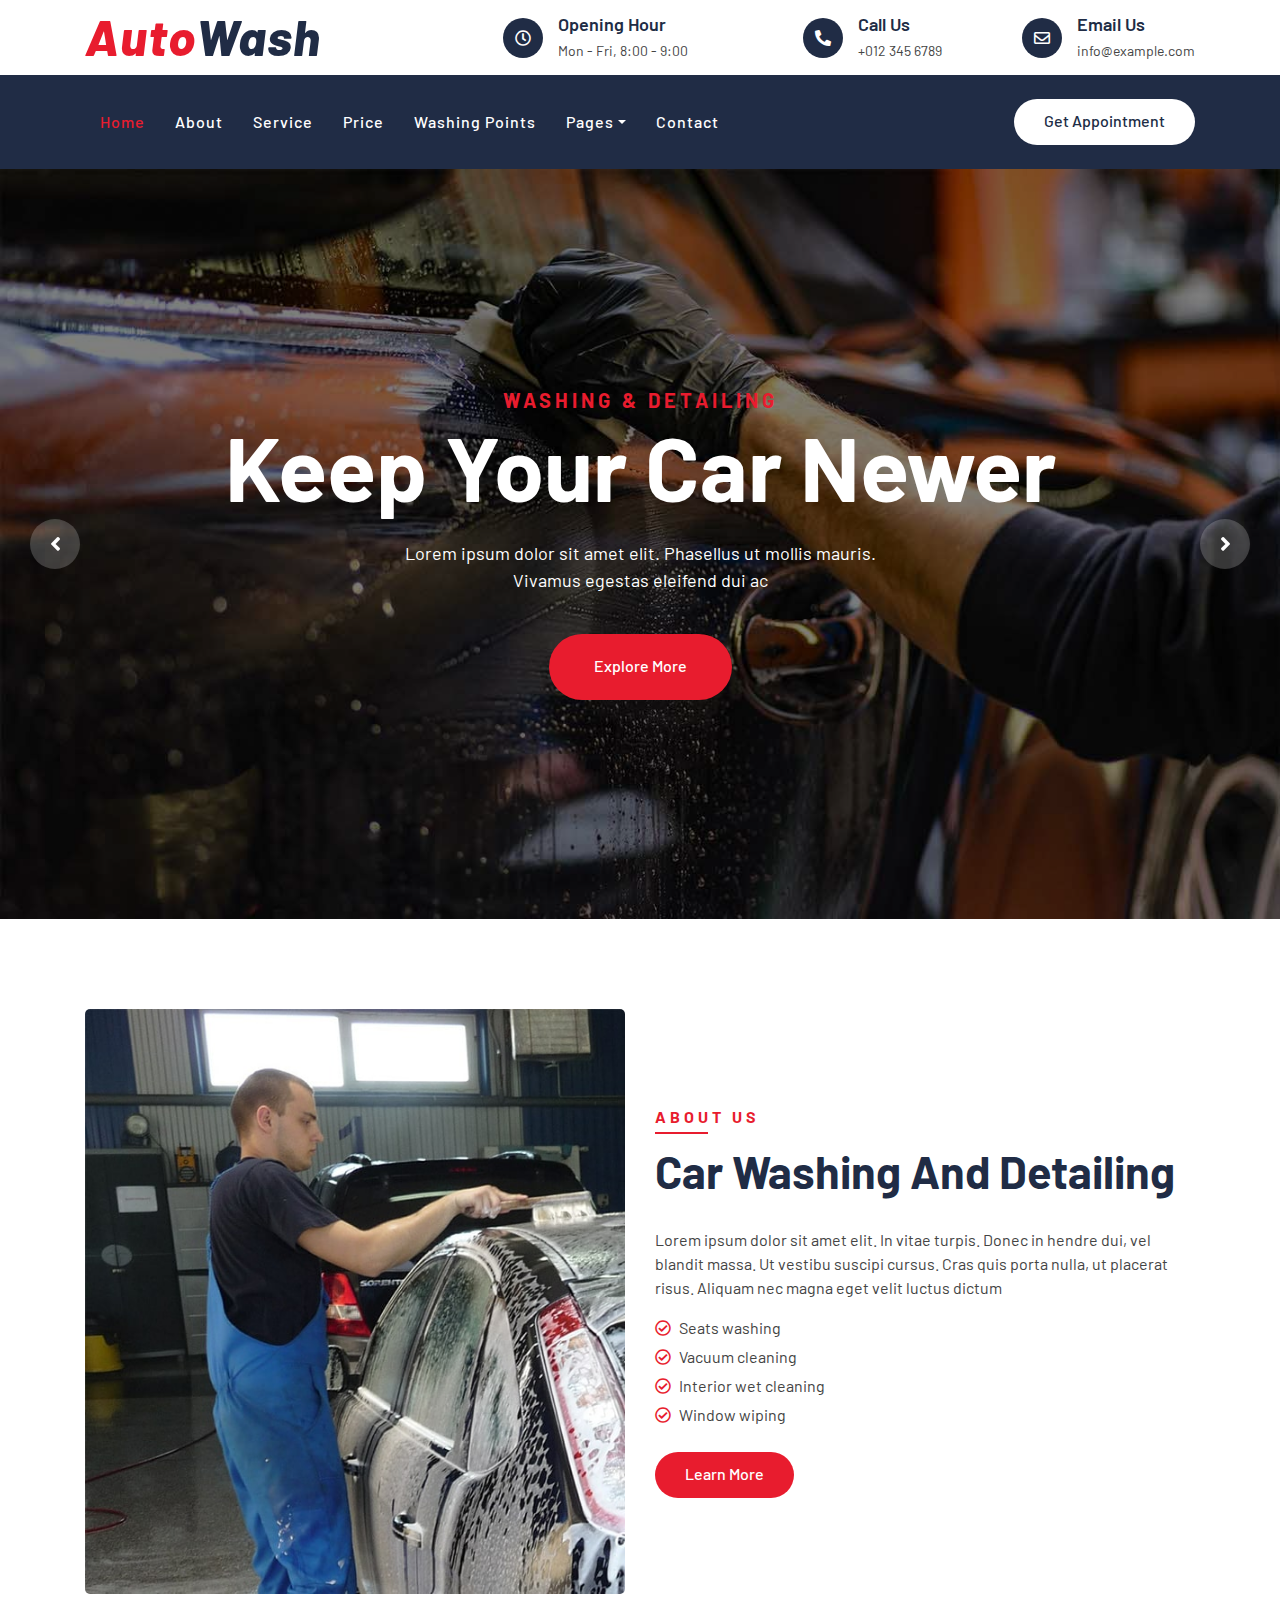
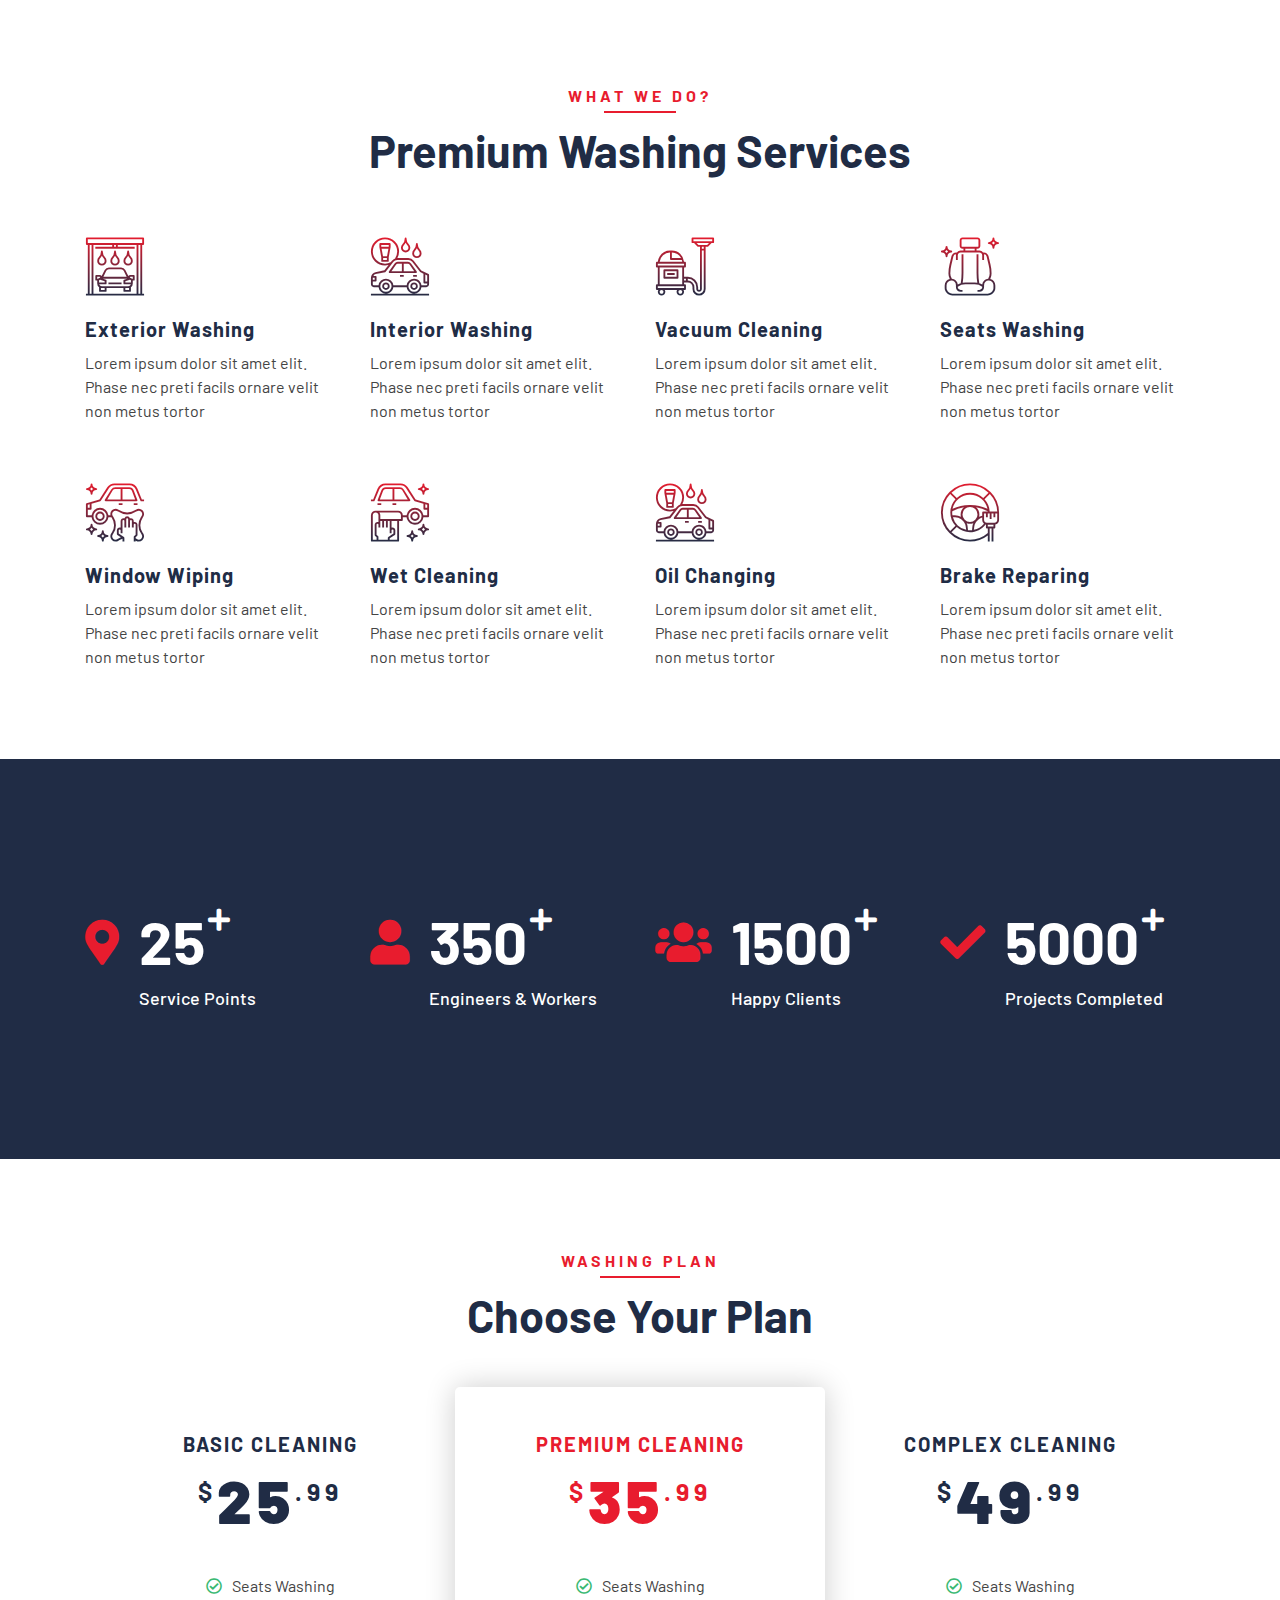
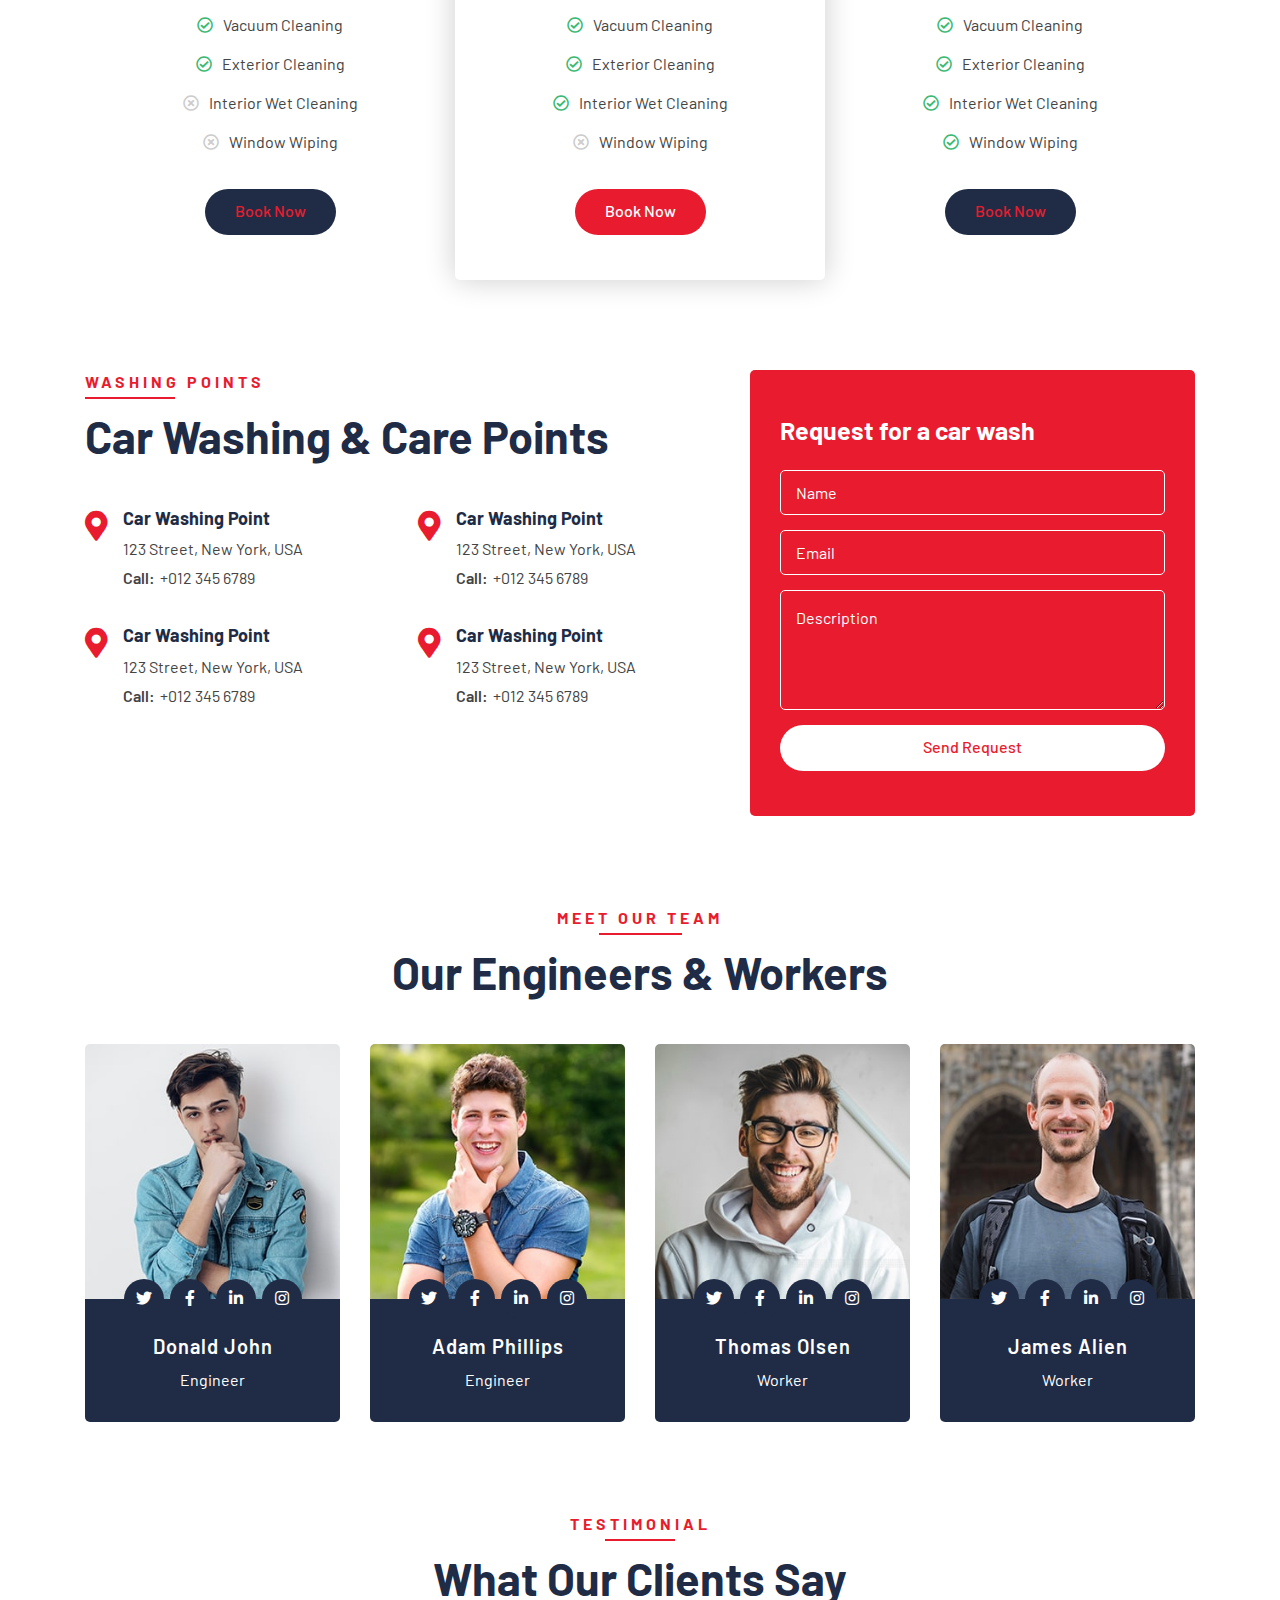
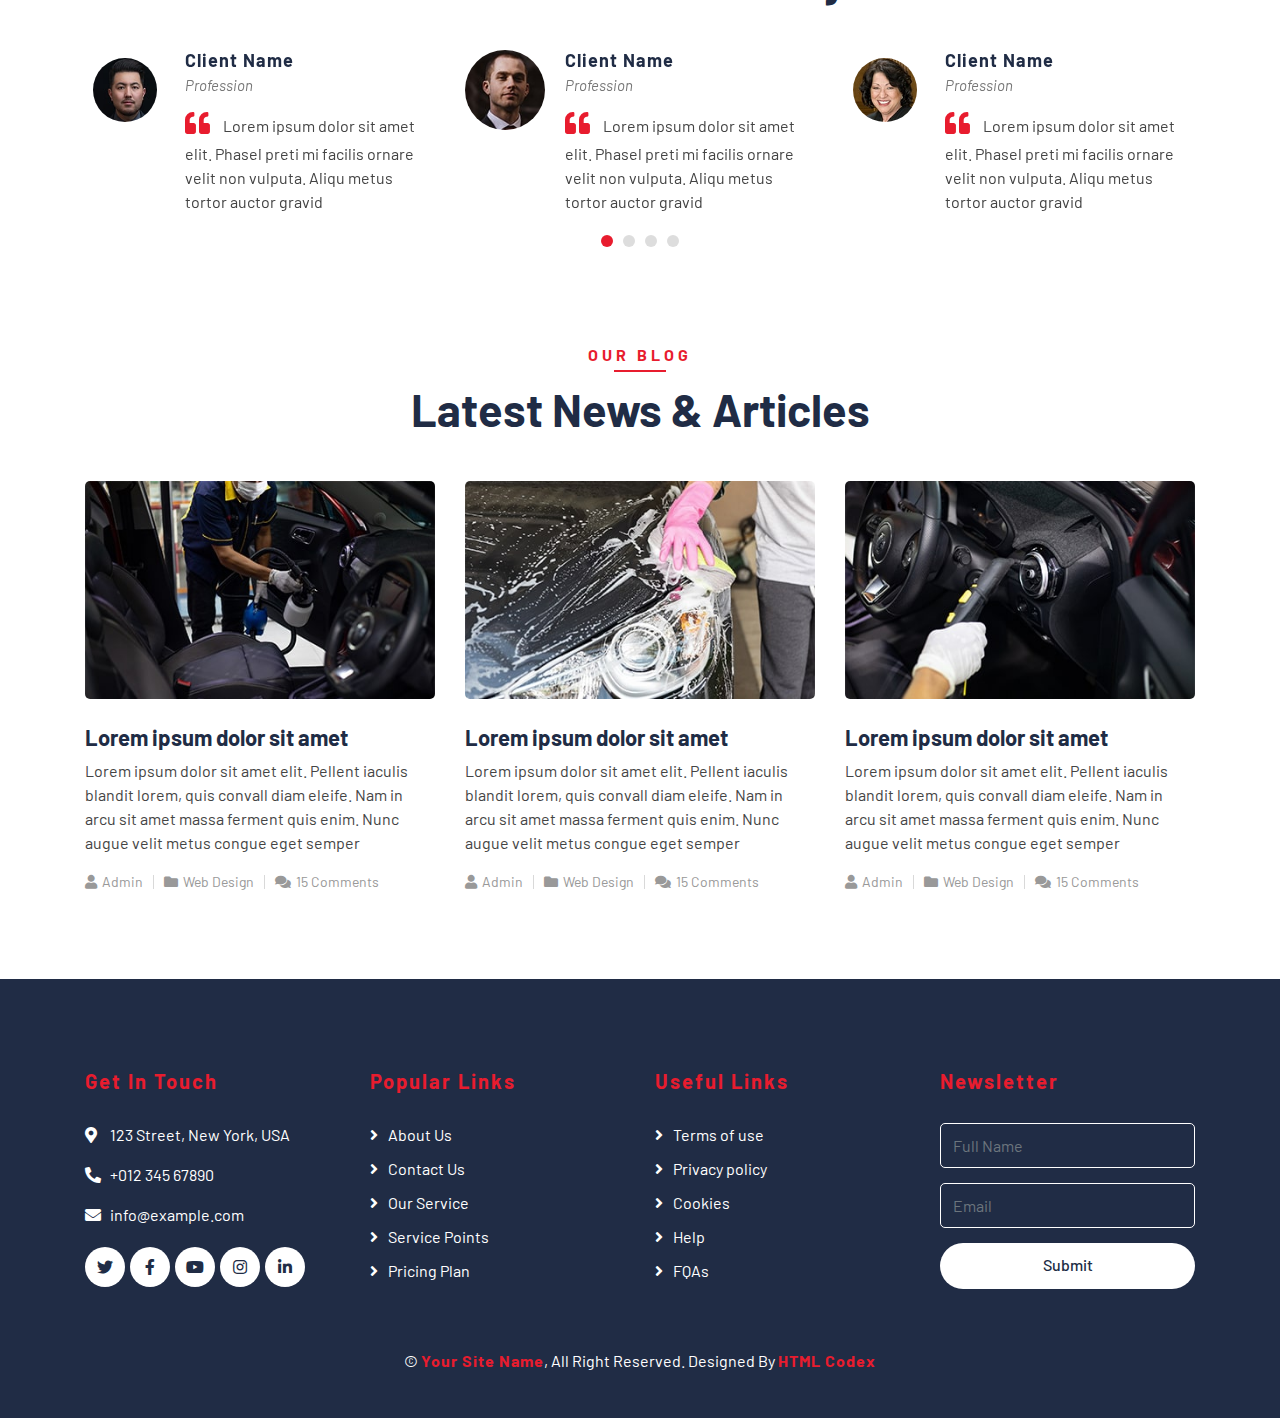
<file: index.html>
<!DOCTYPE html>
<html lang="en">
    <head>
        <meta charset="utf-8">
        <title>AutoWash - Car Wash Website Template</title>
        <meta content="width=device-width, initial-scale=1.0" name="viewport">
        <meta content="Free Website Template" name="keywords">
        <meta content="Free Website Template" name="description">

        <!-- Favicon -->
        <link href="img/favicon.ico" rel="icon">

        <!-- Google Font -->
        <link href="https://fonts.googleapis.com/css2?family=Barlow:wght@400;500;600;700;800;900&display=swap" rel="stylesheet"> 
        
        <!-- CSS Libraries -->
        <link href="https://stackpath.bootstrapcdn.com/bootstrap/4.4.1/css/bootstrap.min.css" rel="stylesheet">
        <link href="https://cdnjs.cloudflare.com/ajax/libs/font-awesome/5.10.0/css/all.min.css" rel="stylesheet">
        <link href="lib/flaticon/font/flaticon.css" rel="stylesheet">
        <link href="lib/animate/animate.min.css" rel="stylesheet">
        <link href="lib/owlcarousel/assets/owl.carousel.min.css" rel="stylesheet">

        <!-- Template Stylesheet -->
        <link href="css/style.css" rel="stylesheet">
    </head>

    <body>
        <!-- Top Bar Start -->
        <div class="top-bar">
            <div class="container">
                <div class="row align-items-center">
                    <div class="col-lg-4 col-md-12">
                        <div class="logo">
                            <a href="index.html">
                                <h1>Auto<span>Wash</span></h1>
                                <!-- <img src="img/logo.jpg" alt="Logo"> -->
                            </a>
                        </div>
                    </div>
                    <div class="col-lg-8 col-md-7 d-none d-lg-block">
                        <div class="row">
                            <div class="col-4">
                                <div class="top-bar-item">
                                    <div class="top-bar-icon">
                                        <i class="far fa-clock"></i>
                                    </div>
                                    <div class="top-bar-text">
                                        <h3>Opening Hour</h3>
                                        <p>Mon - Fri, 8:00 - 9:00</p>
                                    </div>
                                </div>
                            </div>
                            <div class="col-4">
                                <div class="top-bar-item">
                                    <div class="top-bar-icon">
                                        <i class="fa fa-phone-alt"></i>
                                    </div>
                                    <div class="top-bar-text">
                                        <h3>Call Us</h3>
                                        <p>+012 345 6789</p>
                                    </div>
                                </div>
                            </div>
                            <div class="col-4">
                                <div class="top-bar-item">
                                    <div class="top-bar-icon">
                                        <i class="far fa-envelope"></i>
                                    </div>
                                    <div class="top-bar-text">
                                        <h3>Email Us</h3>
                                        <p>info@example.com</p>
                                    </div>
                                </div>
                            </div>
                        </div>
                    </div>
                </div>
            </div>
        </div>
        <!-- Top Bar End -->

        <!-- Nav Bar Start -->
        <div class="nav-bar">
            <div class="container">
                <nav class="navbar navbar-expand-lg bg-dark navbar-dark">
                    <a href="#" class="navbar-brand">MENU</a>
                    <button type="button" class="navbar-toggler" data-toggle="collapse" data-target="#navbarCollapse">
                        <span class="navbar-toggler-icon"></span>
                    </button>

                    <div class="collapse navbar-collapse justify-content-between" id="navbarCollapse">
                        <div class="navbar-nav mr-auto">
                            <a href="index.html" class="nav-item nav-link active">Home</a>
                            <a href="about.html" class="nav-item nav-link">About</a>
                            <a href="service.html" class="nav-item nav-link">Service</a>
                            <a href="price.html" class="nav-item nav-link">Price</a>
                            <a href="location.html" class="nav-item nav-link">Washing Points</a>
                            <div class="nav-item dropdown">
                                <a href="#" class="nav-link dropdown-toggle" data-toggle="dropdown">Pages</a>
                                <div class="dropdown-menu">
                                    <a href="blog.html" class="dropdown-item">Blog Grid</a>
                                    <a href="single.html" class="dropdown-item">Detail Page</a>
                                    <a href="team.html" class="dropdown-item">Team Member</a>
                                    <a href="booking.html" class="dropdown-item">Schedule Booking</a>
                                </div>
                            </div>
                            <a href="contact.html" class="nav-item nav-link">Contact</a>
                        </div>
                        <div class="ml-auto">
                            <a class="btn btn-custom" href="#">Get Appointment</a>
                        </div>
                    </div>
                </nav>
            </div>
        </div>
        <!-- Nav Bar End -->


        <!-- Carousel Start -->
        <div class="carousel">
            <div class="container-fluid">
                <div class="owl-carousel">
                    <div class="carousel-item">
                        <div class="carousel-img">
                            <img src="img/carousel-1.jpg" alt="Image">
                        </div>
                        <div class="carousel-text">
                            <h3>Washing & Detailing</h3>
                            <h1>Keep your Car Newer</h1>
                            <p>
                                Lorem ipsum dolor sit amet elit. Phasellus ut mollis mauris. Vivamus egestas eleifend dui ac
                            </p>
                            <a class="btn btn-custom" href="">Explore More</a>
                        </div>
                    </div>
                    <div class="carousel-item">
                        <div class="carousel-img">
                            <img src="img/carousel-2.jpg" alt="Image">
                        </div>
                        <div class="carousel-text">
                            <h3>Washing & Detailing</h3>
                            <h1>Quality service for you</h1>
                            <p>
                                Morbi sagittis turpis id suscipit feugiat. Suspendisse eu augue urna. Morbi sagittis orci sodales
                            </p>
                            <a class="btn btn-custom" href="">Explore More</a>
                        </div>
                    </div>
                    <div class="carousel-item">
                        <div class="carousel-img">
                            <img src="img/carousel-3.jpg" alt="Image">
                        </div>
                        <div class="carousel-text">
                            <h3>Washing & Detailing</h3>
                            <h1>Exterior & Interior Washing</h1>
                            <p>
                                Sed ultrices, est eget feugiat accumsan, dui nibh egestas tortor, ut rhoncus nibh ligula euismod quam
                            </p>
                            <a class="btn btn-custom" href="">Explore More</a>
                        </div>
                    </div>
                </div>
            </div>
        </div>
        <!-- Carousel End -->
        

        <!-- About Start -->
        <div class="about">
            <div class="container">
                <div class="row align-items-center">
                    <div class="col-lg-6">
                        <div class="about-img">
                            <img src="img/about.jpg" alt="Image">
                        </div>
                    </div>
                    <div class="col-lg-6">
                        <div class="section-header text-left">
                            <p>About Us</p>
                            <h2>car washing and detailing</h2>
                        </div>
                        <div class="about-content">
                            <p>
                                Lorem ipsum dolor sit amet elit. In vitae turpis. Donec in hendre dui, vel blandit massa. Ut vestibu suscipi cursus. Cras quis porta nulla, ut placerat risus. Aliquam nec magna eget velit luctus dictum
                            </p>
                            <ul>
                                <li><i class="far fa-check-circle"></i>Seats washing</li>
                                <li><i class="far fa-check-circle"></i>Vacuum cleaning</li>
                                <li><i class="far fa-check-circle"></i>Interior wet cleaning</li>
                                <li><i class="far fa-check-circle"></i>Window wiping</li>
                            </ul>
                            <a class="btn btn-custom" href="">Learn More</a>
                        </div>
                    </div>
                </div>
            </div>
        </div>
        <!-- About End -->


        <!-- Service Start -->
        <div class="service">
            <div class="container">
                <div class="section-header text-center">
                    <p>What We Do?</p>
                    <h2>Premium Washing Services</h2>
                </div>
                <div class="row">
                    <div class="col-lg-3 col-md-6">
                        <div class="service-item">
                            <i class="flaticon-car-wash-1"></i>
                            <h3>Exterior Washing</h3>
                            <p>Lorem ipsum dolor sit amet elit. Phase nec preti facils ornare velit non metus tortor</p>
                        </div>
                    </div>
                    <div class="col-lg-3 col-md-6">
                        <div class="service-item">
                            <i class="flaticon-car-wash"></i>
                            <h3>Interior Washing</h3>
                            <p>Lorem ipsum dolor sit amet elit. Phase nec preti facils ornare velit non metus tortor</p>
                        </div>
                    </div>
                    <div class="col-lg-3 col-md-6">
                        <div class="service-item">
                            <i class="flaticon-vacuum-cleaner"></i>
                            <h3>Vacuum Cleaning</h3>
                            <p>Lorem ipsum dolor sit amet elit. Phase nec preti facils ornare velit non metus tortor</p>
                        </div>
                    </div>
                    <div class="col-lg-3 col-md-6">
                        <div class="service-item">
                            <i class="flaticon-seat"></i>
                            <h3>Seats Washing</h3>
                            <p>Lorem ipsum dolor sit amet elit. Phase nec preti facils ornare velit non metus tortor</p>
                        </div>
                    </div>
                    <div class="col-lg-3 col-md-6">
                        <div class="service-item">
                            <i class="flaticon-car-service"></i>
                            <h3>Window Wiping</h3>
                            <p>Lorem ipsum dolor sit amet elit. Phase nec preti facils ornare velit non metus tortor</p>
                        </div>
                    </div>
                    <div class="col-lg-3 col-md-6">
                        <div class="service-item">
                            <i class="flaticon-car-service-2"></i>
                            <h3>Wet Cleaning</h3>
                            <p>Lorem ipsum dolor sit amet elit. Phase nec preti facils ornare velit non metus tortor</p>
                        </div>
                    </div>
                    <div class="col-lg-3 col-md-6">
                        <div class="service-item">
                            <i class="flaticon-car-wash"></i>
                            <h3>Oil Changing</h3>
                            <p>Lorem ipsum dolor sit amet elit. Phase nec preti facils ornare velit non metus tortor</p>
                        </div>
                    </div>
                    <div class="col-lg-3 col-md-6">
                        <div class="service-item">
                            <i class="flaticon-brush-1"></i>
                            <h3>Brake Reparing</h3>
                            <p>Lorem ipsum dolor sit amet elit. Phase nec preti facils ornare velit non metus tortor</p>
                        </div>
                    </div>
                </div>
            </div>
        </div>
        <!-- Service End -->
        
        
        <!-- Facts Start -->
        <div class="facts" data-parallax="scroll" data-image-src="img/facts.jpg">
            <div class="container">
                <div class="row">
                    <div class="col-lg-3 col-md-6">
                        <div class="facts-item">
                            <i class="fa fa-map-marker-alt"></i>
                            <div class="facts-text">
                                <h3 data-toggle="counter-up">25</h3>
                                <p>Service Points</p>
                            </div>
                        </div>
                    </div>
                    <div class="col-lg-3 col-md-6">
                        <div class="facts-item">
                            <i class="fa fa-user"></i>
                            <div class="facts-text">
                                <h3 data-toggle="counter-up">350</h3>
                                <p>Engineers & Workers</p>
                            </div>
                        </div>
                    </div>
                    <div class="col-lg-3 col-md-6">
                        <div class="facts-item">
                            <i class="fa fa-users"></i>
                            <div class="facts-text">
                                <h3 data-toggle="counter-up">1500</h3>
                                <p>Happy Clients</p>
                            </div>
                        </div>
                    </div>
                    <div class="col-lg-3 col-md-6">
                        <div class="facts-item">
                            <i class="fa fa-check"></i>
                            <div class="facts-text">
                                <h3 data-toggle="counter-up">5000</h3>
                                <p>Projects Completed</p>
                            </div>
                        </div>
                    </div>
                </div>
            </div>
        </div>
        <!-- Facts End -->
        
        
        <!-- Price Start -->
        <div class="price">
            <div class="container">
                <div class="section-header text-center">
                    <p>Washing Plan</p>
                    <h2>Choose Your Plan</h2>
                </div>
                <div class="row">
                    <div class="col-md-4">
                        <div class="price-item">
                            <div class="price-header">
                                <h3>Basic Cleaning</h3>
                                <h2><span>$</span><strong>25</strong><span>.99</span></h2>
                            </div>
                            <div class="price-body">
                                <ul>
                                    <li><i class="far fa-check-circle"></i>Seats Washing</li>
                                    <li><i class="far fa-check-circle"></i>Vacuum Cleaning</li>
                                    <li><i class="far fa-check-circle"></i>Exterior Cleaning</li>
                                    <li><i class="far fa-times-circle"></i>Interior Wet Cleaning</li>
                                    <li><i class="far fa-times-circle"></i>Window Wiping</li>
                                </ul>
                            </div>
                            <div class="price-footer">
                                <a class="btn btn-custom" href="">Book Now</a>
                            </div>
                        </div>
                    </div>
                    <div class="col-md-4">
                        <div class="price-item featured-item">
                            <div class="price-header">
                                <h3>Premium Cleaning</h3>
                                <h2><span>$</span><strong>35</strong><span>.99</span></h2>
                            </div>
                            <div class="price-body">
                                <ul>
                                    <li><i class="far fa-check-circle"></i>Seats Washing</li>
                                    <li><i class="far fa-check-circle"></i>Vacuum Cleaning</li>
                                    <li><i class="far fa-check-circle"></i>Exterior Cleaning</li>
                                    <li><i class="far fa-check-circle"></i>Interior Wet Cleaning</li>
                                    <li><i class="far fa-times-circle"></i>Window Wiping</li>
                                </ul>
                            </div>
                            <div class="price-footer">
                                <a class="btn btn-custom" href="">Book Now</a>
                            </div>
                        </div>
                    </div>
                    <div class="col-md-4">
                        <div class="price-item">
                            <div class="price-header">
                                <h3>Complex Cleaning</h3>
                                <h2><span>$</span><strong>49</strong><span>.99</span></h2>
                            </div>
                            <div class="price-body">
                                <ul>
                                    <li><i class="far fa-check-circle"></i>Seats Washing</li>
                                    <li><i class="far fa-check-circle"></i>Vacuum Cleaning</li>
                                    <li><i class="far fa-check-circle"></i>Exterior Cleaning</li>
                                    <li><i class="far fa-check-circle"></i>Interior Wet Cleaning</li>
                                    <li><i class="far fa-check-circle"></i>Window Wiping</li>
                                </ul>
                            </div>
                            <div class="price-footer">
                                <a class="btn btn-custom" href="">Book Now</a>
                            </div>
                        </div>
                    </div>
                </div>
            </div>
        </div>
        <!-- Price End -->
        
        
        <!-- Location Start -->
        <div class="location">
            <div class="container">
                <div class="row">
                    <div class="col-lg-7">
                        <div class="section-header text-left">
                            <p>Washing Points</p>
                            <h2>Car Washing & Care Points</h2>
                        </div>
                        <div class="row">
                            <div class="col-md-6">
                                <div class="location-item">
                                    <i class="fa fa-map-marker-alt"></i>
                                    <div class="location-text">
                                        <h3>Car Washing Point</h3>
                                        <p>123 Street, New York, USA</p>
                                        <p><strong>Call:</strong>+012 345 6789</p>
                                    </div>
                                </div>
                            </div>
                            <div class="col-md-6">
                                <div class="location-item">
                                    <i class="fa fa-map-marker-alt"></i>
                                    <div class="location-text">
                                        <h3>Car Washing Point</h3>
                                        <p>123 Street, New York, USA</p>
                                        <p><strong>Call:</strong>+012 345 6789</p>
                                    </div>
                                </div>
                            </div>
                            <div class="col-md-6">
                                <div class="location-item">
                                    <i class="fa fa-map-marker-alt"></i>
                                    <div class="location-text">
                                        <h3>Car Washing Point</h3>
                                        <p>123 Street, New York, USA</p>
                                        <p><strong>Call:</strong>+012 345 6789</p>
                                    </div>
                                </div>
                            </div>
                            <div class="col-md-6">
                                <div class="location-item">
                                    <i class="fa fa-map-marker-alt"></i>
                                    <div class="location-text">
                                        <h3>Car Washing Point</h3>
                                        <p>123 Street, New York, USA</p>
                                        <p><strong>Call:</strong>+012 345 6789</p>
                                    </div>
                                </div>
                            </div>
                        </div>
                    </div>
                    <div class="col-lg-5">
                        <div class="location-form">
                            <h3>Request for a car wash</h3>
                            <form>
                                <div class="control-group">
                                    <input type="text" class="form-control" placeholder="Name" required="required" />
                                </div>
                                <div class="control-group">
                                    <input type="email" class="form-control" placeholder="Email" required="required" />
                                </div>
                                <div class="control-group">
                                    <textarea class="form-control" placeholder="Description" required="required"></textarea>
                                </div>
                                <div>
                                    <button class="btn btn-custom" type="submit">Send Request</button>
                                </div>
                            </form>
                        </div>
                    </div>
                </div>
            </div>
        </div>
        <!-- Location End -->


        <!-- Team Start -->
        <div class="team">
            <div class="container">
                <div class="section-header text-center">
                    <p>Meet Our Team</p>
                    <h2>Our Engineers & Workers</h2>
                </div>
                <div class="row">
                    <div class="col-lg-3 col-md-6">
                        <div class="team-item">
                            <div class="team-img">
                                <img src="img/team-1.jpg" alt="Team Image">
                            </div>
                            <div class="team-text">
                                <h2>Donald John</h2>
                                <p>Engineer</p>
                                <div class="team-social">
                                    <a href=""><i class="fab fa-twitter"></i></a>
                                    <a href=""><i class="fab fa-facebook-f"></i></a>
                                    <a href=""><i class="fab fa-linkedin-in"></i></a>
                                    <a href=""><i class="fab fa-instagram"></i></a>
                                </div>
                            </div>
                        </div>
                    </div>
                    <div class="col-lg-3 col-md-6">
                        <div class="team-item">
                            <div class="team-img">
                                <img src="img/team-2.jpg" alt="Team Image">
                            </div>
                            <div class="team-text">
                                <h2>Adam Phillips</h2>
                                <p>Engineer</p>
                                <div class="team-social">
                                    <a href=""><i class="fab fa-twitter"></i></a>
                                    <a href=""><i class="fab fa-facebook-f"></i></a>
                                    <a href=""><i class="fab fa-linkedin-in"></i></a>
                                    <a href=""><i class="fab fa-instagram"></i></a>
                                </div>
                            </div>
                        </div>
                    </div>
                    <div class="col-lg-3 col-md-6">
                        <div class="team-item">
                            <div class="team-img">
                                <img src="img/team-3.jpg" alt="Team Image">
                            </div>
                            <div class="team-text">
                                <h2>Thomas Olsen</h2>
                                <p>Worker</p>
                                <div class="team-social">
                                    <a href=""><i class="fab fa-twitter"></i></a>
                                    <a href=""><i class="fab fa-facebook-f"></i></a>
                                    <a href=""><i class="fab fa-linkedin-in"></i></a>
                                    <a href=""><i class="fab fa-instagram"></i></a>
                                </div>
                            </div>
                        </div>
                    </div>
                    <div class="col-lg-3 col-md-6">
                        <div class="team-item">
                            <div class="team-img">
                                <img src="img/team-4.jpg" alt="Team Image">
                            </div>
                            <div class="team-text">
                                <h2>James Alien</h2>
                                <p>Worker</p>
                                <div class="team-social">
                                    <a href=""><i class="fab fa-twitter"></i></a>
                                    <a href=""><i class="fab fa-facebook-f"></i></a>
                                    <a href=""><i class="fab fa-linkedin-in"></i></a>
                                    <a href=""><i class="fab fa-instagram"></i></a>
                                </div>
                            </div>
                        </div>
                    </div>
                </div>
            </div>
        </div>
        <!-- Team End -->
        
        
        <!-- Testimonial Start -->
        <div class="testimonial">
            <div class="container">
                <div class="section-header text-center">
                    <p>Testimonial</p>
                    <h2>What our clients say</h2>
                </div>
                <div class="owl-carousel testimonials-carousel">
                    <div class="testimonial-item">
                        <img src="img/testimonial-1.jpg" alt="Image">
                        <div class="testimonial-text">
                            <h3>Client Name</h3>
                            <h4>Profession</h4>
                            <p>
                                Lorem ipsum dolor sit amet elit. Phasel preti mi facilis ornare velit non vulputa. Aliqu metus tortor auctor gravid
                            </p>
                        </div>
                    </div>
                    <div class="testimonial-item">
                        <img src="img/testimonial-2.jpg" alt="Image">
                        <div class="testimonial-text">
                            <h3>Client Name</h3>
                            <h4>Profession</h4>
                            <p>
                                Lorem ipsum dolor sit amet elit. Phasel preti mi facilis ornare velit non vulputa. Aliqu metus tortor auctor gravid
                            </p>
                        </div>
                    </div>
                    <div class="testimonial-item">
                        <img src="img/testimonial-3.jpg" alt="Image">
                        <div class="testimonial-text">
                            <h3>Client Name</h3>
                            <h4>Profession</h4>
                            <p>
                                Lorem ipsum dolor sit amet elit. Phasel preti mi facilis ornare velit non vulputa. Aliqu metus tortor auctor gravid
                            </p>
                        </div>
                    </div>
                    <div class="testimonial-item">
                        <img src="img/testimonial-4.jpg" alt="Image">
                        <div class="testimonial-text">
                            <h3>Client Name</h3>
                            <h4>Profession</h4>
                            <p>
                                Lorem ipsum dolor sit amet elit. Phasel preti mi facilis ornare velit non vulputa. Aliqu metus tortor auctor gravid
                            </p>
                        </div>
                    </div>
                </div>
            </div>
        </div>
        <!-- Testimonial End -->


        <!-- Blog Start -->
        <div class="blog">
            <div class="container">
                <div class="section-header text-center">
                    <p>Our Blog</p>
                    <h2>Latest news & articles</h2>
                </div>
                <div class="row">
                    <div class="col-lg-4">
                        <div class="blog-item">
                            <div class="blog-img">
                                <img src="img/blog-1.jpg" alt="Image">
                                <div class="meta-date">
                                    <span>01</span>
                                    <strong>Jan</strong>
                                    <span>2045</span>
                                </div>
                            </div>
                            <div class="blog-text">
                                <h3><a href="#">Lorem ipsum dolor sit amet</a></h3>
                                <p>
                                    Lorem ipsum dolor sit amet elit. Pellent iaculis blandit lorem, quis convall diam eleife. Nam in arcu sit amet massa ferment quis enim. Nunc  augue velit metus congue eget semper
                                </p>
                            </div>
                            <div class="blog-meta">
                                <p><i class="fa fa-user"></i><a href="">Admin</a></p>
                                <p><i class="fa fa-folder"></i><a href="">Web Design</a></p>
                                <p><i class="fa fa-comments"></i><a href="">15 Comments</a></p>
                            </div>
                        </div>
                    </div>
                    <div class="col-lg-4">
                        <div class="blog-item">
                            <div class="blog-img">
                                <img src="img/blog-2.jpg" alt="Image">
                                <div class="meta-date">
                                    <span>01</span>
                                    <strong>Jan</strong>
                                    <span>2045</span>
                                </div>
                            </div>
                            <div class="blog-text">
                                <h3><a href="#">Lorem ipsum dolor sit amet</a></h3>
                                <p>
                                    Lorem ipsum dolor sit amet elit. Pellent iaculis blandit lorem, quis convall diam eleife. Nam in arcu sit amet massa ferment quis enim. Nunc  augue velit metus congue eget semper
                                </p>
                            </div>
                            <div class="blog-meta">
                                <p><i class="fa fa-user"></i><a href="">Admin</a></p>
                                <p><i class="fa fa-folder"></i><a href="">Web Design</a></p>
                                <p><i class="fa fa-comments"></i><a href="">15 Comments</a></p>
                            </div>
                        </div>
                    </div>
                    <div class="col-lg-4">
                        <div class="blog-item">
                            <div class="blog-img">
                                <img src="img/blog-3.jpg" alt="Image">
                                <div class="meta-date">
                                    <span>01</span>
                                    <strong>Jan</strong>
                                    <span>2045</span>
                                </div>
                            </div>
                            <div class="blog-text">
                                <h3><a href="#">Lorem ipsum dolor sit amet</a></h3>
                                <p>
                                    Lorem ipsum dolor sit amet elit. Pellent iaculis blandit lorem, quis convall diam eleife. Nam in arcu sit amet massa ferment quis enim. Nunc  augue velit metus congue eget semper
                                </p>
                            </div>
                            <div class="blog-meta">
                                <p><i class="fa fa-user"></i><a href="">Admin</a></p>
                                <p><i class="fa fa-folder"></i><a href="">Web Design</a></p>
                                <p><i class="fa fa-comments"></i><a href="">15 Comments</a></p>
                            </div>
                        </div>
                    </div>
                </div>
            </div>
        </div>
        <!-- Blog End -->


        <!-- Footer Start -->
        <div class="footer">
            <div class="container">
                <div class="row">
                    <div class="col-lg-3 col-md-6">
                        <div class="footer-contact">
                            <h2>Get In Touch</h2>
                            <p><i class="fa fa-map-marker-alt"></i>123 Street, New York, USA</p>
                            <p><i class="fa fa-phone-alt"></i>+012 345 67890</p>
                            <p><i class="fa fa-envelope"></i>info@example.com</p>
                            <div class="footer-social">
                                <a class="btn" href=""><i class="fab fa-twitter"></i></a>
                                <a class="btn" href=""><i class="fab fa-facebook-f"></i></a>
                                <a class="btn" href=""><i class="fab fa-youtube"></i></a>
                                <a class="btn" href=""><i class="fab fa-instagram"></i></a>
                                <a class="btn" href=""><i class="fab fa-linkedin-in"></i></a>
                            </div>
                        </div>
                    </div>
                    <div class="col-lg-3 col-md-6">
                        <div class="footer-link">
                            <h2>Popular Links</h2>
                            <a href="">About Us</a>
                            <a href="">Contact Us</a>
                            <a href="">Our Service</a>
                            <a href="">Service Points</a>
                            <a href="">Pricing Plan</a>
                        </div>
                    </div>
                    <div class="col-lg-3 col-md-6">
                        <div class="footer-link">
                            <h2>Useful Links</h2>
                            <a href="">Terms of use</a>
                            <a href="">Privacy policy</a>
                            <a href="">Cookies</a>
                            <a href="">Help</a>
                            <a href="">FQAs</a>
                        </div>
                    </div>
                    <div class="col-lg-3 col-md-6">
                        <div class="footer-newsletter">
                            <h2>Newsletter</h2>
                            <form>
                                <input class="form-control" placeholder="Full Name">
                                <input class="form-control" placeholder="Email">
                                <button class="btn btn-custom">Submit</button>
                            </form>
                        </div>
                    </div>
                </div>
            </div>
            <div class="container copyright">
                <p>&copy; <a href="#">Your Site Name</a>, All Right Reserved. Designed By <a href="https://htmlcodex.com">HTML Codex</a></p>
            </div>
        </div>
        <!-- Footer End -->
        
        <!-- Back to top button -->
        <a href="#" class="back-to-top"><i class="fa fa-chevron-up"></i></a>
        
        <!-- Pre Loader -->
        <div id="loader" class="show">
            <div class="loader"></div>
        </div>

        <!-- JavaScript Libraries -->
        <script src="https://code.jquery.com/jquery-3.4.1.min.js"></script>
        <script src="https://stackpath.bootstrapcdn.com/bootstrap/4.4.1/js/bootstrap.bundle.min.js"></script>
        <script src="lib/easing/easing.min.js"></script>
        <script src="lib/owlcarousel/owl.carousel.min.js"></script>
        <script src="lib/waypoints/waypoints.min.js"></script>
        <script src="lib/counterup/counterup.min.js"></script>
        
        <!-- Contact Javascript File -->
        <script src="mail/jqBootstrapValidation.min.js"></script>
        <script src="mail/contact.js"></script>

        <!-- Template Javascript -->
        <script src="js/main.js"></script>
    </body>
</html>
</file>
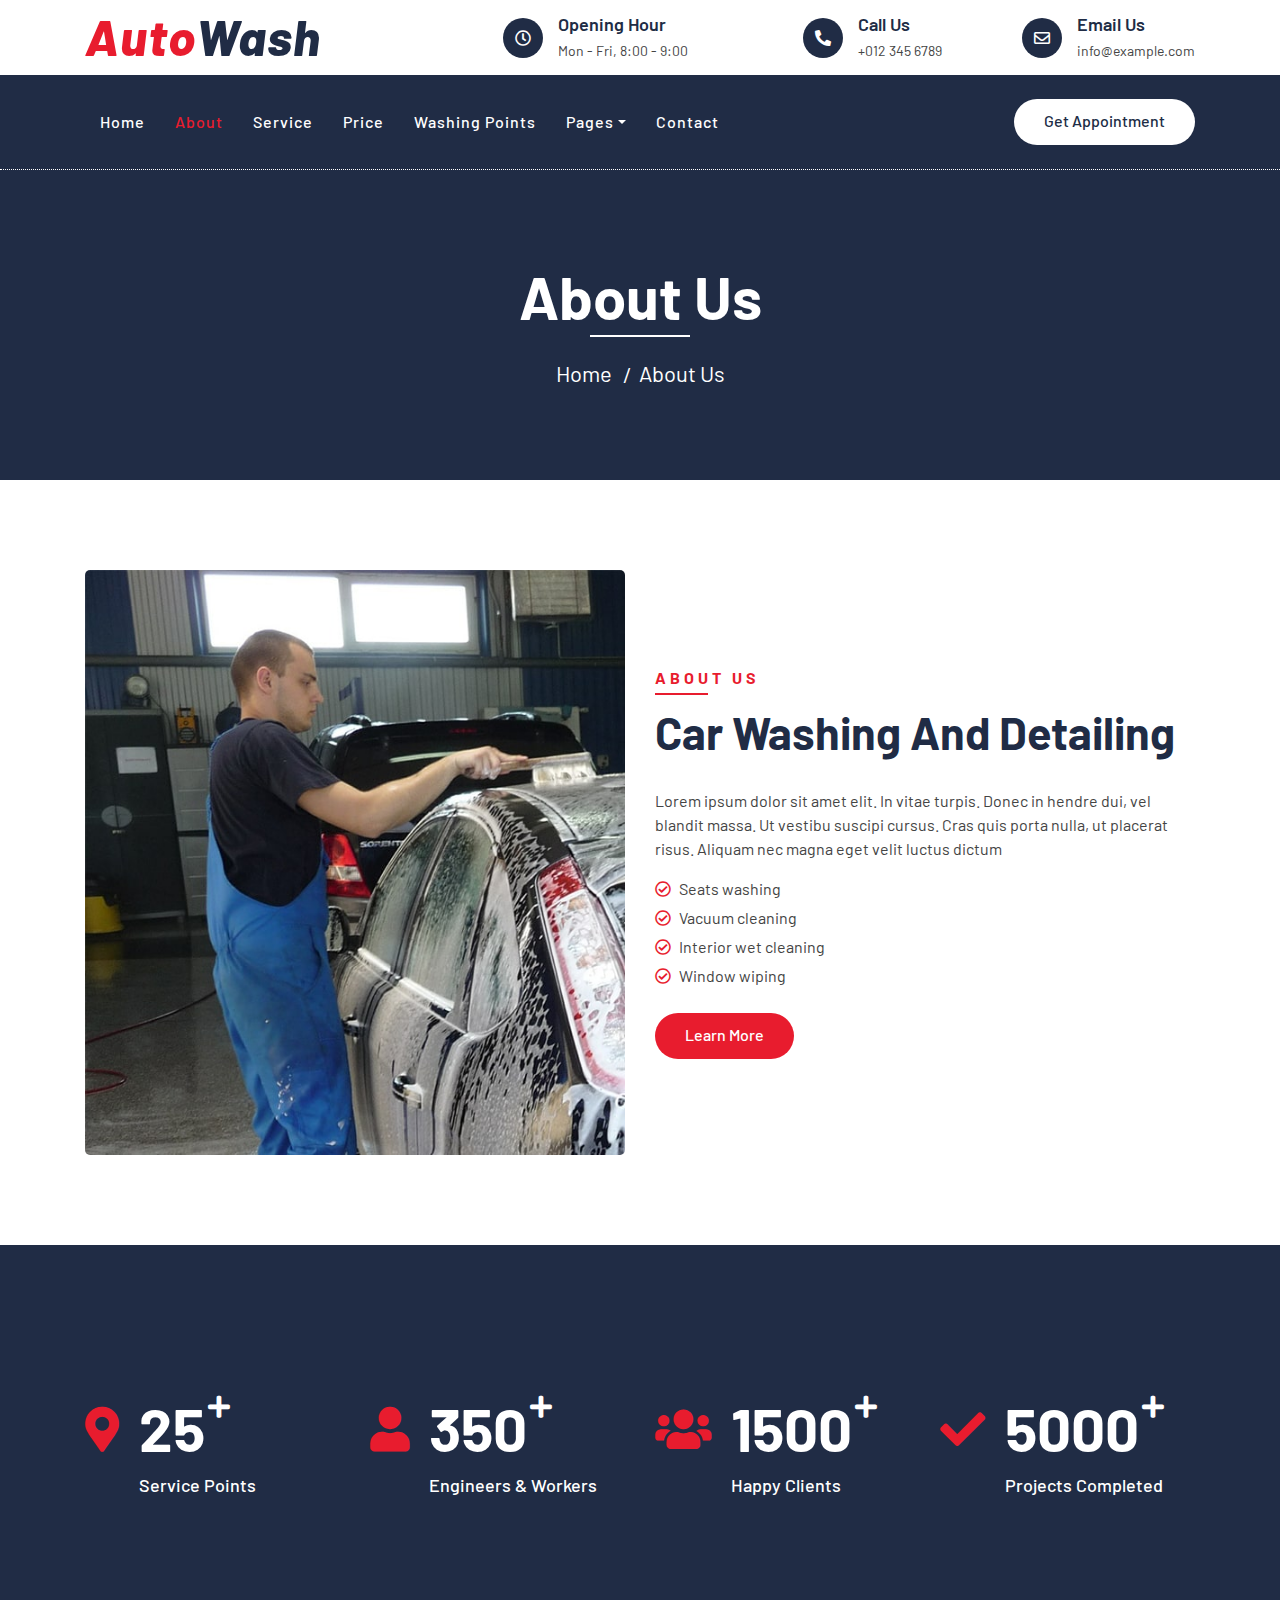
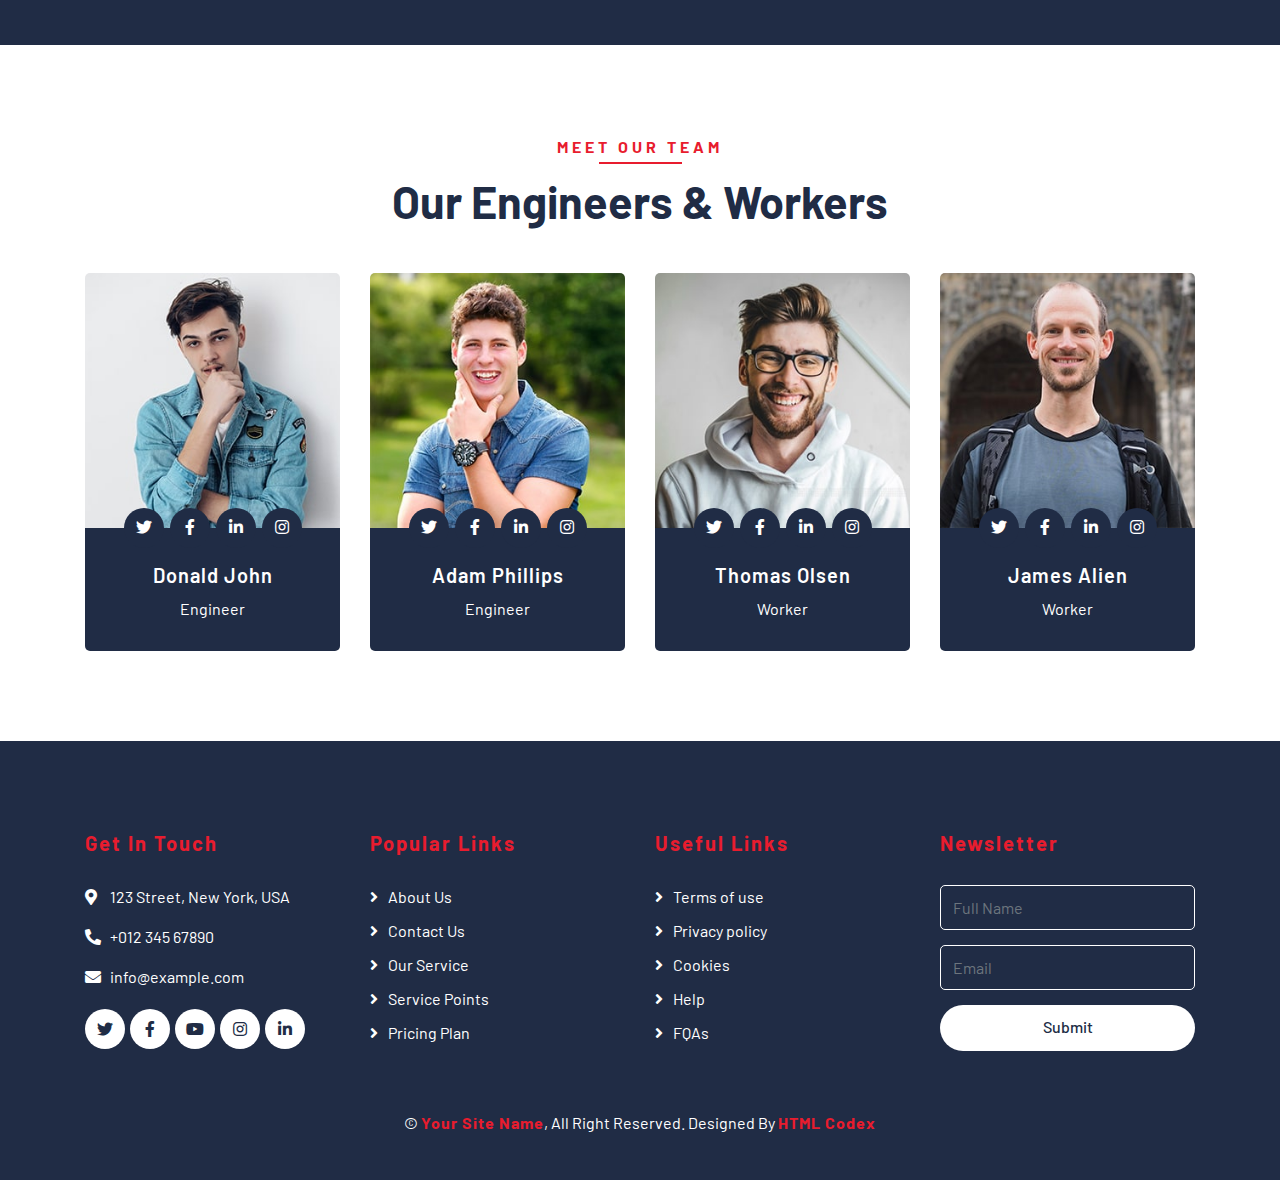
<file: about.html>
<!DOCTYPE html>
<html lang="en">
    <head>
        <meta charset="utf-8">
        <title>AutoWash - Car Wash Website Template</title>
        <meta content="width=device-width, initial-scale=1.0" name="viewport">
        <meta content="Free Website Template" name="keywords">
        <meta content="Free Website Template" name="description">

        <!-- Favicon -->
        <link href="img/favicon.ico" rel="icon">

        <!-- Google Font -->
        <link href="https://fonts.googleapis.com/css2?family=Barlow:wght@400;500;600;700;800;900&display=swap" rel="stylesheet"> 
        
        <!-- CSS Libraries -->
        <link href="https://stackpath.bootstrapcdn.com/bootstrap/4.4.1/css/bootstrap.min.css" rel="stylesheet">
        <link href="https://cdnjs.cloudflare.com/ajax/libs/font-awesome/5.10.0/css/all.min.css" rel="stylesheet">
        <link href="lib/flaticon/font/flaticon.css" rel="stylesheet">
        <link href="lib/animate/animate.min.css" rel="stylesheet">
        <link href="lib/owlcarousel/assets/owl.carousel.min.css" rel="stylesheet">

        <!-- Template Stylesheet -->
        <link href="css/style.css" rel="stylesheet">
    </head>

    <body>
        <!-- Top Bar Start -->
        <div class="top-bar">
            <div class="container">
                <div class="row align-items-center">
                    <div class="col-lg-4 col-md-12">
                        <div class="logo">
                            <a href="index.html">
                                <h1>Auto<span>Wash</span></h1>
                                <!-- <img src="img/logo.jpg" alt="Logo"> -->
                            </a>
                        </div>
                    </div>
                    <div class="col-lg-8 col-md-7 d-none d-lg-block">
                        <div class="row">
                            <div class="col-4">
                                <div class="top-bar-item">
                                    <div class="top-bar-icon">
                                        <i class="far fa-clock"></i>
                                    </div>
                                    <div class="top-bar-text">
                                        <h3>Opening Hour</h3>
                                        <p>Mon - Fri, 8:00 - 9:00</p>
                                    </div>
                                </div>
                            </div>
                            <div class="col-4">
                                <div class="top-bar-item">
                                    <div class="top-bar-icon">
                                        <i class="fa fa-phone-alt"></i>
                                    </div>
                                    <div class="top-bar-text">
                                        <h3>Call Us</h3>
                                        <p>+012 345 6789</p>
                                    </div>
                                </div>
                            </div>
                            <div class="col-4">
                                <div class="top-bar-item">
                                    <div class="top-bar-icon">
                                        <i class="far fa-envelope"></i>
                                    </div>
                                    <div class="top-bar-text">
                                        <h3>Email Us</h3>
                                        <p>info@example.com</p>
                                    </div>
                                </div>
                            </div>
                        </div>
                    </div>
                </div>
            </div>
        </div>
        <!-- Top Bar End -->

        <!-- Nav Bar Start -->
        <div class="nav-bar">
            <div class="container">
                <nav class="navbar navbar-expand-lg bg-dark navbar-dark">
                    <a href="#" class="navbar-brand">MENU</a>
                    <button type="button" class="navbar-toggler" data-toggle="collapse" data-target="#navbarCollapse">
                        <span class="navbar-toggler-icon"></span>
                    </button>

                    <div class="collapse navbar-collapse justify-content-between" id="navbarCollapse">
                        <div class="navbar-nav mr-auto">
                            <a href="index.html" class="nav-item nav-link">Home</a>
                            <a href="about.html" class="nav-item nav-link active">About</a>
                            <a href="service.html" class="nav-item nav-link">Service</a>
                            <a href="price.html" class="nav-item nav-link">Price</a>
                            <a href="location.html" class="nav-item nav-link">Washing Points</a>
                            <div class="nav-item dropdown">
                                <a href="#" class="nav-link dropdown-toggle" data-toggle="dropdown">Pages</a>
                                <div class="dropdown-menu">
                                    <a href="blog.html" class="dropdown-item">Blog Grid</a>
                                    <a href="single.html" class="dropdown-item">Detail Page</a>
                                    <a href="team.html" class="dropdown-item">Team Member</a>
                                    <a href="booking.html" class="dropdown-item">Schedule Booking</a>
                                </div>
                            </div>
                            <a href="contact.html" class="nav-item nav-link">Contact</a>
                        </div>
                        <div class="ml-auto">
                            <a class="btn btn-custom" href="#">Get Appointment</a>
                        </div>
                    </div>
                </nav>
            </div>
        </div>
        <!-- Nav Bar End -->
        
        
        <!-- Page Header Start -->
        <div class="page-header">
            <div class="container">
                <div class="row">
                    <div class="col-12">
                        <h2>About Us</h2>
                    </div>
                    <div class="col-12">
                        <a href="">Home</a>
                        <a href="">About Us</a>
                    </div>
                </div>
            </div>
        </div>
        <!-- Page Header End -->
        

        <!-- About Start -->
        <div class="about">
            <div class="container">
                <div class="row align-items-center">
                    <div class="col-lg-6">
                        <div class="about-img">
                            <img src="img/about.jpg" alt="Image">
                        </div>
                    </div>
                    <div class="col-lg-6">
                        <div class="section-header text-left">
                            <p>About Us</p>
                            <h2>car washing and detailing</h2>
                        </div>
                        <div class="about-content">
                            <p>
                                Lorem ipsum dolor sit amet elit. In vitae turpis. Donec in hendre dui, vel blandit massa. Ut vestibu suscipi cursus. Cras quis porta nulla, ut placerat risus. Aliquam nec magna eget velit luctus dictum
                            </p>
                            <ul>
                                <li><i class="far fa-check-circle"></i>Seats washing</li>
                                <li><i class="far fa-check-circle"></i>Vacuum cleaning</li>
                                <li><i class="far fa-check-circle"></i>Interior wet cleaning</li>
                                <li><i class="far fa-check-circle"></i>Window wiping</li>
                            </ul>
                            <a class="btn btn-custom" href="">Learn More</a>
                        </div>
                    </div>
                </div>
            </div>
        </div>
        <!-- About End -->
        
        
        <!-- Facts Start -->
        <div class="facts" data-parallax="scroll" data-image-src="img/facts.jpg">
            <div class="container">
                <div class="row">
                    <div class="col-lg-3 col-md-6">
                        <div class="facts-item">
                            <i class="fa fa-map-marker-alt"></i>
                            <div class="facts-text">
                                <h3 data-toggle="counter-up">25</h3>
                                <p>Service Points</p>
                            </div>
                        </div>
                    </div>
                    <div class="col-lg-3 col-md-6">
                        <div class="facts-item">
                            <i class="fa fa-user"></i>
                            <div class="facts-text">
                                <h3 data-toggle="counter-up">350</h3>
                                <p>Engineers & Workers</p>
                            </div>
                        </div>
                    </div>
                    <div class="col-lg-3 col-md-6">
                        <div class="facts-item">
                            <i class="fa fa-users"></i>
                            <div class="facts-text">
                                <h3 data-toggle="counter-up">1500</h3>
                                <p>Happy Clients</p>
                            </div>
                        </div>
                    </div>
                    <div class="col-lg-3 col-md-6">
                        <div class="facts-item">
                            <i class="fa fa-check"></i>
                            <div class="facts-text">
                                <h3 data-toggle="counter-up">5000</h3>
                                <p>Projects Completed</p>
                            </div>
                        </div>
                    </div>
                </div>
            </div>
        </div>
        <!-- Facts End -->


        <!-- Team Start -->
        <div class="team">
            <div class="container">
                <div class="section-header text-center">
                    <p>Meet Our Team</p>
                    <h2>Our Engineers & Workers</h2>
                </div>
                <div class="row">
                    <div class="col-lg-3 col-md-6">
                        <div class="team-item">
                            <div class="team-img">
                                <img src="img/team-1.jpg" alt="Team Image">
                            </div>
                            <div class="team-text">
                                <h2>Donald John</h2>
                                <p>Engineer</p>
                                <div class="team-social">
                                    <a href=""><i class="fab fa-twitter"></i></a>
                                    <a href=""><i class="fab fa-facebook-f"></i></a>
                                    <a href=""><i class="fab fa-linkedin-in"></i></a>
                                    <a href=""><i class="fab fa-instagram"></i></a>
                                </div>
                            </div>
                        </div>
                    </div>
                    <div class="col-lg-3 col-md-6">
                        <div class="team-item">
                            <div class="team-img">
                                <img src="img/team-2.jpg" alt="Team Image">
                            </div>
                            <div class="team-text">
                                <h2>Adam Phillips</h2>
                                <p>Engineer</p>
                                <div class="team-social">
                                    <a href=""><i class="fab fa-twitter"></i></a>
                                    <a href=""><i class="fab fa-facebook-f"></i></a>
                                    <a href=""><i class="fab fa-linkedin-in"></i></a>
                                    <a href=""><i class="fab fa-instagram"></i></a>
                                </div>
                            </div>
                        </div>
                    </div>
                    <div class="col-lg-3 col-md-6">
                        <div class="team-item">
                            <div class="team-img">
                                <img src="img/team-3.jpg" alt="Team Image">
                            </div>
                            <div class="team-text">
                                <h2>Thomas Olsen</h2>
                                <p>Worker</p>
                                <div class="team-social">
                                    <a href=""><i class="fab fa-twitter"></i></a>
                                    <a href=""><i class="fab fa-facebook-f"></i></a>
                                    <a href=""><i class="fab fa-linkedin-in"></i></a>
                                    <a href=""><i class="fab fa-instagram"></i></a>
                                </div>
                            </div>
                        </div>
                    </div>
                    <div class="col-lg-3 col-md-6">
                        <div class="team-item">
                            <div class="team-img">
                                <img src="img/team-4.jpg" alt="Team Image">
                            </div>
                            <div class="team-text">
                                <h2>James Alien</h2>
                                <p>Worker</p>
                                <div class="team-social">
                                    <a href=""><i class="fab fa-twitter"></i></a>
                                    <a href=""><i class="fab fa-facebook-f"></i></a>
                                    <a href=""><i class="fab fa-linkedin-in"></i></a>
                                    <a href=""><i class="fab fa-instagram"></i></a>
                                </div>
                            </div>
                        </div>
                    </div>
                </div>
            </div>
        </div>
        <!-- Team End -->


        <!-- Footer Start -->
        <div class="footer">
            <div class="container">
                <div class="row">
                    <div class="col-lg-3 col-md-6">
                        <div class="footer-contact">
                            <h2>Get In Touch</h2>
                            <p><i class="fa fa-map-marker-alt"></i>123 Street, New York, USA</p>
                            <p><i class="fa fa-phone-alt"></i>+012 345 67890</p>
                            <p><i class="fa fa-envelope"></i>info@example.com</p>
                            <div class="footer-social">
                                <a class="btn" href=""><i class="fab fa-twitter"></i></a>
                                <a class="btn" href=""><i class="fab fa-facebook-f"></i></a>
                                <a class="btn" href=""><i class="fab fa-youtube"></i></a>
                                <a class="btn" href=""><i class="fab fa-instagram"></i></a>
                                <a class="btn" href=""><i class="fab fa-linkedin-in"></i></a>
                            </div>
                        </div>
                    </div>
                    <div class="col-lg-3 col-md-6">
                        <div class="footer-link">
                            <h2>Popular Links</h2>
                            <a href="">About Us</a>
                            <a href="">Contact Us</a>
                            <a href="">Our Service</a>
                            <a href="">Service Points</a>
                            <a href="">Pricing Plan</a>
                        </div>
                    </div>
                    <div class="col-lg-3 col-md-6">
                        <div class="footer-link">
                            <h2>Useful Links</h2>
                            <a href="">Terms of use</a>
                            <a href="">Privacy policy</a>
                            <a href="">Cookies</a>
                            <a href="">Help</a>
                            <a href="">FQAs</a>
                        </div>
                    </div>
                    <div class="col-lg-3 col-md-6">
                        <div class="footer-newsletter">
                            <h2>Newsletter</h2>
                            <form>
                                <input class="form-control" placeholder="Full Name">
                                <input class="form-control" placeholder="Email">
                                <button class="btn btn-custom">Submit</button>
                            </form>
                        </div>
                    </div>
                </div>
            </div>
            <div class="container copyright">
                <p>&copy; <a href="#">Your Site Name</a>, All Right Reserved. Designed By <a href="https://htmlcodex.com">HTML Codex</a></p>
            </div>
        </div>
        <!-- Footer End -->
        
        <!-- Back to top button -->
        <a href="#" class="back-to-top"><i class="fa fa-chevron-up"></i></a>
        
        <!-- Pre Loader -->
        <div id="loader" class="show">
            <div class="loader"></div>
        </div>

        <!-- JavaScript Libraries -->
        <script src="https://code.jquery.com/jquery-3.4.1.min.js"></script>
        <script src="https://stackpath.bootstrapcdn.com/bootstrap/4.4.1/js/bootstrap.bundle.min.js"></script>
        <script src="lib/easing/easing.min.js"></script>
        <script src="lib/owlcarousel/owl.carousel.min.js"></script>
        <script src="lib/waypoints/waypoints.min.js"></script>
        <script src="lib/counterup/counterup.min.js"></script>
        
        <!-- Contact Javascript File -->
        <script src="mail/jqBootstrapValidation.min.js"></script>
        <script src="mail/contact.js"></script>

        <!-- Template Javascript -->
        <script src="js/main.js"></script>
    </body>
</html>
</file>
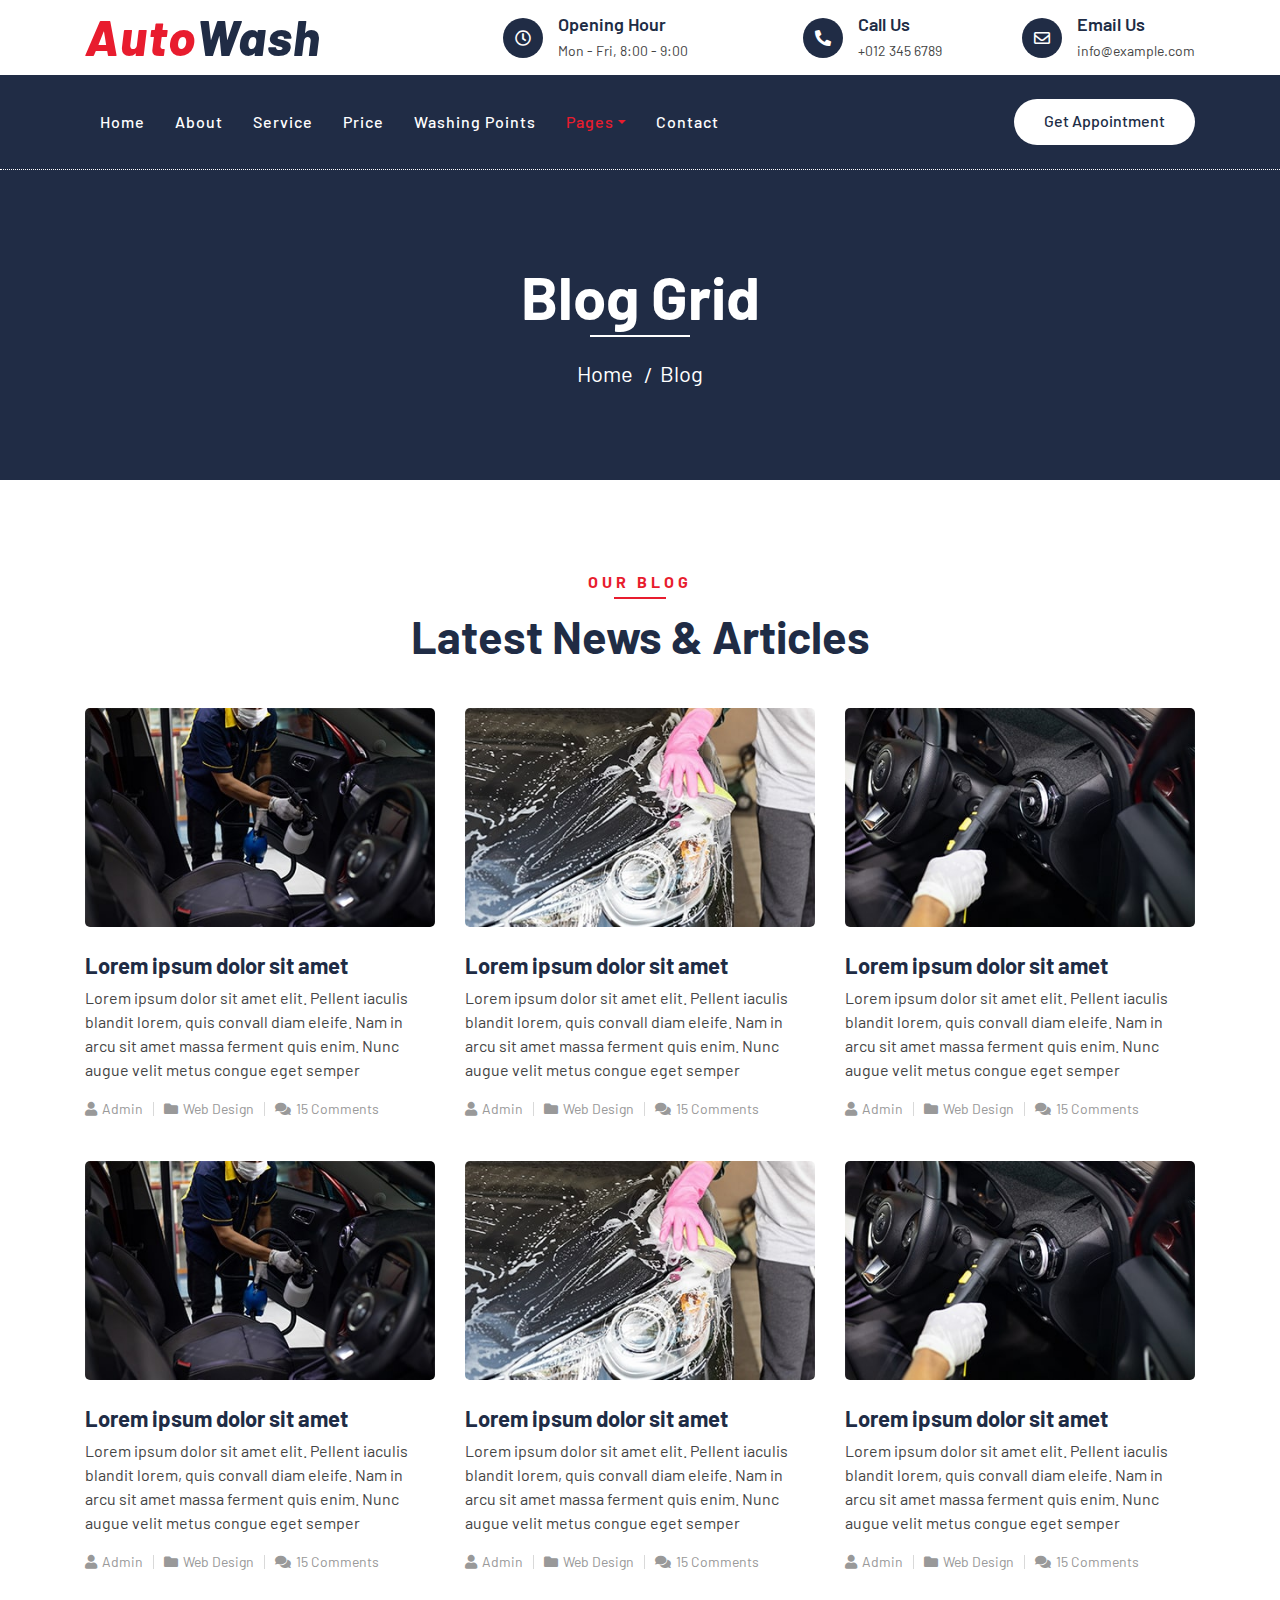
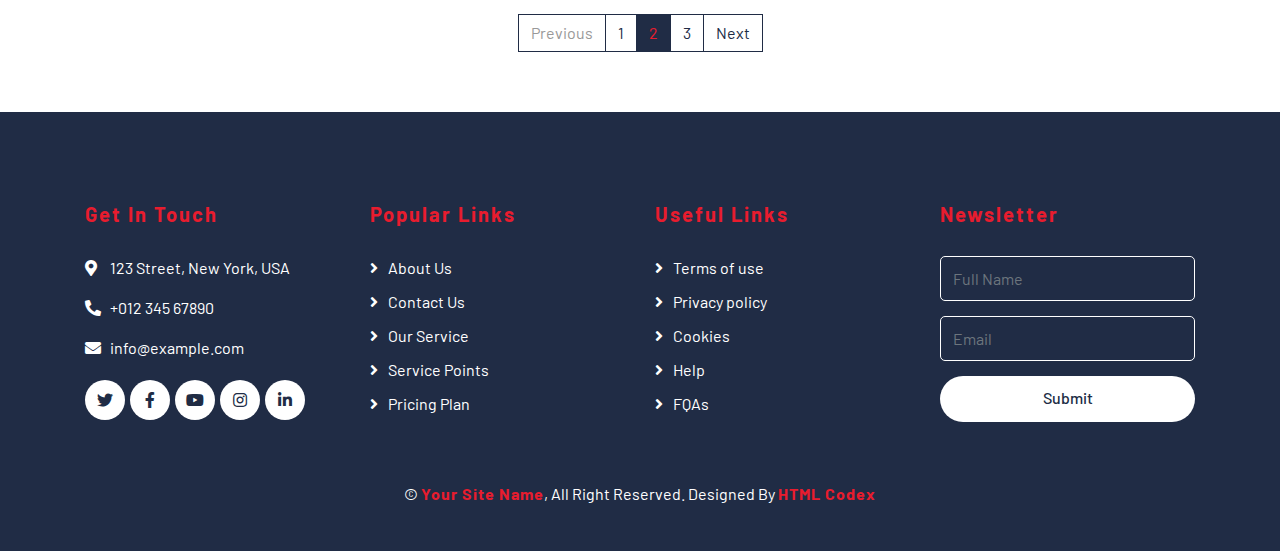
<file: blog.html>
<!DOCTYPE html>
<html lang="en">
    <head>
        <meta charset="utf-8">
        <title>AutoWash - Car Wash Website Template</title>
        <meta content="width=device-width, initial-scale=1.0" name="viewport">
        <meta content="Free Website Template" name="keywords">
        <meta content="Free Website Template" name="description">

        <!-- Favicon -->
        <link href="img/favicon.ico" rel="icon">

        <!-- Google Font -->
        <link href="https://fonts.googleapis.com/css2?family=Barlow:wght@400;500;600;700;800;900&display=swap" rel="stylesheet"> 
        
        <!-- CSS Libraries -->
        <link href="https://stackpath.bootstrapcdn.com/bootstrap/4.4.1/css/bootstrap.min.css" rel="stylesheet">
        <link href="https://cdnjs.cloudflare.com/ajax/libs/font-awesome/5.10.0/css/all.min.css" rel="stylesheet">
        <link href="lib/flaticon/font/flaticon.css" rel="stylesheet">
        <link href="lib/animate/animate.min.css" rel="stylesheet">
        <link href="lib/owlcarousel/assets/owl.carousel.min.css" rel="stylesheet">

        <!-- Template Stylesheet -->
        <link href="css/style.css" rel="stylesheet">
    </head>

    <body>
        <!-- Top Bar Start -->
        <div class="top-bar">
            <div class="container">
                <div class="row align-items-center">
                    <div class="col-lg-4 col-md-12">
                        <div class="logo">
                            <a href="index.html">
                                <h1>Auto<span>Wash</span></h1>
                                <!-- <img src="img/logo.jpg" alt="Logo"> -->
                            </a>
                        </div>
                    </div>
                    <div class="col-lg-8 col-md-7 d-none d-lg-block">
                        <div class="row">
                            <div class="col-4">
                                <div class="top-bar-item">
                                    <div class="top-bar-icon">
                                        <i class="far fa-clock"></i>
                                    </div>
                                    <div class="top-bar-text">
                                        <h3>Opening Hour</h3>
                                        <p>Mon - Fri, 8:00 - 9:00</p>
                                    </div>
                                </div>
                            </div>
                            <div class="col-4">
                                <div class="top-bar-item">
                                    <div class="top-bar-icon">
                                        <i class="fa fa-phone-alt"></i>
                                    </div>
                                    <div class="top-bar-text">
                                        <h3>Call Us</h3>
                                        <p>+012 345 6789</p>
                                    </div>
                                </div>
                            </div>
                            <div class="col-4">
                                <div class="top-bar-item">
                                    <div class="top-bar-icon">
                                        <i class="far fa-envelope"></i>
                                    </div>
                                    <div class="top-bar-text">
                                        <h3>Email Us</h3>
                                        <p>info@example.com</p>
                                    </div>
                                </div>
                            </div>
                        </div>
                    </div>
                </div>
            </div>
        </div>
        <!-- Top Bar End -->

        <!-- Nav Bar Start -->
        <div class="nav-bar">
            <div class="container">
                <nav class="navbar navbar-expand-lg bg-dark navbar-dark">
                    <a href="#" class="navbar-brand">MENU</a>
                    <button type="button" class="navbar-toggler" data-toggle="collapse" data-target="#navbarCollapse">
                        <span class="navbar-toggler-icon"></span>
                    </button>

                    <div class="collapse navbar-collapse justify-content-between" id="navbarCollapse">
                        <div class="navbar-nav mr-auto">
                            <a href="index.html" class="nav-item nav-link">Home</a>
                            <a href="about.html" class="nav-item nav-link">About</a>
                            <a href="service.html" class="nav-item nav-link">Service</a>
                            <a href="price.html" class="nav-item nav-link">Price</a>
                            <a href="location.html" class="nav-item nav-link">Washing Points</a>
                            <div class="nav-item dropdown">
                                <a href="#" class="nav-link dropdown-toggle active" data-toggle="dropdown">Pages</a>
                                <div class="dropdown-menu">
                                    <a href="blog.html" class="dropdown-item">Blog Grid</a>
                                    <a href="single.html" class="dropdown-item">Detail Page</a>
                                    <a href="team.html" class="dropdown-item">Team Member</a>
                                    <a href="booking.html" class="dropdown-item">Schedule Booking</a>
                                </div>
                            </div>
                            <a href="contact.html" class="nav-item nav-link">Contact</a>
                        </div>
                        <div class="ml-auto">
                            <a class="btn btn-custom" href="#">Get Appointment</a>
                        </div>
                    </div>
                </nav>
            </div>
        </div>
        <!-- Nav Bar End -->
        
        
        <!-- Page Header Start -->
        <div class="page-header">
            <div class="container">
                <div class="row">
                    <div class="col-12">
                        <h2>Blog Grid</h2>
                    </div>
                    <div class="col-12">
                        <a href="">Home</a>
                        <a href="">Blog</a>
                    </div>
                </div>
            </div>
        </div>
        <!-- Page Header End -->
        
        
        <!-- Blog Start -->
        <div class="blog">
            <div class="container">
                <div class="section-header text-center">
                    <p>Our Blog</p>
                    <h2>Latest news & articles</h2>
                </div>
                <div class="row">
                    <div class="col-lg-4">
                        <div class="blog-item">
                            <div class="blog-img">
                                <img src="img/blog-1.jpg" alt="Image">
                                <div class="meta-date">
                                    <span>01</span>
                                    <strong>Jan</strong>
                                    <span>2045</span>
                                </div>
                            </div>
                            <div class="blog-text">
                                <h3><a href="#">Lorem ipsum dolor sit amet</a></h3>
                                <p>
                                    Lorem ipsum dolor sit amet elit. Pellent iaculis blandit lorem, quis convall diam eleife. Nam in arcu sit amet massa ferment quis enim. Nunc  augue velit metus congue eget semper
                                </p>
                            </div>
                            <div class="blog-meta">
                                <p><i class="fa fa-user"></i><a href="">Admin</a></p>
                                <p><i class="fa fa-folder"></i><a href="">Web Design</a></p>
                                <p><i class="fa fa-comments"></i><a href="">15 Comments</a></p>
                            </div>
                        </div>
                    </div>
                    <div class="col-lg-4">
                        <div class="blog-item">
                            <div class="blog-img">
                                <img src="img/blog-2.jpg" alt="Image">
                                <div class="meta-date">
                                    <span>01</span>
                                    <strong>Jan</strong>
                                    <span>2045</span>
                                </div>
                            </div>
                            <div class="blog-text">
                                <h3><a href="#">Lorem ipsum dolor sit amet</a></h3>
                                <p>
                                    Lorem ipsum dolor sit amet elit. Pellent iaculis blandit lorem, quis convall diam eleife. Nam in arcu sit amet massa ferment quis enim. Nunc  augue velit metus congue eget semper
                                </p>
                            </div>
                            <div class="blog-meta">
                                <p><i class="fa fa-user"></i><a href="">Admin</a></p>
                                <p><i class="fa fa-folder"></i><a href="">Web Design</a></p>
                                <p><i class="fa fa-comments"></i><a href="">15 Comments</a></p>
                            </div>
                        </div>
                    </div>
                    <div class="col-lg-4">
                        <div class="blog-item">
                            <div class="blog-img">
                                <img src="img/blog-3.jpg" alt="Image">
                                <div class="meta-date">
                                    <span>01</span>
                                    <strong>Jan</strong>
                                    <span>2045</span>
                                </div>
                            </div>
                            <div class="blog-text">
                                <h3><a href="#">Lorem ipsum dolor sit amet</a></h3>
                                <p>
                                    Lorem ipsum dolor sit amet elit. Pellent iaculis blandit lorem, quis convall diam eleife. Nam in arcu sit amet massa ferment quis enim. Nunc  augue velit metus congue eget semper
                                </p>
                            </div>
                            <div class="blog-meta">
                                <p><i class="fa fa-user"></i><a href="">Admin</a></p>
                                <p><i class="fa fa-folder"></i><a href="">Web Design</a></p>
                                <p><i class="fa fa-comments"></i><a href="">15 Comments</a></p>
                            </div>
                        </div>
                    </div>
                    <div class="col-lg-4">
                        <div class="blog-item">
                            <div class="blog-img">
                                <img src="img/blog-1.jpg" alt="Image">
                                <div class="meta-date">
                                    <span>01</span>
                                    <strong>Jan</strong>
                                    <span>2045</span>
                                </div>
                            </div>
                            <div class="blog-text">
                                <h3><a href="#">Lorem ipsum dolor sit amet</a></h3>
                                <p>
                                    Lorem ipsum dolor sit amet elit. Pellent iaculis blandit lorem, quis convall diam eleife. Nam in arcu sit amet massa ferment quis enim. Nunc  augue velit metus congue eget semper
                                </p>
                            </div>
                            <div class="blog-meta">
                                <p><i class="fa fa-user"></i><a href="">Admin</a></p>
                                <p><i class="fa fa-folder"></i><a href="">Web Design</a></p>
                                <p><i class="fa fa-comments"></i><a href="">15 Comments</a></p>
                            </div>
                        </div>
                    </div>
                    <div class="col-lg-4">
                        <div class="blog-item">
                            <div class="blog-img">
                                <img src="img/blog-2.jpg" alt="Image">
                                <div class="meta-date">
                                    <span>01</span>
                                    <strong>Jan</strong>
                                    <span>2045</span>
                                </div>
                            </div>
                            <div class="blog-text">
                                <h3><a href="#">Lorem ipsum dolor sit amet</a></h3>
                                <p>
                                    Lorem ipsum dolor sit amet elit. Pellent iaculis blandit lorem, quis convall diam eleife. Nam in arcu sit amet massa ferment quis enim. Nunc  augue velit metus congue eget semper
                                </p>
                            </div>
                            <div class="blog-meta">
                                <p><i class="fa fa-user"></i><a href="">Admin</a></p>
                                <p><i class="fa fa-folder"></i><a href="">Web Design</a></p>
                                <p><i class="fa fa-comments"></i><a href="">15 Comments</a></p>
                            </div>
                        </div>
                    </div>
                    <div class="col-lg-4">
                        <div class="blog-item">
                            <div class="blog-img">
                                <img src="img/blog-3.jpg" alt="Image">
                                <div class="meta-date">
                                    <span>01</span>
                                    <strong>Jan</strong>
                                    <span>2045</span>
                                </div>
                            </div>
                            <div class="blog-text">
                                <h3><a href="#">Lorem ipsum dolor sit amet</a></h3>
                                <p>
                                    Lorem ipsum dolor sit amet elit. Pellent iaculis blandit lorem, quis convall diam eleife. Nam in arcu sit amet massa ferment quis enim. Nunc  augue velit metus congue eget semper
                                </p>
                            </div>
                            <div class="blog-meta">
                                <p><i class="fa fa-user"></i><a href="">Admin</a></p>
                                <p><i class="fa fa-folder"></i><a href="">Web Design</a></p>
                                <p><i class="fa fa-comments"></i><a href="">15 Comments</a></p>
                            </div>
                        </div>
                    </div>
                </div>
                <div class="row">
                    <div class="col-12">
                        <ul class="pagination justify-content-center">
                            <li class="page-item disabled"><a class="page-link" href="#">Previous</a></li>
                            <li class="page-item"><a class="page-link" href="#">1</a></li>
                            <li class="page-item active"><a class="page-link" href="#">2</a></li>
                            <li class="page-item"><a class="page-link" href="#">3</a></li>
                            <li class="page-item"><a class="page-link" href="#">Next</a></li>
                        </ul> 
                    </div>
                </div>
            </div>
        </div>
        <!-- Blog End -->


        <!-- Footer Start -->
        <div class="footer">
            <div class="container">
                <div class="row">
                    <div class="col-lg-3 col-md-6">
                        <div class="footer-contact">
                            <h2>Get In Touch</h2>
                            <p><i class="fa fa-map-marker-alt"></i>123 Street, New York, USA</p>
                            <p><i class="fa fa-phone-alt"></i>+012 345 67890</p>
                            <p><i class="fa fa-envelope"></i>info@example.com</p>
                            <div class="footer-social">
                                <a class="btn" href=""><i class="fab fa-twitter"></i></a>
                                <a class="btn" href=""><i class="fab fa-facebook-f"></i></a>
                                <a class="btn" href=""><i class="fab fa-youtube"></i></a>
                                <a class="btn" href=""><i class="fab fa-instagram"></i></a>
                                <a class="btn" href=""><i class="fab fa-linkedin-in"></i></a>
                            </div>
                        </div>
                    </div>
                    <div class="col-lg-3 col-md-6">
                        <div class="footer-link">
                            <h2>Popular Links</h2>
                            <a href="">About Us</a>
                            <a href="">Contact Us</a>
                            <a href="">Our Service</a>
                            <a href="">Service Points</a>
                            <a href="">Pricing Plan</a>
                        </div>
                    </div>
                    <div class="col-lg-3 col-md-6">
                        <div class="footer-link">
                            <h2>Useful Links</h2>
                            <a href="">Terms of use</a>
                            <a href="">Privacy policy</a>
                            <a href="">Cookies</a>
                            <a href="">Help</a>
                            <a href="">FQAs</a>
                        </div>
                    </div>
                    <div class="col-lg-3 col-md-6">
                        <div class="footer-newsletter">
                            <h2>Newsletter</h2>
                            <form>
                                <input class="form-control" placeholder="Full Name">
                                <input class="form-control" placeholder="Email">
                                <button class="btn btn-custom">Submit</button>
                            </form>
                        </div>
                    </div>
                </div>
            </div>
            <div class="container copyright">
                <p>&copy; <a href="#">Your Site Name</a>, All Right Reserved. Designed By <a href="https://htmlcodex.com">HTML Codex</a></p>
            </div>
        </div>
        <!-- Footer End -->
        
        <!-- Back to top button -->
        <a href="#" class="back-to-top"><i class="fa fa-chevron-up"></i></a>
        
        <!-- Pre Loader -->
        <div id="loader" class="show">
            <div class="loader"></div>
        </div>

        <!-- JavaScript Libraries -->
        <script src="https://code.jquery.com/jquery-3.4.1.min.js"></script>
        <script src="https://stackpath.bootstrapcdn.com/bootstrap/4.4.1/js/bootstrap.bundle.min.js"></script>
        <script src="lib/easing/easing.min.js"></script>
        <script src="lib/owlcarousel/owl.carousel.min.js"></script>
        <script src="lib/waypoints/waypoints.min.js"></script>
        <script src="lib/counterup/counterup.min.js"></script>
        
        <!-- Contact Javascript File -->
        <script src="mail/jqBootstrapValidation.min.js"></script>
        <script src="mail/contact.js"></script>

        <!-- Template Javascript -->
        <script src="js/main.js"></script>
    </body>
</html>
</file>
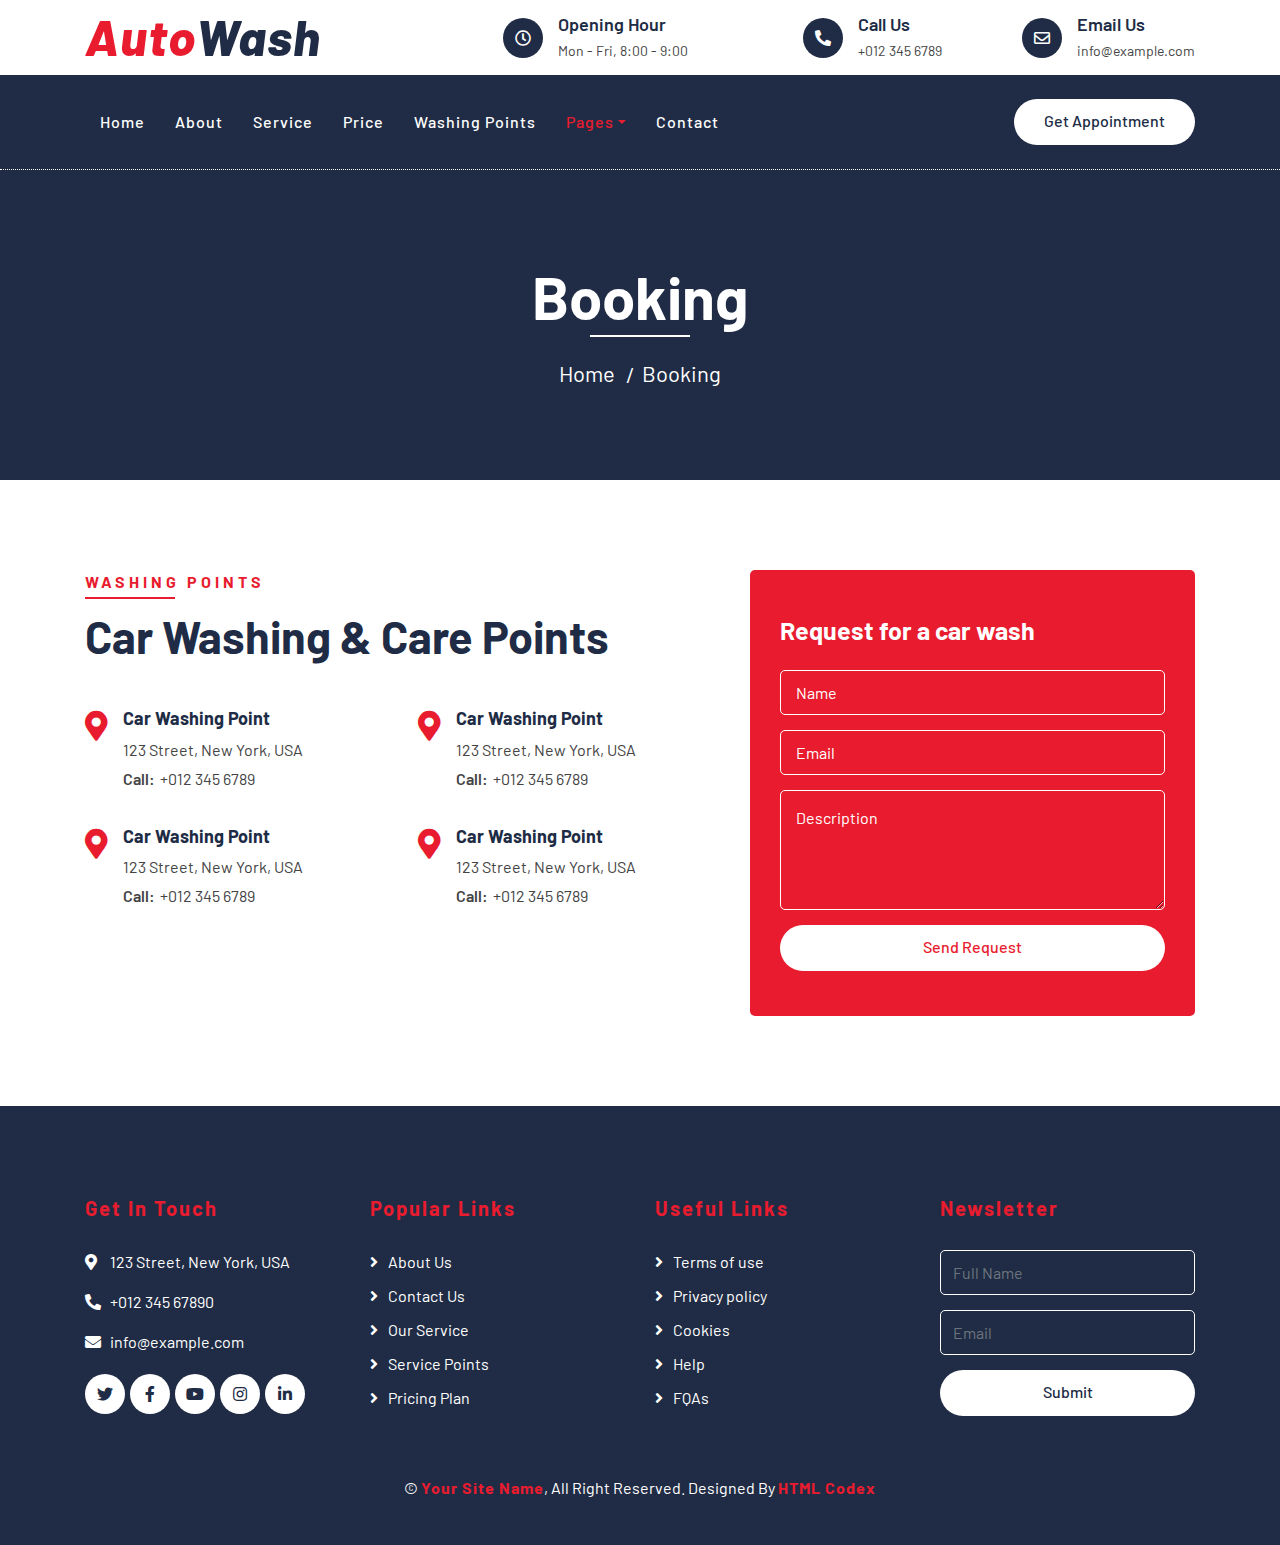
<file: booking.html>
<!DOCTYPE html>
<html lang="en">
    <head>
        <meta charset="utf-8">
        <title>AutoWash - Car Wash Website Template</title>
        <meta content="width=device-width, initial-scale=1.0" name="viewport">
        <meta content="Free Website Template" name="keywords">
        <meta content="Free Website Template" name="description">

        <!-- Favicon -->
        <link href="img/favicon.ico" rel="icon">

        <!-- Google Font -->
        <link href="https://fonts.googleapis.com/css2?family=Barlow:wght@400;500;600;700;800;900&display=swap" rel="stylesheet"> 
        
        <!-- CSS Libraries -->
        <link href="https://stackpath.bootstrapcdn.com/bootstrap/4.4.1/css/bootstrap.min.css" rel="stylesheet">
        <link href="https://cdnjs.cloudflare.com/ajax/libs/font-awesome/5.10.0/css/all.min.css" rel="stylesheet">
        <link href="lib/flaticon/font/flaticon.css" rel="stylesheet">
        <link href="lib/animate/animate.min.css" rel="stylesheet">
        <link href="lib/owlcarousel/assets/owl.carousel.min.css" rel="stylesheet">

        <!-- Template Stylesheet -->
        <link href="css/style.css" rel="stylesheet">
    </head>

    <body>
        <!-- Top Bar Start -->
        <div class="top-bar">
            <div class="container">
                <div class="row align-items-center">
                    <div class="col-lg-4 col-md-12">
                        <div class="logo">
                            <a href="index.html">
                                <h1>Auto<span>Wash</span></h1>
                                <!-- <img src="img/logo.jpg" alt="Logo"> -->
                            </a>
                        </div>
                    </div>
                    <div class="col-lg-8 col-md-7 d-none d-lg-block">
                        <div class="row">
                            <div class="col-4">
                                <div class="top-bar-item">
                                    <div class="top-bar-icon">
                                        <i class="far fa-clock"></i>
                                    </div>
                                    <div class="top-bar-text">
                                        <h3>Opening Hour</h3>
                                        <p>Mon - Fri, 8:00 - 9:00</p>
                                    </div>
                                </div>
                            </div>
                            <div class="col-4">
                                <div class="top-bar-item">
                                    <div class="top-bar-icon">
                                        <i class="fa fa-phone-alt"></i>
                                    </div>
                                    <div class="top-bar-text">
                                        <h3>Call Us</h3>
                                        <p>+012 345 6789</p>
                                    </div>
                                </div>
                            </div>
                            <div class="col-4">
                                <div class="top-bar-item">
                                    <div class="top-bar-icon">
                                        <i class="far fa-envelope"></i>
                                    </div>
                                    <div class="top-bar-text">
                                        <h3>Email Us</h3>
                                        <p>info@example.com</p>
                                    </div>
                                </div>
                            </div>
                        </div>
                    </div>
                </div>
            </div>
        </div>
        <!-- Top Bar End -->

        <!-- Nav Bar Start -->
        <div class="nav-bar">
            <div class="container">
                <nav class="navbar navbar-expand-lg bg-dark navbar-dark">
                    <a href="#" class="navbar-brand">MENU</a>
                    <button type="button" class="navbar-toggler" data-toggle="collapse" data-target="#navbarCollapse">
                        <span class="navbar-toggler-icon"></span>
                    </button>

                    <div class="collapse navbar-collapse justify-content-between" id="navbarCollapse">
                        <div class="navbar-nav mr-auto">
                            <a href="index.html" class="nav-item nav-link">Home</a>
                            <a href="about.html" class="nav-item nav-link">About</a>
                            <a href="service.html" class="nav-item nav-link">Service</a>
                            <a href="price.html" class="nav-item nav-link">Price</a>
                            <a href="location.html" class="nav-item nav-link">Washing Points</a>
                            <div class="nav-item dropdown">
                                <a href="#" class="nav-link dropdown-toggle active" data-toggle="dropdown">Pages</a>
                                <div class="dropdown-menu">
                                    <a href="blog.html" class="dropdown-item">Blog Grid</a>
                                    <a href="single.html" class="dropdown-item">Detail Page</a>
                                    <a href="team.html" class="dropdown-item">Team Member</a>
                                    <a href="booking.html" class="dropdown-item">Schedule Booking</a>
                                </div>
                            </div>
                            <a href="contact.html" class="nav-item nav-link">Contact</a>
                        </div>
                        <div class="ml-auto">
                            <a class="btn btn-custom" href="#">Get Appointment</a>
                        </div>
                    </div>
                </nav>
            </div>
        </div>
        <!-- Nav Bar End -->
        
        
        <!-- Page Header Start -->
        <div class="page-header">
            <div class="container">
                <div class="row">
                    <div class="col-12">
                        <h2>Booking</h2>
                    </div>
                    <div class="col-12">
                        <a href="">Home</a>
                        <a href="">Booking</a>
                    </div>
                </div>
            </div>
        </div>
        <!-- Page Header End -->
        
        
        <!-- Location Start -->
        <div class="location">
            <div class="container">
                <div class="row">
                    <div class="col-lg-7">
                        <div class="section-header text-left">
                            <p>Washing Points</p>
                            <h2>Car Washing & Care Points</h2>
                        </div>
                        <div class="row">
                            <div class="col-md-6">
                                <div class="location-item">
                                    <i class="fa fa-map-marker-alt"></i>
                                    <div class="location-text">
                                        <h3>Car Washing Point</h3>
                                        <p>123 Street, New York, USA</p>
                                        <p><strong>Call:</strong>+012 345 6789</p>
                                    </div>
                                </div>
                            </div>
                            <div class="col-md-6">
                                <div class="location-item">
                                    <i class="fa fa-map-marker-alt"></i>
                                    <div class="location-text">
                                        <h3>Car Washing Point</h3>
                                        <p>123 Street, New York, USA</p>
                                        <p><strong>Call:</strong>+012 345 6789</p>
                                    </div>
                                </div>
                            </div>
                            <div class="col-md-6">
                                <div class="location-item">
                                    <i class="fa fa-map-marker-alt"></i>
                                    <div class="location-text">
                                        <h3>Car Washing Point</h3>
                                        <p>123 Street, New York, USA</p>
                                        <p><strong>Call:</strong>+012 345 6789</p>
                                    </div>
                                </div>
                            </div>
                            <div class="col-md-6">
                                <div class="location-item">
                                    <i class="fa fa-map-marker-alt"></i>
                                    <div class="location-text">
                                        <h3>Car Washing Point</h3>
                                        <p>123 Street, New York, USA</p>
                                        <p><strong>Call:</strong>+012 345 6789</p>
                                    </div>
                                </div>
                            </div>
                        </div>
                    </div>
                    <div class="col-lg-5">
                        <div class="location-form">
                            <h3>Request for a car wash</h3>
                            <form>
                                <div class="control-group">
                                    <input type="text" class="form-control" placeholder="Name" required="required" />
                                </div>
                                <div class="control-group">
                                    <input type="email" class="form-control" placeholder="Email" required="required" />
                                </div>
                                <div class="control-group">
                                    <textarea class="form-control" placeholder="Description" required="required"></textarea>
                                </div>
                                <div>
                                    <button class="btn btn-custom" type="submit">Send Request</button>
                                </div>
                            </form>
                        </div>
                    </div>
                </div>
            </div>
        </div>
        <!-- Location End -->
        
        
        <!-- Footer Start -->
        <div class="footer">
            <div class="container">
                <div class="row">
                    <div class="col-lg-3 col-md-6">
                        <div class="footer-contact">
                            <h2>Get In Touch</h2>
                            <p><i class="fa fa-map-marker-alt"></i>123 Street, New York, USA</p>
                            <p><i class="fa fa-phone-alt"></i>+012 345 67890</p>
                            <p><i class="fa fa-envelope"></i>info@example.com</p>
                            <div class="footer-social">
                                <a class="btn" href=""><i class="fab fa-twitter"></i></a>
                                <a class="btn" href=""><i class="fab fa-facebook-f"></i></a>
                                <a class="btn" href=""><i class="fab fa-youtube"></i></a>
                                <a class="btn" href=""><i class="fab fa-instagram"></i></a>
                                <a class="btn" href=""><i class="fab fa-linkedin-in"></i></a>
                            </div>
                        </div>
                    </div>
                    <div class="col-lg-3 col-md-6">
                        <div class="footer-link">
                            <h2>Popular Links</h2>
                            <a href="">About Us</a>
                            <a href="">Contact Us</a>
                            <a href="">Our Service</a>
                            <a href="">Service Points</a>
                            <a href="">Pricing Plan</a>
                        </div>
                    </div>
                    <div class="col-lg-3 col-md-6">
                        <div class="footer-link">
                            <h2>Useful Links</h2>
                            <a href="">Terms of use</a>
                            <a href="">Privacy policy</a>
                            <a href="">Cookies</a>
                            <a href="">Help</a>
                            <a href="">FQAs</a>
                        </div>
                    </div>
                    <div class="col-lg-3 col-md-6">
                        <div class="footer-newsletter">
                            <h2>Newsletter</h2>
                            <form>
                                <input class="form-control" placeholder="Full Name">
                                <input class="form-control" placeholder="Email">
                                <button class="btn btn-custom">Submit</button>
                            </form>
                        </div>
                    </div>
                </div>
            </div>
            <div class="container copyright">
                <p>&copy; <a href="#">Your Site Name</a>, All Right Reserved. Designed By <a href="https://htmlcodex.com">HTML Codex</a></p>
            </div>
        </div>
        <!-- Footer End -->
        
        <!-- Back to top button -->
        <a href="#" class="back-to-top"><i class="fa fa-chevron-up"></i></a>
        
        <!-- Pre Loader -->
        <div id="loader" class="show">
            <div class="loader"></div>
        </div>

        <!-- JavaScript Libraries -->
        <script src="https://code.jquery.com/jquery-3.4.1.min.js"></script>
        <script src="https://stackpath.bootstrapcdn.com/bootstrap/4.4.1/js/bootstrap.bundle.min.js"></script>
        <script src="lib/easing/easing.min.js"></script>
        <script src="lib/owlcarousel/owl.carousel.min.js"></script>
        <script src="lib/waypoints/waypoints.min.js"></script>
        <script src="lib/counterup/counterup.min.js"></script>
        
        <!-- Contact Javascript File -->
        <script src="mail/jqBootstrapValidation.min.js"></script>
        <script src="mail/contact.js"></script>

        <!-- Template Javascript -->
        <script src="js/main.js"></script>
    </body>
</html>
</file>
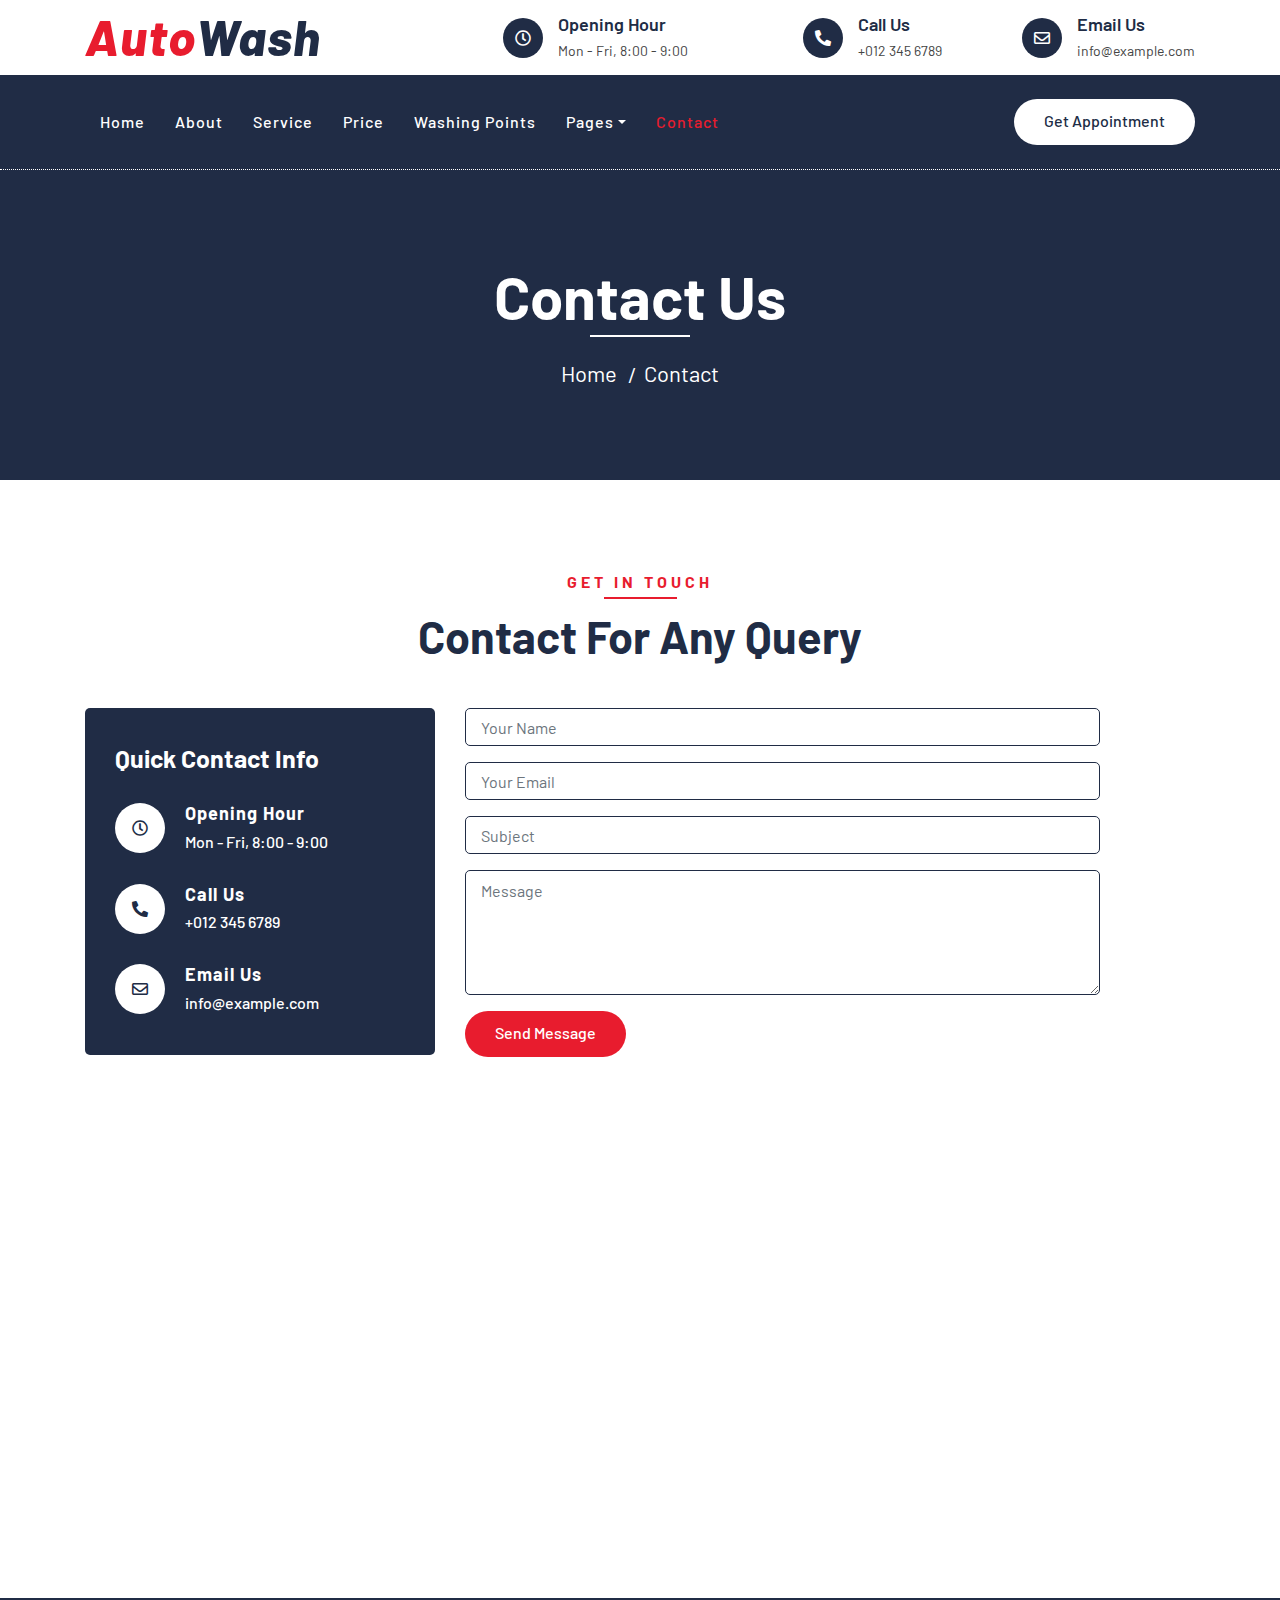
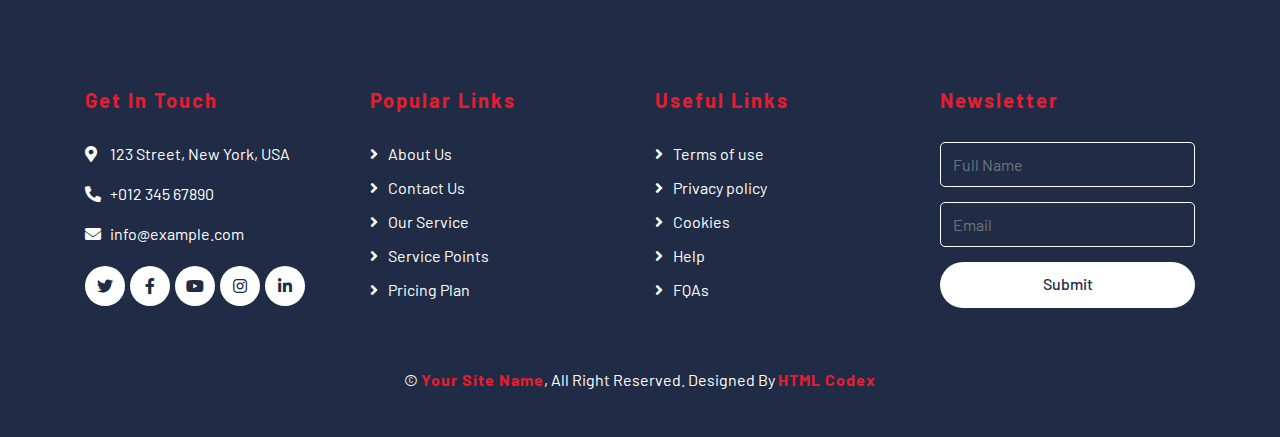
<file: contact.html>
<!DOCTYPE html>
<html lang="en">
    <head>
        <meta charset="utf-8">
        <title>AutoWash - Car Wash Website Template</title>
        <meta content="width=device-width, initial-scale=1.0" name="viewport">
        <meta content="Free Website Template" name="keywords">
        <meta content="Free Website Template" name="description">

        <!-- Favicon -->
        <link href="img/favicon.ico" rel="icon">

        <!-- Google Font -->
        <link href="https://fonts.googleapis.com/css2?family=Barlow:wght@400;500;600;700;800;900&display=swap" rel="stylesheet"> 
        
        <!-- CSS Libraries -->
        <link href="https://stackpath.bootstrapcdn.com/bootstrap/4.4.1/css/bootstrap.min.css" rel="stylesheet">
        <link href="https://cdnjs.cloudflare.com/ajax/libs/font-awesome/5.10.0/css/all.min.css" rel="stylesheet">
        <link href="lib/flaticon/font/flaticon.css" rel="stylesheet">
        <link href="lib/animate/animate.min.css" rel="stylesheet">
        <link href="lib/owlcarousel/assets/owl.carousel.min.css" rel="stylesheet">

        <!-- Template Stylesheet -->
        <link href="css/style.css" rel="stylesheet">
    </head>

    <body>
        <!-- Top Bar Start -->
        <div class="top-bar">
            <div class="container">
                <div class="row align-items-center">
                    <div class="col-lg-4 col-md-12">
                        <div class="logo">
                            <a href="index.html">
                                <h1>Auto<span>Wash</span></h1>
                                <!-- <img src="img/logo.jpg" alt="Logo"> -->
                            </a>
                        </div>
                    </div>
                    <div class="col-lg-8 col-md-7 d-none d-lg-block">
                        <div class="row">
                            <div class="col-4">
                                <div class="top-bar-item">
                                    <div class="top-bar-icon">
                                        <i class="far fa-clock"></i>
                                    </div>
                                    <div class="top-bar-text">
                                        <h3>Opening Hour</h3>
                                        <p>Mon - Fri, 8:00 - 9:00</p>
                                    </div>
                                </div>
                            </div>
                            <div class="col-4">
                                <div class="top-bar-item">
                                    <div class="top-bar-icon">
                                        <i class="fa fa-phone-alt"></i>
                                    </div>
                                    <div class="top-bar-text">
                                        <h3>Call Us</h3>
                                        <p>+012 345 6789</p>
                                    </div>
                                </div>
                            </div>
                            <div class="col-4">
                                <div class="top-bar-item">
                                    <div class="top-bar-icon">
                                        <i class="far fa-envelope"></i>
                                    </div>
                                    <div class="top-bar-text">
                                        <h3>Email Us</h3>
                                        <p>info@example.com</p>
                                    </div>
                                </div>
                            </div>
                        </div>
                    </div>
                </div>
            </div>
        </div>
        <!-- Top Bar End -->

        <!-- Nav Bar Start -->
        <div class="nav-bar">
            <div class="container">
                <nav class="navbar navbar-expand-lg bg-dark navbar-dark">
                    <a href="#" class="navbar-brand">MENU</a>
                    <button type="button" class="navbar-toggler" data-toggle="collapse" data-target="#navbarCollapse">
                        <span class="navbar-toggler-icon"></span>
                    </button>

                    <div class="collapse navbar-collapse justify-content-between" id="navbarCollapse">
                        <div class="navbar-nav mr-auto">
                            <a href="index.html" class="nav-item nav-link">Home</a>
                            <a href="about.html" class="nav-item nav-link">About</a>
                            <a href="service.html" class="nav-item nav-link">Service</a>
                            <a href="price.html" class="nav-item nav-link">Price</a>
                            <a href="location.html" class="nav-item nav-link">Washing Points</a>
                            <div class="nav-item dropdown">
                                <a href="#" class="nav-link dropdown-toggle" data-toggle="dropdown">Pages</a>
                                <div class="dropdown-menu">
                                    <a href="blog.html" class="dropdown-item">Blog Grid</a>
                                    <a href="single.html" class="dropdown-item">Detail Page</a>
                                    <a href="team.html" class="dropdown-item">Team Member</a>
                                    <a href="booking.html" class="dropdown-item">Schedule Booking</a>
                                </div>
                            </div>
                            <a href="contact.html" class="nav-item nav-link active">Contact</a>
                        </div>
                        <div class="ml-auto">
                            <a class="btn btn-custom" href="#">Get Appointment</a>
                        </div>
                    </div>
                </nav>
            </div>
        </div>
        <!-- Nav Bar End -->
        
        
        <!-- Page Header Start -->
        <div class="page-header">
            <div class="container">
                <div class="row">
                    <div class="col-12">
                        <h2>Contact Us</h2>
                    </div>
                    <div class="col-12">
                        <a href="">Home</a>
                        <a href="">Contact</a>
                    </div>
                </div>
            </div>
        </div>
        <!-- Page Header End -->
        
        
        <!-- Contact Start -->
        <div class="contact">
            <div class="container">
                <div class="section-header text-center">
                    <p>Get In Touch</p>
                    <h2>Contact for any query</h2>
                </div>
                <div class="row">
                    <div class="col-md-4">
                        <div class="contact-info">
                            <h2>Quick Contact Info</h2>
                            <div class="contact-info-item">
                                <div class="contact-info-icon">
                                    <i class="far fa-clock"></i>
                                </div>
                                <div class="contact-info-text">
                                    <h3>Opening Hour</h3>
                                    <p>Mon - Fri, 8:00 - 9:00</p>
                                </div>
                            </div>
                            <div class="contact-info-item">
                                <div class="contact-info-icon">
                                    <i class="fa fa-phone-alt"></i>
                                </div>
                                <div class="contact-info-text">
                                    <h3>Call Us</h3>
                                    <p>+012 345 6789</p>
                                </div>
                            </div>
                            <div class="contact-info-item">
                                <div class="contact-info-icon">
                                    <i class="far fa-envelope"></i>
                                </div>
                                <div class="contact-info-text">
                                    <h3>Email Us</h3>
                                    <p>info@example.com</p>
                                </div>
                            </div>
                        </div>
                    </div>
                    <div class="col-md-7">
                        <div class="contact-form">
                            <div id="success"></div>
                            <form name="sentMessage" id="contactForm" novalidate="novalidate">
                                <div class="control-group">
                                    <input type="text" class="form-control" id="name" placeholder="Your Name" required="required" data-validation-required-message="Please enter your name" />
                                    <p class="help-block text-danger"></p>
                                </div>
                                <div class="control-group">
                                    <input type="email" class="form-control" id="email" placeholder="Your Email" required="required" data-validation-required-message="Please enter your email" />
                                    <p class="help-block text-danger"></p>
                                </div>
                                <div class="control-group">
                                    <input type="text" class="form-control" id="subject" placeholder="Subject" required="required" data-validation-required-message="Please enter a subject" />
                                    <p class="help-block text-danger"></p>
                                </div>
                                <div class="control-group">
                                    <textarea class="form-control" id="message" placeholder="Message" required="required" data-validation-required-message="Please enter your message"></textarea>
                                    <p class="help-block text-danger"></p>
                                </div>
                                <div>
                                    <button class="btn btn-custom" type="submit" id="sendMessageButton">Send Message</button>
                                </div>
                            </form>
                        </div>
                    </div>
                    <div class="col-md-12">
                        <iframe src="https://www.google.com/maps/embed?pb=!1m18!1m12!1m3!1d3001156.4288297426!2d-78.01371936852176!3d42.72876761954724!2m3!1f0!2f0!3f0!3m2!1i1024!2i768!4f13.1!3m3!1m2!1s0x4ccc4bf0f123a5a9%3A0xddcfc6c1de189567!2sNew%20York%2C%20USA!5e0!3m2!1sen!2sbd!4v1600663868074!5m2!1sen!2sbd" frameborder="0" style="border:0;" allowfullscreen="" aria-hidden="false" tabindex="0"></iframe>
                    </div>
                </div>
            </div>
        </div>
        <!-- Contact End -->


        <!-- Footer Start -->
        <div class="footer">
            <div class="container">
                <div class="row">
                    <div class="col-lg-3 col-md-6">
                        <div class="footer-contact">
                            <h2>Get In Touch</h2>
                            <p><i class="fa fa-map-marker-alt"></i>123 Street, New York, USA</p>
                            <p><i class="fa fa-phone-alt"></i>+012 345 67890</p>
                            <p><i class="fa fa-envelope"></i>info@example.com</p>
                            <div class="footer-social">
                                <a class="btn" href=""><i class="fab fa-twitter"></i></a>
                                <a class="btn" href=""><i class="fab fa-facebook-f"></i></a>
                                <a class="btn" href=""><i class="fab fa-youtube"></i></a>
                                <a class="btn" href=""><i class="fab fa-instagram"></i></a>
                                <a class="btn" href=""><i class="fab fa-linkedin-in"></i></a>
                            </div>
                        </div>
                    </div>
                    <div class="col-lg-3 col-md-6">
                        <div class="footer-link">
                            <h2>Popular Links</h2>
                            <a href="">About Us</a>
                            <a href="">Contact Us</a>
                            <a href="">Our Service</a>
                            <a href="">Service Points</a>
                            <a href="">Pricing Plan</a>
                        </div>
                    </div>
                    <div class="col-lg-3 col-md-6">
                        <div class="footer-link">
                            <h2>Useful Links</h2>
                            <a href="">Terms of use</a>
                            <a href="">Privacy policy</a>
                            <a href="">Cookies</a>
                            <a href="">Help</a>
                            <a href="">FQAs</a>
                        </div>
                    </div>
                    <div class="col-lg-3 col-md-6">
                        <div class="footer-newsletter">
                            <h2>Newsletter</h2>
                            <form>
                                <input class="form-control" placeholder="Full Name">
                                <input class="form-control" placeholder="Email">
                                <button class="btn btn-custom">Submit</button>
                            </form>
                        </div>
                    </div>
                </div>
            </div>
            <div class="container copyright">
                <p>&copy; <a href="#">Your Site Name</a>, All Right Reserved. Designed By <a href="https://htmlcodex.com">HTML Codex</a></p>
            </div>
        </div>
        <!-- Footer End -->
        
        <!-- Back to top button -->
        <a href="#" class="back-to-top"><i class="fa fa-chevron-up"></i></a>
        
        <!-- Pre Loader -->
        <div id="loader" class="show">
            <div class="loader"></div>
        </div>

        <!-- JavaScript Libraries -->
        <script src="https://code.jquery.com/jquery-3.4.1.min.js"></script>
        <script src="https://stackpath.bootstrapcdn.com/bootstrap/4.4.1/js/bootstrap.bundle.min.js"></script>
        <script src="lib/easing/easing.min.js"></script>
        <script src="lib/owlcarousel/owl.carousel.min.js"></script>
        <script src="lib/waypoints/waypoints.min.js"></script>
        <script src="lib/counterup/counterup.min.js"></script>
        
        <!-- Contact Javascript File -->
        <script src="mail/jqBootstrapValidation.min.js"></script>
        <script src="mail/contact.js"></script>

        <!-- Template Javascript -->
        <script src="js/main.js"></script>
    </body>
</html>
</file>
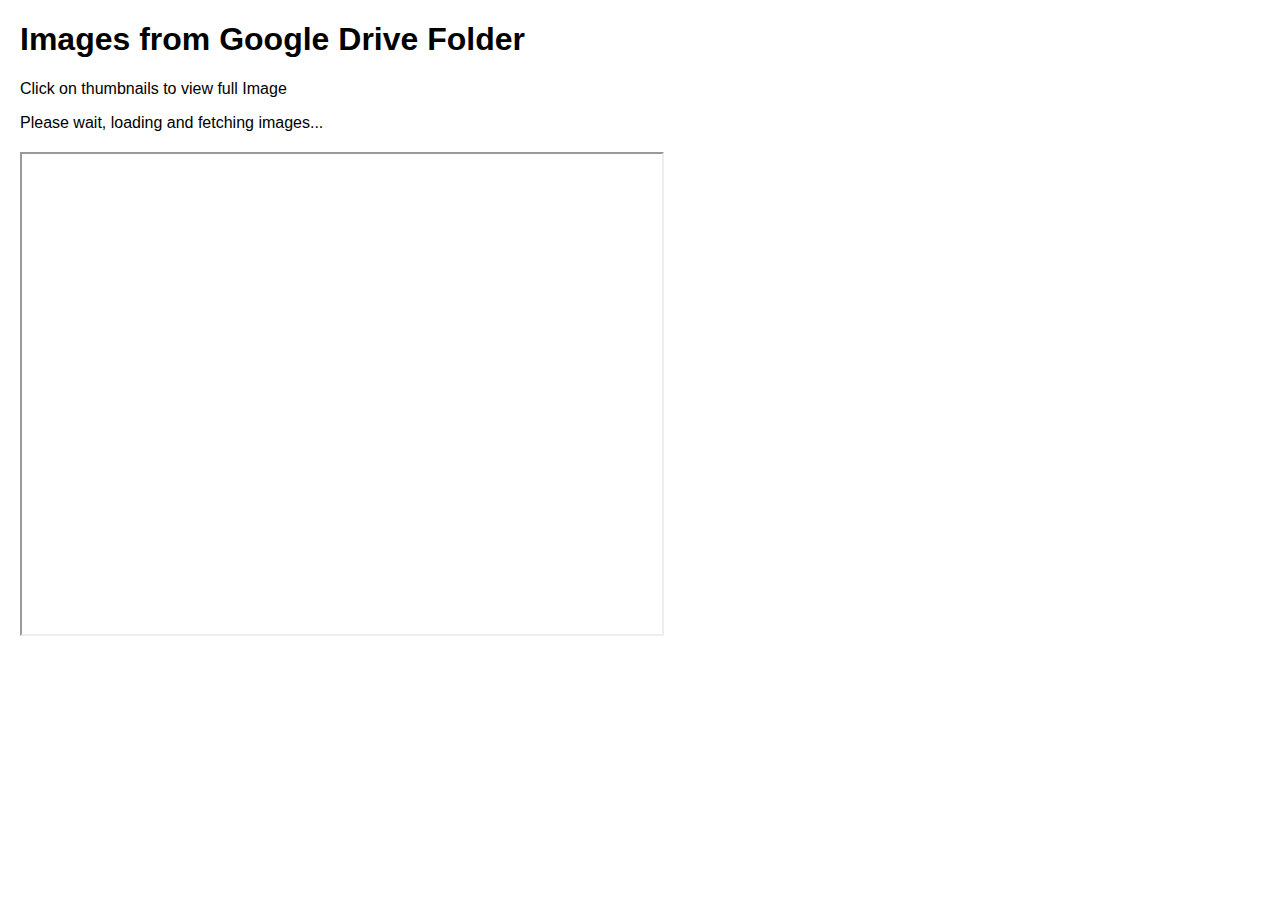
<file: demo copy.html>
<!DOCTYPE html>
<html>
<head>
    <title>Google Drive Image Fetcher</title>
    <style>
        body { font-family: Arial, sans-serif; margin: 20px; }
        #imageList img {
            max-width: 100%;
            max-height: 100%;
            margin: 10px;
            border: 1px solid #ccc;
            border-radius: 4px;
        }
        #status { margin-bottom: 20px; }
        .helloWQImage {
        }
    </style>
</head>
<body>

    <h1>Images from Google Drive Folder</h1>
    <p>Click on thumbnails to view full Image</p>

    <div id="status">Please wait, loading and fetching images...</div>
    <div id="imageList"></div>
    <iframe id="helloWQFrame" src="" width="640" height="480" allow="autoplay"></iframe>

    <script>
        //const API_KEY = 'AIzaSyAEJmU6Dn4P7ir3bbsdiBGuyWrCNk36jc4'; // <-- REPLACE WITH YOUR API KEY
        //const FOLDER_ID = '1muRP6OTcmPEVuXaZRQyIN2OnK-wXmm2v'; // <-- REPLACE WITH YOUR FOLDER ID if different
        const API_KEY = 'AIzaSyCJfC9LurSRvyX_t5eAGqEvYeY_r1ibXFo';
        const FOLDER_ID = '1AJzZHXY3n-j4f2Z1lB50IHVpImtxr4lr';
       
        const DISCOVERY_DOCS = ["https://www.googleapis.com/discovery/v1/apis/drive/v3/rest"];

        function gapiLoaded() {
            gapi.load('client', initializeGapiClient);
        }

        async function initializeGapiClient() {
            try {
                await gapi.client.init({
                    apiKey: API_KEY,
                    discoveryDocs: DISCOVERY_DOCS,
                });
                document.getElementById('status').innerText = 'API client initialized. Fetching files...';
                listImageFiles();
            } catch (error) {
                console.error('Error initializing GAPI client:', error);
                document.getElementById('status').innerHTML = `Error initializing GAPI client. Please ensure you have a valid API key and the Google Drive API is enabled. <br>Details: ${error.details || error.message || error}`;
            }
        }

        async function listImageFiles() {
            if (!gapi.client.drive) {
                document.getElementById('status').innerText = 'Drive API client not loaded.';
                return;
            }

            try {
                // Supported image MIME types for the query
                const imageMimeTypes = [
                    'image/jpeg',
                    'image/jpg',
                    'image/png',
                    'image/gif',
                    'image/webp',
                    'image/bmp',
                    'image/svg+xml'
                ];
                const mimeTypeQuery = imageMimeTypes.map(type => `mimeType='${type}'`).join(' or ');

                const response = await gapi.client.drive.files.list({
                    q: `'${FOLDER_ID}' in parents and (${mimeTypeQuery}) and trashed=false`,
                    fields: "nextPageToken, files(id, name, mimeType, thumbnailLink, webViewLink)", // webViewLink can be useful for a link, id for direct serving
                    pageSize: 100 // Adjust as needed, max 1000
                });

                const files = response.result.files;
                const imageListDiv = document.getElementById('imageList');

                if (files && files.length > 0) {
                    document.getElementById('status').innerText = `Found ${files.length} image(s).`;
                    files.forEach(file => {
                        console.log(`Found file: ${file.name} (ID: ${file.id}, MimeType: ${file.mimeType})`);

                        // Construct a URL to directly display the image
                        // This format is generally good for direct viewing/embedding
                        const idImageUrl = 'https://idoxdiv.sufydely.com/hello1.jpeg';
                        //const idImageUrl2 = 'https://drive.google.com/file/d/1gMWjqJhLWcG01bYlicYMlnc6NSwoR5D9/view?usp=drive_link';
                         //cosnt https://drive.google.com/uc?export=view&id=${file.id}
                        //http://drive.google.com/uc?export=view&id=
                        //https://drive.google.com/file/d/1gMWjqJhLWcG01bYlicYMlnc6NSwoR5D9/view?usp=drive_link
                        //const imageUrl = `${file.thumbnailLink}`;
                        

                        const imgElement = document.createElement('img');
                        imgElement.src = idImageUrl;
                        imgElement.alt = file.name;
                        imgElement.title = file.name;
                        imgElement.className = 'helloWQImage';

                        //document.getElementById('helloWQFrame').src = file.webViewLink;

                        /*const imgElement2 = document.createElement('img');
                        imgElement2.src = idImageUrl2;
                        imgElement2.alt = file.name;
                        imgElement2.title = file.name;
                        imgElement2.className = 'helloWQImage';*/
                        
                        //imageListDiv.appendChild(imgElement2);
                        // If you want to link to the Google Drive view page (webViewLink
                        const linkElement = document.createElement('a');
                        linkElement.href = file.webViewLink; // Link to Google Drive view page
                        //linkElement.href = file.thumbnailLink; // Link to Google Drive view page
                        linkElement.target = '_blank';
                        linkElement.appendChild(imgElement);
                        
                        imageListDiv.appendChild(linkElement);
                    });
                } else {
                    document.getElementById('status').innerText = 'No image files found in the folder, or the folder is not accessible with the provided API key/Folder ID.';
                }
            } catch (error) {
                console.error('Error fetching files:', error);
                let errorMessage = 'Error fetching files. ';
                if (error.result && error.result.error) {
                    errorMessage += `Details: ${error.result.error.message} (Code: ${error.result.error.code})`;
                    if (error.result.error.errors && error.result.error.errors.length > 0) {
                        errorMessage += ` Reason: ${error.result.error.errors[0].reason}`;
                    }
                } else {
                    errorMessage += `Details: ${error.message || error}`;
                }
                document.getElementById('status').innerHTML = errorMessage;
                document.getElementById('status').innerHTML += "<br>Common issues: <br>1. API Key is invalid or not authorized for Google Drive API. <br>2. Folder ID is incorrect. <br>3. Folder is not shared publicly (though API key access might bypass this for the owner's project). <br>4. HTTP Referrer restrictions on the API key not matching your site.";
            }
        }

    </script>
    <script async defer src="https://apis.google.com/js/api.js" onload="gapiLoaded()"></script>

</body>
</html>
</file>
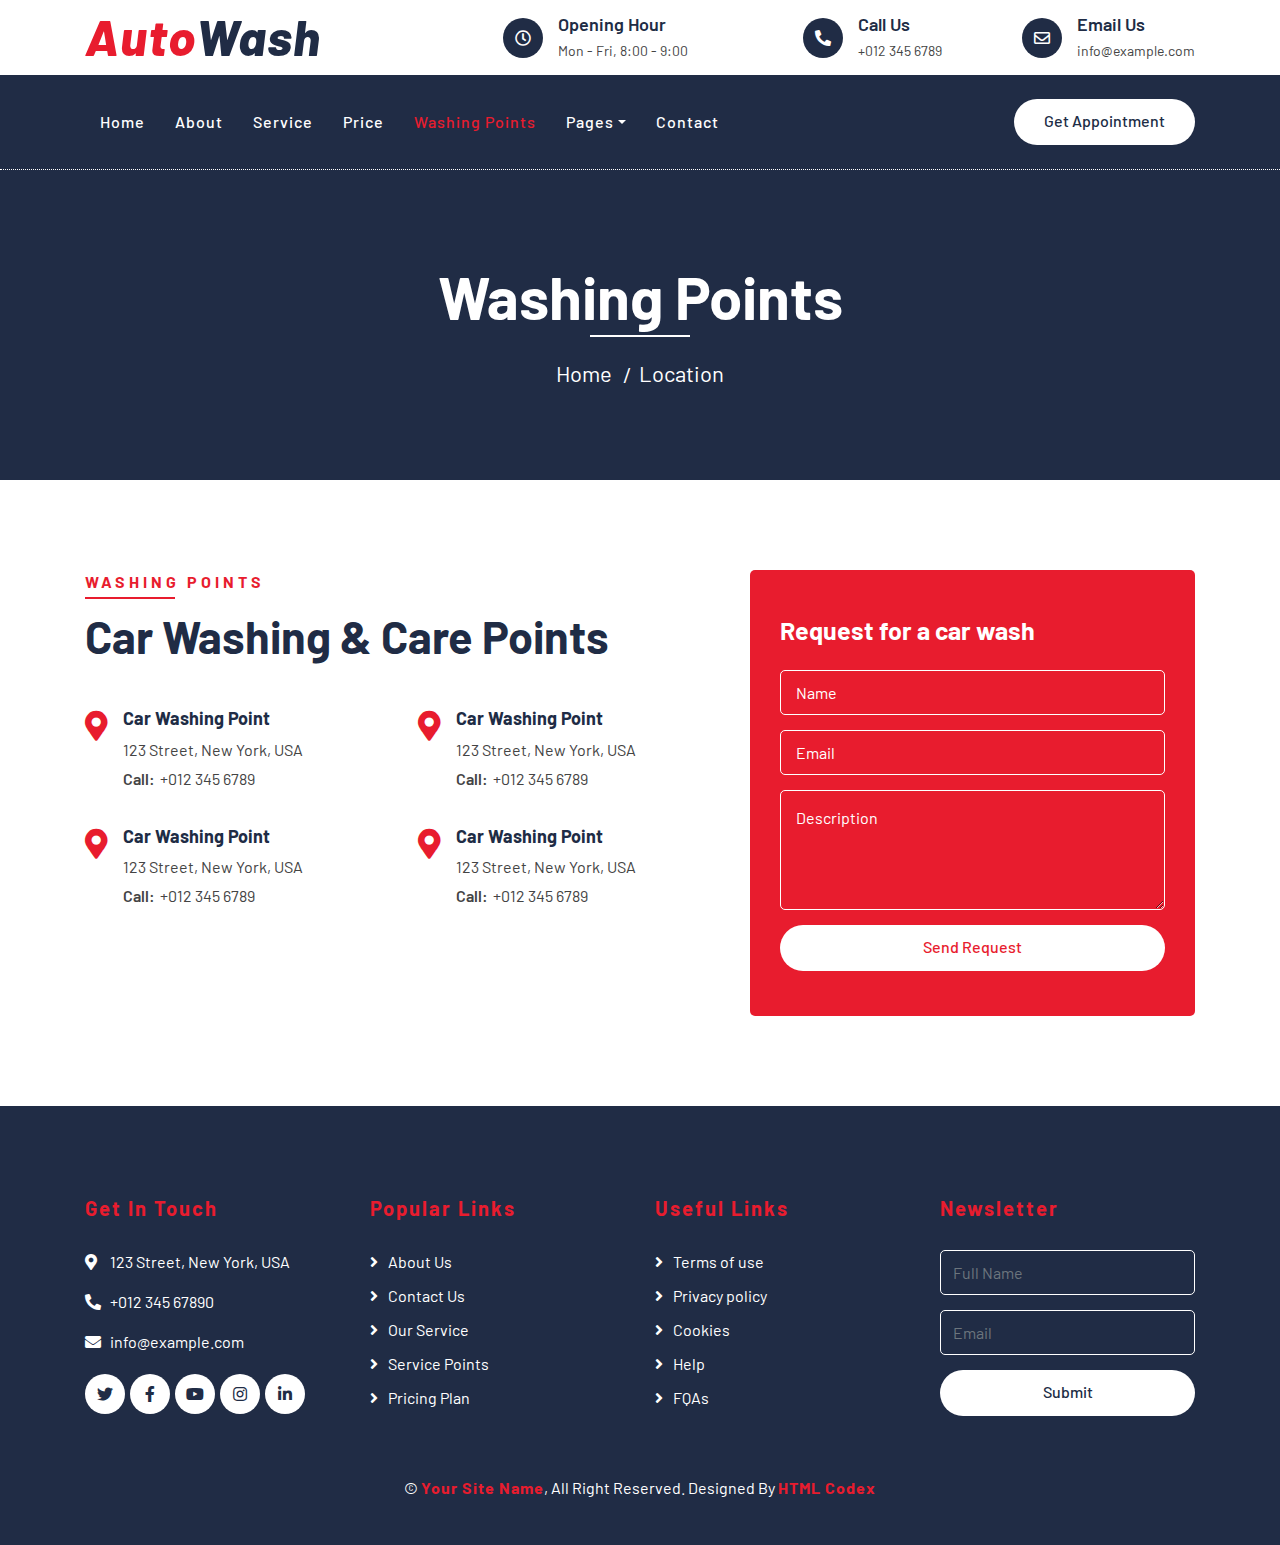
<file: location.html>
<!DOCTYPE html>
<html lang="en">
    <head>
        <meta charset="utf-8">
        <title>AutoWash - Car Wash Website Template</title>
        <meta content="width=device-width, initial-scale=1.0" name="viewport">
        <meta content="Free Website Template" name="keywords">
        <meta content="Free Website Template" name="description">

        <!-- Favicon -->
        <link href="img/favicon.ico" rel="icon">

        <!-- Google Font -->
        <link href="https://fonts.googleapis.com/css2?family=Barlow:wght@400;500;600;700;800;900&display=swap" rel="stylesheet"> 
        
        <!-- CSS Libraries -->
        <link href="https://stackpath.bootstrapcdn.com/bootstrap/4.4.1/css/bootstrap.min.css" rel="stylesheet">
        <link href="https://cdnjs.cloudflare.com/ajax/libs/font-awesome/5.10.0/css/all.min.css" rel="stylesheet">
        <link href="lib/flaticon/font/flaticon.css" rel="stylesheet">
        <link href="lib/animate/animate.min.css" rel="stylesheet">
        <link href="lib/owlcarousel/assets/owl.carousel.min.css" rel="stylesheet">

        <!-- Template Stylesheet -->
        <link href="css/style.css" rel="stylesheet">
    </head>

    <body>
        <!-- Top Bar Start -->
        <div class="top-bar">
            <div class="container">
                <div class="row align-items-center">
                    <div class="col-lg-4 col-md-12">
                        <div class="logo">
                            <a href="index.html">
                                <h1>Auto<span>Wash</span></h1>
                                <!-- <img src="img/logo.jpg" alt="Logo"> -->
                            </a>
                        </div>
                    </div>
                    <div class="col-lg-8 col-md-7 d-none d-lg-block">
                        <div class="row">
                            <div class="col-4">
                                <div class="top-bar-item">
                                    <div class="top-bar-icon">
                                        <i class="far fa-clock"></i>
                                    </div>
                                    <div class="top-bar-text">
                                        <h3>Opening Hour</h3>
                                        <p>Mon - Fri, 8:00 - 9:00</p>
                                    </div>
                                </div>
                            </div>
                            <div class="col-4">
                                <div class="top-bar-item">
                                    <div class="top-bar-icon">
                                        <i class="fa fa-phone-alt"></i>
                                    </div>
                                    <div class="top-bar-text">
                                        <h3>Call Us</h3>
                                        <p>+012 345 6789</p>
                                    </div>
                                </div>
                            </div>
                            <div class="col-4">
                                <div class="top-bar-item">
                                    <div class="top-bar-icon">
                                        <i class="far fa-envelope"></i>
                                    </div>
                                    <div class="top-bar-text">
                                        <h3>Email Us</h3>
                                        <p>info@example.com</p>
                                    </div>
                                </div>
                            </div>
                        </div>
                    </div>
                </div>
            </div>
        </div>
        <!-- Top Bar End -->

        <!-- Nav Bar Start -->
        <div class="nav-bar">
            <div class="container">
                <nav class="navbar navbar-expand-lg bg-dark navbar-dark">
                    <a href="#" class="navbar-brand">MENU</a>
                    <button type="button" class="navbar-toggler" data-toggle="collapse" data-target="#navbarCollapse">
                        <span class="navbar-toggler-icon"></span>
                    </button>

                    <div class="collapse navbar-collapse justify-content-between" id="navbarCollapse">
                        <div class="navbar-nav mr-auto">
                            <a href="index.html" class="nav-item nav-link">Home</a>
                            <a href="about.html" class="nav-item nav-link">About</a>
                            <a href="service.html" class="nav-item nav-link">Service</a>
                            <a href="price.html" class="nav-item nav-link">Price</a>
                            <a href="location.html" class="nav-item nav-link active">Washing Points</a>
                            <div class="nav-item dropdown">
                                <a href="#" class="nav-link dropdown-toggle" data-toggle="dropdown">Pages</a>
                                <div class="dropdown-menu">
                                    <a href="blog.html" class="dropdown-item">Blog Grid</a>
                                    <a href="single.html" class="dropdown-item">Detail Page</a>
                                    <a href="team.html" class="dropdown-item">Team Member</a>
                                    <a href="booking.html" class="dropdown-item">Schedule Booking</a>
                                </div>
                            </div>
                            <a href="contact.html" class="nav-item nav-link">Contact</a>
                        </div>
                        <div class="ml-auto">
                            <a class="btn btn-custom" href="#">Get Appointment</a>
                        </div>
                    </div>
                </nav>
            </div>
        </div>
        <!-- Nav Bar End -->
        
        
        <!-- Page Header Start -->
        <div class="page-header">
            <div class="container">
                <div class="row">
                    <div class="col-12">
                        <h2>Washing Points</h2>
                    </div>
                    <div class="col-12">
                        <a href="">Home</a>
                        <a href="">Location</a>
                    </div>
                </div>
            </div>
        </div>
        <!-- Page Header End -->
        
        
        <!-- Location Start -->
        <div class="location">
            <div class="container">
                <div class="row">
                    <div class="col-lg-7">
                        <div class="section-header text-left">
                            <p>Washing Points</p>
                            <h2>Car Washing & Care Points</h2>
                        </div>
                        <div class="row">
                            <div class="col-md-6">
                                <div class="location-item">
                                    <i class="fa fa-map-marker-alt"></i>
                                    <div class="location-text">
                                        <h3>Car Washing Point</h3>
                                        <p>123 Street, New York, USA</p>
                                        <p><strong>Call:</strong>+012 345 6789</p>
                                    </div>
                                </div>
                            </div>
                            <div class="col-md-6">
                                <div class="location-item">
                                    <i class="fa fa-map-marker-alt"></i>
                                    <div class="location-text">
                                        <h3>Car Washing Point</h3>
                                        <p>123 Street, New York, USA</p>
                                        <p><strong>Call:</strong>+012 345 6789</p>
                                    </div>
                                </div>
                            </div>
                            <div class="col-md-6">
                                <div class="location-item">
                                    <i class="fa fa-map-marker-alt"></i>
                                    <div class="location-text">
                                        <h3>Car Washing Point</h3>
                                        <p>123 Street, New York, USA</p>
                                        <p><strong>Call:</strong>+012 345 6789</p>
                                    </div>
                                </div>
                            </div>
                            <div class="col-md-6">
                                <div class="location-item">
                                    <i class="fa fa-map-marker-alt"></i>
                                    <div class="location-text">
                                        <h3>Car Washing Point</h3>
                                        <p>123 Street, New York, USA</p>
                                        <p><strong>Call:</strong>+012 345 6789</p>
                                    </div>
                                </div>
                            </div>
                        </div>
                    </div>
                    <div class="col-lg-5">
                        <div class="location-form">
                            <h3>Request for a car wash</h3>
                            <form>
                                <div class="control-group">
                                    <input type="text" class="form-control" placeholder="Name" required="required" />
                                </div>
                                <div class="control-group">
                                    <input type="email" class="form-control" placeholder="Email" required="required" />
                                </div>
                                <div class="control-group">
                                    <textarea class="form-control" placeholder="Description" required="required"></textarea>
                                </div>
                                <div>
                                    <button class="btn btn-custom" type="submit">Send Request</button>
                                </div>
                            </form>
                        </div>
                    </div>
                </div>
            </div>
        </div>
        <!-- Location End -->
        
        
        <!-- Footer Start -->
        <div class="footer">
            <div class="container">
                <div class="row">
                    <div class="col-lg-3 col-md-6">
                        <div class="footer-contact">
                            <h2>Get In Touch</h2>
                            <p><i class="fa fa-map-marker-alt"></i>123 Street, New York, USA</p>
                            <p><i class="fa fa-phone-alt"></i>+012 345 67890</p>
                            <p><i class="fa fa-envelope"></i>info@example.com</p>
                            <div class="footer-social">
                                <a class="btn" href=""><i class="fab fa-twitter"></i></a>
                                <a class="btn" href=""><i class="fab fa-facebook-f"></i></a>
                                <a class="btn" href=""><i class="fab fa-youtube"></i></a>
                                <a class="btn" href=""><i class="fab fa-instagram"></i></a>
                                <a class="btn" href=""><i class="fab fa-linkedin-in"></i></a>
                            </div>
                        </div>
                    </div>
                    <div class="col-lg-3 col-md-6">
                        <div class="footer-link">
                            <h2>Popular Links</h2>
                            <a href="">About Us</a>
                            <a href="">Contact Us</a>
                            <a href="">Our Service</a>
                            <a href="">Service Points</a>
                            <a href="">Pricing Plan</a>
                        </div>
                    </div>
                    <div class="col-lg-3 col-md-6">
                        <div class="footer-link">
                            <h2>Useful Links</h2>
                            <a href="">Terms of use</a>
                            <a href="">Privacy policy</a>
                            <a href="">Cookies</a>
                            <a href="">Help</a>
                            <a href="">FQAs</a>
                        </div>
                    </div>
                    <div class="col-lg-3 col-md-6">
                        <div class="footer-newsletter">
                            <h2>Newsletter</h2>
                            <form>
                                <input class="form-control" placeholder="Full Name">
                                <input class="form-control" placeholder="Email">
                                <button class="btn btn-custom">Submit</button>
                            </form>
                        </div>
                    </div>
                </div>
            </div>
            <div class="container copyright">
                <p>&copy; <a href="#">Your Site Name</a>, All Right Reserved. Designed By <a href="https://htmlcodex.com">HTML Codex</a></p>
            </div>
        </div>
        <!-- Footer End -->
        
        <!-- Back to top button -->
        <a href="#" class="back-to-top"><i class="fa fa-chevron-up"></i></a>
        
        <!-- Pre Loader -->
        <div id="loader" class="show">
            <div class="loader"></div>
        </div>

        <!-- JavaScript Libraries -->
        <script src="https://code.jquery.com/jquery-3.4.1.min.js"></script>
        <script src="https://stackpath.bootstrapcdn.com/bootstrap/4.4.1/js/bootstrap.bundle.min.js"></script>
        <script src="lib/easing/easing.min.js"></script>
        <script src="lib/owlcarousel/owl.carousel.min.js"></script>
        <script src="lib/waypoints/waypoints.min.js"></script>
        <script src="lib/counterup/counterup.min.js"></script>
        
        <!-- Contact Javascript File -->
        <script src="mail/jqBootstrapValidation.min.js"></script>
        <script src="mail/contact.js"></script>

        <!-- Template Javascript -->
        <script src="js/main.js"></script>
    </body>
</html>
</file>
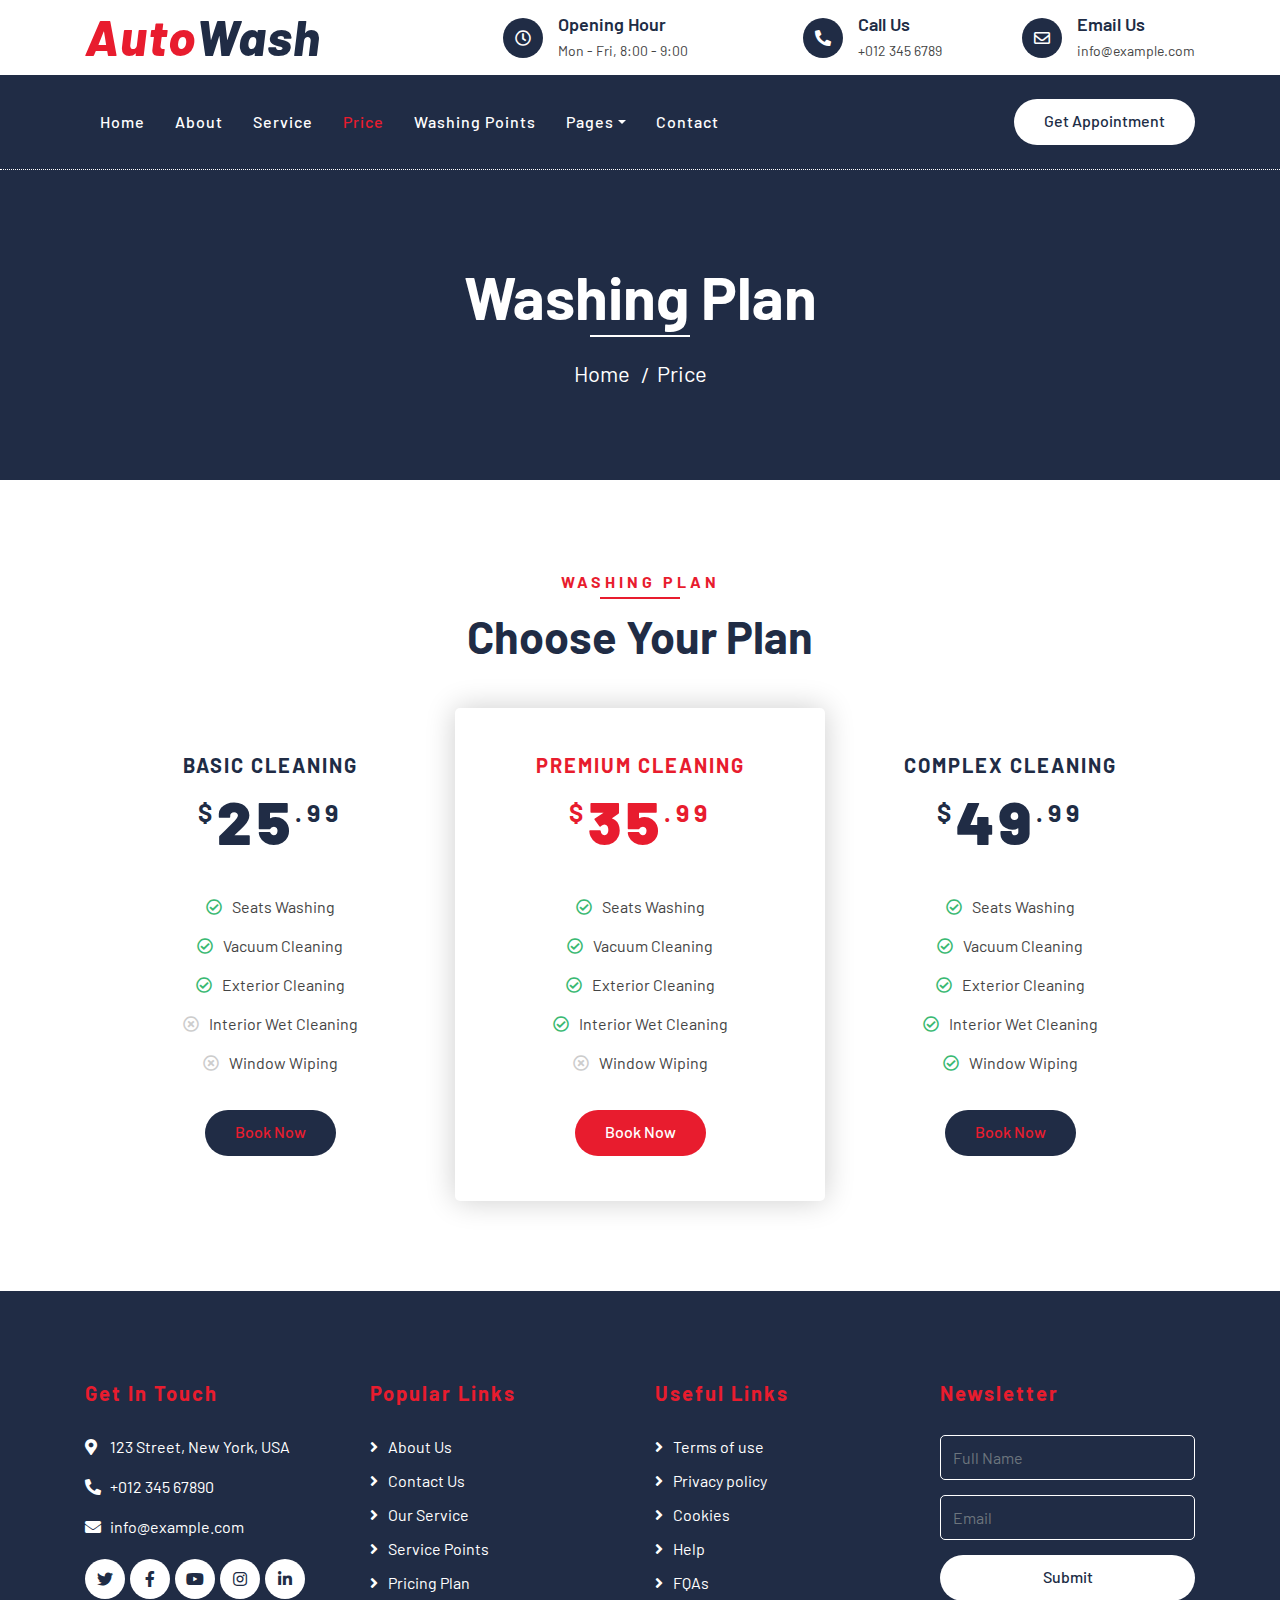
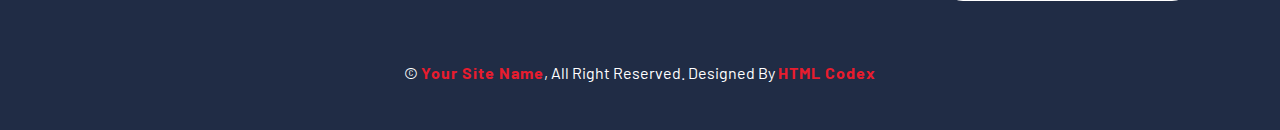
<file: price.html>
<!DOCTYPE html>
<html lang="en">
    <head>
        <meta charset="utf-8">
        <title>AutoWash - Car Wash Website Template</title>
        <meta content="width=device-width, initial-scale=1.0" name="viewport">
        <meta content="Free Website Template" name="keywords">
        <meta content="Free Website Template" name="description">

        <!-- Favicon -->
        <link href="img/favicon.ico" rel="icon">

        <!-- Google Font -->
        <link href="https://fonts.googleapis.com/css2?family=Barlow:wght@400;500;600;700;800;900&display=swap" rel="stylesheet"> 
        
        <!-- CSS Libraries -->
        <link href="https://stackpath.bootstrapcdn.com/bootstrap/4.4.1/css/bootstrap.min.css" rel="stylesheet">
        <link href="https://cdnjs.cloudflare.com/ajax/libs/font-awesome/5.10.0/css/all.min.css" rel="stylesheet">
        <link href="lib/flaticon/font/flaticon.css" rel="stylesheet">
        <link href="lib/animate/animate.min.css" rel="stylesheet">
        <link href="lib/owlcarousel/assets/owl.carousel.min.css" rel="stylesheet">

        <!-- Template Stylesheet -->
        <link href="css/style.css" rel="stylesheet">
    </head>

    <body>
        <!-- Top Bar Start -->
        <div class="top-bar">
            <div class="container">
                <div class="row align-items-center">
                    <div class="col-lg-4 col-md-12">
                        <div class="logo">
                            <a href="index.html">
                                <h1>Auto<span>Wash</span></h1>
                                <!-- <img src="img/logo.jpg" alt="Logo"> -->
                            </a>
                        </div>
                    </div>
                    <div class="col-lg-8 col-md-7 d-none d-lg-block">
                        <div class="row">
                            <div class="col-4">
                                <div class="top-bar-item">
                                    <div class="top-bar-icon">
                                        <i class="far fa-clock"></i>
                                    </div>
                                    <div class="top-bar-text">
                                        <h3>Opening Hour</h3>
                                        <p>Mon - Fri, 8:00 - 9:00</p>
                                    </div>
                                </div>
                            </div>
                            <div class="col-4">
                                <div class="top-bar-item">
                                    <div class="top-bar-icon">
                                        <i class="fa fa-phone-alt"></i>
                                    </div>
                                    <div class="top-bar-text">
                                        <h3>Call Us</h3>
                                        <p>+012 345 6789</p>
                                    </div>
                                </div>
                            </div>
                            <div class="col-4">
                                <div class="top-bar-item">
                                    <div class="top-bar-icon">
                                        <i class="far fa-envelope"></i>
                                    </div>
                                    <div class="top-bar-text">
                                        <h3>Email Us</h3>
                                        <p>info@example.com</p>
                                    </div>
                                </div>
                            </div>
                        </div>
                    </div>
                </div>
            </div>
        </div>
        <!-- Top Bar End -->

        <!-- Nav Bar Start -->
        <div class="nav-bar">
            <div class="container">
                <nav class="navbar navbar-expand-lg bg-dark navbar-dark">
                    <a href="#" class="navbar-brand">MENU</a>
                    <button type="button" class="navbar-toggler" data-toggle="collapse" data-target="#navbarCollapse">
                        <span class="navbar-toggler-icon"></span>
                    </button>

                    <div class="collapse navbar-collapse justify-content-between" id="navbarCollapse">
                        <div class="navbar-nav mr-auto">
                            <a href="index.html" class="nav-item nav-link">Home</a>
                            <a href="about.html" class="nav-item nav-link">About</a>
                            <a href="service.html" class="nav-item nav-link">Service</a>
                            <a href="price.html" class="nav-item nav-link active">Price</a>
                            <a href="location.html" class="nav-item nav-link">Washing Points</a>
                            <div class="nav-item dropdown">
                                <a href="#" class="nav-link dropdown-toggle" data-toggle="dropdown">Pages</a>
                                <div class="dropdown-menu">
                                    <a href="blog.html" class="dropdown-item">Blog Grid</a>
                                    <a href="single.html" class="dropdown-item">Detail Page</a>
                                    <a href="team.html" class="dropdown-item">Team Member</a>
                                    <a href="booking.html" class="dropdown-item">Schedule Booking</a>
                                </div>
                            </div>
                            <a href="contact.html" class="nav-item nav-link">Contact</a>
                        </div>
                        <div class="ml-auto">
                            <a class="btn btn-custom" href="#">Get Appointment</a>
                        </div>
                    </div>
                </nav>
            </div>
        </div>
        <!-- Nav Bar End -->
        
        
        <!-- Page Header Start -->
        <div class="page-header">
            <div class="container">
                <div class="row">
                    <div class="col-12">
                        <h2>Washing Plan</h2>
                    </div>
                    <div class="col-12">
                        <a href="">Home</a>
                        <a href="">Price</a>
                    </div>
                </div>
            </div>
        </div>
        <!-- Page Header End -->
        
        
        <!-- Price Start -->
        <div class="price">
            <div class="container">
                <div class="section-header text-center">
                    <p>Washing Plan</p>
                    <h2>Choose Your Plan</h2>
                </div>
                <div class="row">
                    <div class="col-md-4">
                        <div class="price-item">
                            <div class="price-header">
                                <h3>Basic Cleaning</h3>
                                <h2><span>$</span><strong>25</strong><span>.99</span></h2>
                            </div>
                            <div class="price-body">
                                <ul>
                                    <li><i class="far fa-check-circle"></i>Seats Washing</li>
                                    <li><i class="far fa-check-circle"></i>Vacuum Cleaning</li>
                                    <li><i class="far fa-check-circle"></i>Exterior Cleaning</li>
                                    <li><i class="far fa-times-circle"></i>Interior Wet Cleaning</li>
                                    <li><i class="far fa-times-circle"></i>Window Wiping</li>
                                </ul>
                            </div>
                            <div class="price-footer">
                                <a class="btn btn-custom" href="">Book Now</a>
                            </div>
                        </div>
                    </div>
                    <div class="col-md-4">
                        <div class="price-item featured-item">
                            <div class="price-header">
                                <h3>Premium Cleaning</h3>
                                <h2><span>$</span><strong>35</strong><span>.99</span></h2>
                            </div>
                            <div class="price-body">
                                <ul>
                                    <li><i class="far fa-check-circle"></i>Seats Washing</li>
                                    <li><i class="far fa-check-circle"></i>Vacuum Cleaning</li>
                                    <li><i class="far fa-check-circle"></i>Exterior Cleaning</li>
                                    <li><i class="far fa-check-circle"></i>Interior Wet Cleaning</li>
                                    <li><i class="far fa-times-circle"></i>Window Wiping</li>
                                </ul>
                            </div>
                            <div class="price-footer">
                                <a class="btn btn-custom" href="">Book Now</a>
                            </div>
                        </div>
                    </div>
                    <div class="col-md-4">
                        <div class="price-item">
                            <div class="price-header">
                                <h3>Complex Cleaning</h3>
                                <h2><span>$</span><strong>49</strong><span>.99</span></h2>
                            </div>
                            <div class="price-body">
                                <ul>
                                    <li><i class="far fa-check-circle"></i>Seats Washing</li>
                                    <li><i class="far fa-check-circle"></i>Vacuum Cleaning</li>
                                    <li><i class="far fa-check-circle"></i>Exterior Cleaning</li>
                                    <li><i class="far fa-check-circle"></i>Interior Wet Cleaning</li>
                                    <li><i class="far fa-check-circle"></i>Window Wiping</li>
                                </ul>
                            </div>
                            <div class="price-footer">
                                <a class="btn btn-custom" href="">Book Now</a>
                            </div>
                        </div>
                    </div>
                </div>
            </div>
        </div>
        <!-- Price End -->
        
        
        <!-- Footer Start -->
        <div class="footer">
            <div class="container">
                <div class="row">
                    <div class="col-lg-3 col-md-6">
                        <div class="footer-contact">
                            <h2>Get In Touch</h2>
                            <p><i class="fa fa-map-marker-alt"></i>123 Street, New York, USA</p>
                            <p><i class="fa fa-phone-alt"></i>+012 345 67890</p>
                            <p><i class="fa fa-envelope"></i>info@example.com</p>
                            <div class="footer-social">
                                <a class="btn" href=""><i class="fab fa-twitter"></i></a>
                                <a class="btn" href=""><i class="fab fa-facebook-f"></i></a>
                                <a class="btn" href=""><i class="fab fa-youtube"></i></a>
                                <a class="btn" href=""><i class="fab fa-instagram"></i></a>
                                <a class="btn" href=""><i class="fab fa-linkedin-in"></i></a>
                            </div>
                        </div>
                    </div>
                    <div class="col-lg-3 col-md-6">
                        <div class="footer-link">
                            <h2>Popular Links</h2>
                            <a href="">About Us</a>
                            <a href="">Contact Us</a>
                            <a href="">Our Service</a>
                            <a href="">Service Points</a>
                            <a href="">Pricing Plan</a>
                        </div>
                    </div>
                    <div class="col-lg-3 col-md-6">
                        <div class="footer-link">
                            <h2>Useful Links</h2>
                            <a href="">Terms of use</a>
                            <a href="">Privacy policy</a>
                            <a href="">Cookies</a>
                            <a href="">Help</a>
                            <a href="">FQAs</a>
                        </div>
                    </div>
                    <div class="col-lg-3 col-md-6">
                        <div class="footer-newsletter">
                            <h2>Newsletter</h2>
                            <form>
                                <input class="form-control" placeholder="Full Name">
                                <input class="form-control" placeholder="Email">
                                <button class="btn btn-custom">Submit</button>
                            </form>
                        </div>
                    </div>
                </div>
            </div>
            <div class="container copyright">
                <p>&copy; <a href="#">Your Site Name</a>, All Right Reserved. Designed By <a href="https://htmlcodex.com">HTML Codex</a></p>
            </div>
        </div>
        <!-- Footer End -->
        
        <!-- Back to top button -->
        <a href="#" class="back-to-top"><i class="fa fa-chevron-up"></i></a>
        
        <!-- Pre Loader -->
        <div id="loader" class="show">
            <div class="loader"></div>
        </div>

        <!-- JavaScript Libraries -->
        <script src="https://code.jquery.com/jquery-3.4.1.min.js"></script>
        <script src="https://stackpath.bootstrapcdn.com/bootstrap/4.4.1/js/bootstrap.bundle.min.js"></script>
        <script src="lib/easing/easing.min.js"></script>
        <script src="lib/owlcarousel/owl.carousel.min.js"></script>
        <script src="lib/waypoints/waypoints.min.js"></script>
        <script src="lib/counterup/counterup.min.js"></script>
        
        <!-- Contact Javascript File -->
        <script src="mail/jqBootstrapValidation.min.js"></script>
        <script src="mail/contact.js"></script>

        <!-- Template Javascript -->
        <script src="js/main.js"></script>
    </body>
</html>
</file>
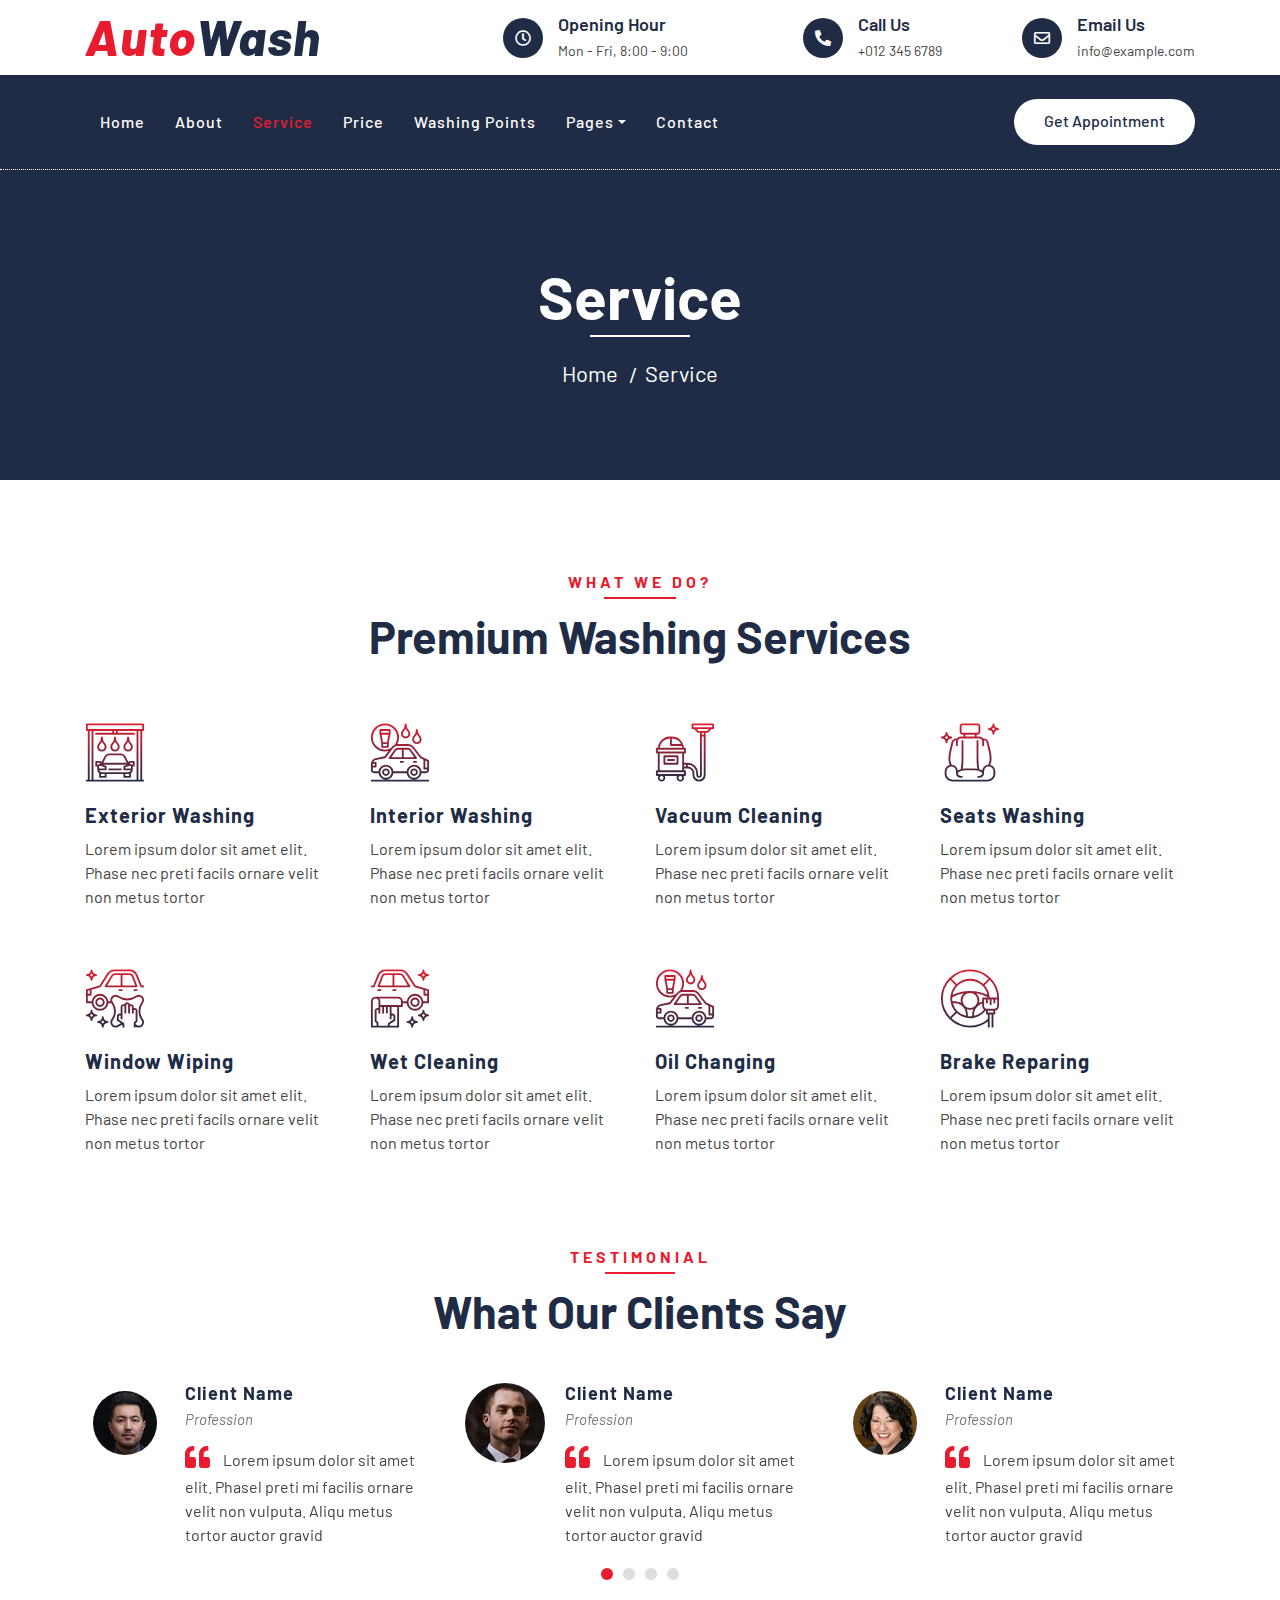
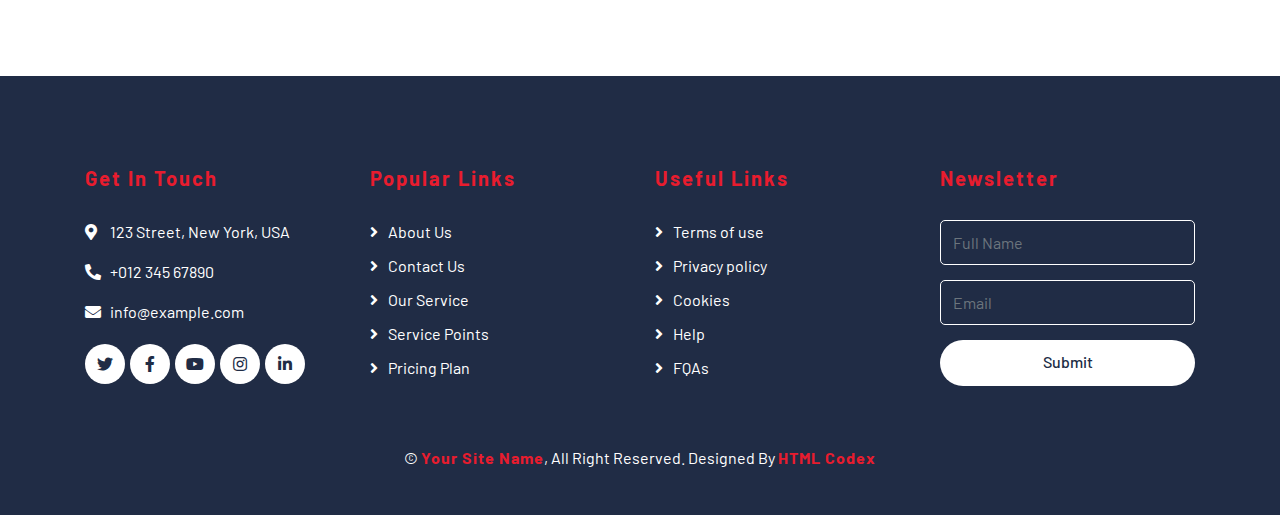
<file: service.html>
<!DOCTYPE html>
<html lang="en">
    <head>
        <meta charset="utf-8">
        <title>AutoWash - Car Wash Website Template</title>
        <meta content="width=device-width, initial-scale=1.0" name="viewport">
        <meta content="Free Website Template" name="keywords">
        <meta content="Free Website Template" name="description">

        <!-- Favicon -->
        <link href="img/favicon.ico" rel="icon">

        <!-- Google Font -->
        <link href="https://fonts.googleapis.com/css2?family=Barlow:wght@400;500;600;700;800;900&display=swap" rel="stylesheet"> 
        
        <!-- CSS Libraries -->
        <link href="https://stackpath.bootstrapcdn.com/bootstrap/4.4.1/css/bootstrap.min.css" rel="stylesheet">
        <link href="https://cdnjs.cloudflare.com/ajax/libs/font-awesome/5.10.0/css/all.min.css" rel="stylesheet">
        <link href="lib/flaticon/font/flaticon.css" rel="stylesheet">
        <link href="lib/animate/animate.min.css" rel="stylesheet">
        <link href="lib/owlcarousel/assets/owl.carousel.min.css" rel="stylesheet">

        <!-- Template Stylesheet -->
        <link href="css/style.css" rel="stylesheet">
    </head>

    <body>
        <!-- Top Bar Start -->
        <div class="top-bar">
            <div class="container">
                <div class="row align-items-center">
                    <div class="col-lg-4 col-md-12">
                        <div class="logo">
                            <a href="index.html">
                                <h1>Auto<span>Wash</span></h1>
                                <!-- <img src="img/logo.jpg" alt="Logo"> -->
                            </a>
                        </div>
                    </div>
                    <div class="col-lg-8 col-md-7 d-none d-lg-block">
                        <div class="row">
                            <div class="col-4">
                                <div class="top-bar-item">
                                    <div class="top-bar-icon">
                                        <i class="far fa-clock"></i>
                                    </div>
                                    <div class="top-bar-text">
                                        <h3>Opening Hour</h3>
                                        <p>Mon - Fri, 8:00 - 9:00</p>
                                    </div>
                                </div>
                            </div>
                            <div class="col-4">
                                <div class="top-bar-item">
                                    <div class="top-bar-icon">
                                        <i class="fa fa-phone-alt"></i>
                                    </div>
                                    <div class="top-bar-text">
                                        <h3>Call Us</h3>
                                        <p>+012 345 6789</p>
                                    </div>
                                </div>
                            </div>
                            <div class="col-4">
                                <div class="top-bar-item">
                                    <div class="top-bar-icon">
                                        <i class="far fa-envelope"></i>
                                    </div>
                                    <div class="top-bar-text">
                                        <h3>Email Us</h3>
                                        <p>info@example.com</p>
                                    </div>
                                </div>
                            </div>
                        </div>
                    </div>
                </div>
            </div>
        </div>
        <!-- Top Bar End -->

        <!-- Nav Bar Start -->
        <div class="nav-bar">
            <div class="container">
                <nav class="navbar navbar-expand-lg bg-dark navbar-dark">
                    <a href="#" class="navbar-brand">MENU</a>
                    <button type="button" class="navbar-toggler" data-toggle="collapse" data-target="#navbarCollapse">
                        <span class="navbar-toggler-icon"></span>
                    </button>

                    <div class="collapse navbar-collapse justify-content-between" id="navbarCollapse">
                        <div class="navbar-nav mr-auto">
                            <a href="index.html" class="nav-item nav-link">Home</a>
                            <a href="about.html" class="nav-item nav-link">About</a>
                            <a href="service.html" class="nav-item nav-link active">Service</a>
                            <a href="price.html" class="nav-item nav-link">Price</a>
                            <a href="location.html" class="nav-item nav-link">Washing Points</a>
                            <div class="nav-item dropdown">
                                <a href="#" class="nav-link dropdown-toggle" data-toggle="dropdown">Pages</a>
                                <div class="dropdown-menu">
                                    <a href="blog.html" class="dropdown-item">Blog Grid</a>
                                    <a href="single.html" class="dropdown-item">Detail Page</a>
                                    <a href="team.html" class="dropdown-item">Team Member</a>
                                    <a href="booking.html" class="dropdown-item">Schedule Booking</a>
                                </div>
                            </div>
                            <a href="contact.html" class="nav-item nav-link">Contact</a>
                        </div>
                        <div class="ml-auto">
                            <a class="btn btn-custom" href="#">Get Appointment</a>
                        </div>
                    </div>
                </nav>
            </div>
        </div>
        <!-- Nav Bar End -->
        
        
        <!-- Page Header Start -->
        <div class="page-header">
            <div class="container">
                <div class="row">
                    <div class="col-12">
                        <h2>Service</h2>
                    </div>
                    <div class="col-12">
                        <a href="">Home</a>
                        <a href="">Service</a>
                    </div>
                </div>
            </div>
        </div>
        <!-- Page Header End -->
        
        
        <!-- Service Start -->
        <div class="service">
            <div class="container">
                <div class="section-header text-center">
                    <p>What We Do?</p>
                    <h2>Premium Washing Services</h2>
                </div>
                <div class="row">
                    <div class="col-lg-3 col-md-6">
                        <div class="service-item">
                            <i class="flaticon-car-wash-1"></i>
                            <h3>Exterior Washing</h3>
                            <p>Lorem ipsum dolor sit amet elit. Phase nec preti facils ornare velit non metus tortor</p>
                        </div>
                    </div>
                    <div class="col-lg-3 col-md-6">
                        <div class="service-item">
                            <i class="flaticon-car-wash"></i>
                            <h3>Interior Washing</h3>
                            <p>Lorem ipsum dolor sit amet elit. Phase nec preti facils ornare velit non metus tortor</p>
                        </div>
                    </div>
                    <div class="col-lg-3 col-md-6">
                        <div class="service-item">
                            <i class="flaticon-vacuum-cleaner"></i>
                            <h3>Vacuum Cleaning</h3>
                            <p>Lorem ipsum dolor sit amet elit. Phase nec preti facils ornare velit non metus tortor</p>
                        </div>
                    </div>
                    <div class="col-lg-3 col-md-6">
                        <div class="service-item">
                            <i class="flaticon-seat"></i>
                            <h3>Seats Washing</h3>
                            <p>Lorem ipsum dolor sit amet elit. Phase nec preti facils ornare velit non metus tortor</p>
                        </div>
                    </div>
                    <div class="col-lg-3 col-md-6">
                        <div class="service-item">
                            <i class="flaticon-car-service"></i>
                            <h3>Window Wiping</h3>
                            <p>Lorem ipsum dolor sit amet elit. Phase nec preti facils ornare velit non metus tortor</p>
                        </div>
                    </div>
                    <div class="col-lg-3 col-md-6">
                        <div class="service-item">
                            <i class="flaticon-car-service-2"></i>
                            <h3>Wet Cleaning</h3>
                            <p>Lorem ipsum dolor sit amet elit. Phase nec preti facils ornare velit non metus tortor</p>
                        </div>
                    </div>
                    <div class="col-lg-3 col-md-6">
                        <div class="service-item">
                            <i class="flaticon-car-wash"></i>
                            <h3>Oil Changing</h3>
                            <p>Lorem ipsum dolor sit amet elit. Phase nec preti facils ornare velit non metus tortor</p>
                        </div>
                    </div>
                    <div class="col-lg-3 col-md-6">
                        <div class="service-item">
                            <i class="flaticon-brush-1"></i>
                            <h3>Brake Reparing</h3>
                            <p>Lorem ipsum dolor sit amet elit. Phase nec preti facils ornare velit non metus tortor</p>
                        </div>
                    </div>
                </div>
            </div>
        </div>
        <!-- Service End -->
        
        
        <!-- Testimonial Start -->
        <div class="testimonial">
            <div class="container">
                <div class="section-header text-center">
                    <p>Testimonial</p>
                    <h2>What our clients say</h2>
                </div>
                <div class="owl-carousel testimonials-carousel">
                    <div class="testimonial-item">
                        <img src="img/testimonial-1.jpg" alt="Image">
                        <div class="testimonial-text">
                            <h3>Client Name</h3>
                            <h4>Profession</h4>
                            <p>
                                Lorem ipsum dolor sit amet elit. Phasel preti mi facilis ornare velit non vulputa. Aliqu metus tortor auctor gravid
                            </p>
                        </div>
                    </div>
                    <div class="testimonial-item">
                        <img src="img/testimonial-2.jpg" alt="Image">
                        <div class="testimonial-text">
                            <h3>Client Name</h3>
                            <h4>Profession</h4>
                            <p>
                                Lorem ipsum dolor sit amet elit. Phasel preti mi facilis ornare velit non vulputa. Aliqu metus tortor auctor gravid
                            </p>
                        </div>
                    </div>
                    <div class="testimonial-item">
                        <img src="img/testimonial-3.jpg" alt="Image">
                        <div class="testimonial-text">
                            <h3>Client Name</h3>
                            <h4>Profession</h4>
                            <p>
                                Lorem ipsum dolor sit amet elit. Phasel preti mi facilis ornare velit non vulputa. Aliqu metus tortor auctor gravid
                            </p>
                        </div>
                    </div>
                    <div class="testimonial-item">
                        <img src="img/testimonial-4.jpg" alt="Image">
                        <div class="testimonial-text">
                            <h3>Client Name</h3>
                            <h4>Profession</h4>
                            <p>
                                Lorem ipsum dolor sit amet elit. Phasel preti mi facilis ornare velit non vulputa. Aliqu metus tortor auctor gravid
                            </p>
                        </div>
                    </div>
                </div>
            </div>
        </div>
        <!-- Testimonial End -->


        <!-- Footer Start -->
        <div class="footer">
            <div class="container">
                <div class="row">
                    <div class="col-lg-3 col-md-6">
                        <div class="footer-contact">
                            <h2>Get In Touch</h2>
                            <p><i class="fa fa-map-marker-alt"></i>123 Street, New York, USA</p>
                            <p><i class="fa fa-phone-alt"></i>+012 345 67890</p>
                            <p><i class="fa fa-envelope"></i>info@example.com</p>
                            <div class="footer-social">
                                <a class="btn" href=""><i class="fab fa-twitter"></i></a>
                                <a class="btn" href=""><i class="fab fa-facebook-f"></i></a>
                                <a class="btn" href=""><i class="fab fa-youtube"></i></a>
                                <a class="btn" href=""><i class="fab fa-instagram"></i></a>
                                <a class="btn" href=""><i class="fab fa-linkedin-in"></i></a>
                            </div>
                        </div>
                    </div>
                    <div class="col-lg-3 col-md-6">
                        <div class="footer-link">
                            <h2>Popular Links</h2>
                            <a href="">About Us</a>
                            <a href="">Contact Us</a>
                            <a href="">Our Service</a>
                            <a href="">Service Points</a>
                            <a href="">Pricing Plan</a>
                        </div>
                    </div>
                    <div class="col-lg-3 col-md-6">
                        <div class="footer-link">
                            <h2>Useful Links</h2>
                            <a href="">Terms of use</a>
                            <a href="">Privacy policy</a>
                            <a href="">Cookies</a>
                            <a href="">Help</a>
                            <a href="">FQAs</a>
                        </div>
                    </div>
                    <div class="col-lg-3 col-md-6">
                        <div class="footer-newsletter">
                            <h2>Newsletter</h2>
                            <form>
                                <input class="form-control" placeholder="Full Name">
                                <input class="form-control" placeholder="Email">
                                <button class="btn btn-custom">Submit</button>
                            </form>
                        </div>
                    </div>
                </div>
            </div>
            <div class="container copyright">
                <p>&copy; <a href="#">Your Site Name</a>, All Right Reserved. Designed By <a href="https://htmlcodex.com">HTML Codex</a></p>
            </div>
        </div>
        <!-- Footer End -->
        
        <!-- Back to top button -->
        <a href="#" class="back-to-top"><i class="fa fa-chevron-up"></i></a>
        
        <!-- Pre Loader -->
        <div id="loader" class="show">
            <div class="loader"></div>
        </div>

        <!-- JavaScript Libraries -->
        <script src="https://code.jquery.com/jquery-3.4.1.min.js"></script>
        <script src="https://stackpath.bootstrapcdn.com/bootstrap/4.4.1/js/bootstrap.bundle.min.js"></script>
        <script src="lib/easing/easing.min.js"></script>
        <script src="lib/owlcarousel/owl.carousel.min.js"></script>
        <script src="lib/waypoints/waypoints.min.js"></script>
        <script src="lib/counterup/counterup.min.js"></script>
        
        <!-- Contact Javascript File -->
        <script src="mail/jqBootstrapValidation.min.js"></script>
        <script src="mail/contact.js"></script>

        <!-- Template Javascript -->
        <script src="js/main.js"></script>
    </body>
</html>
</file>
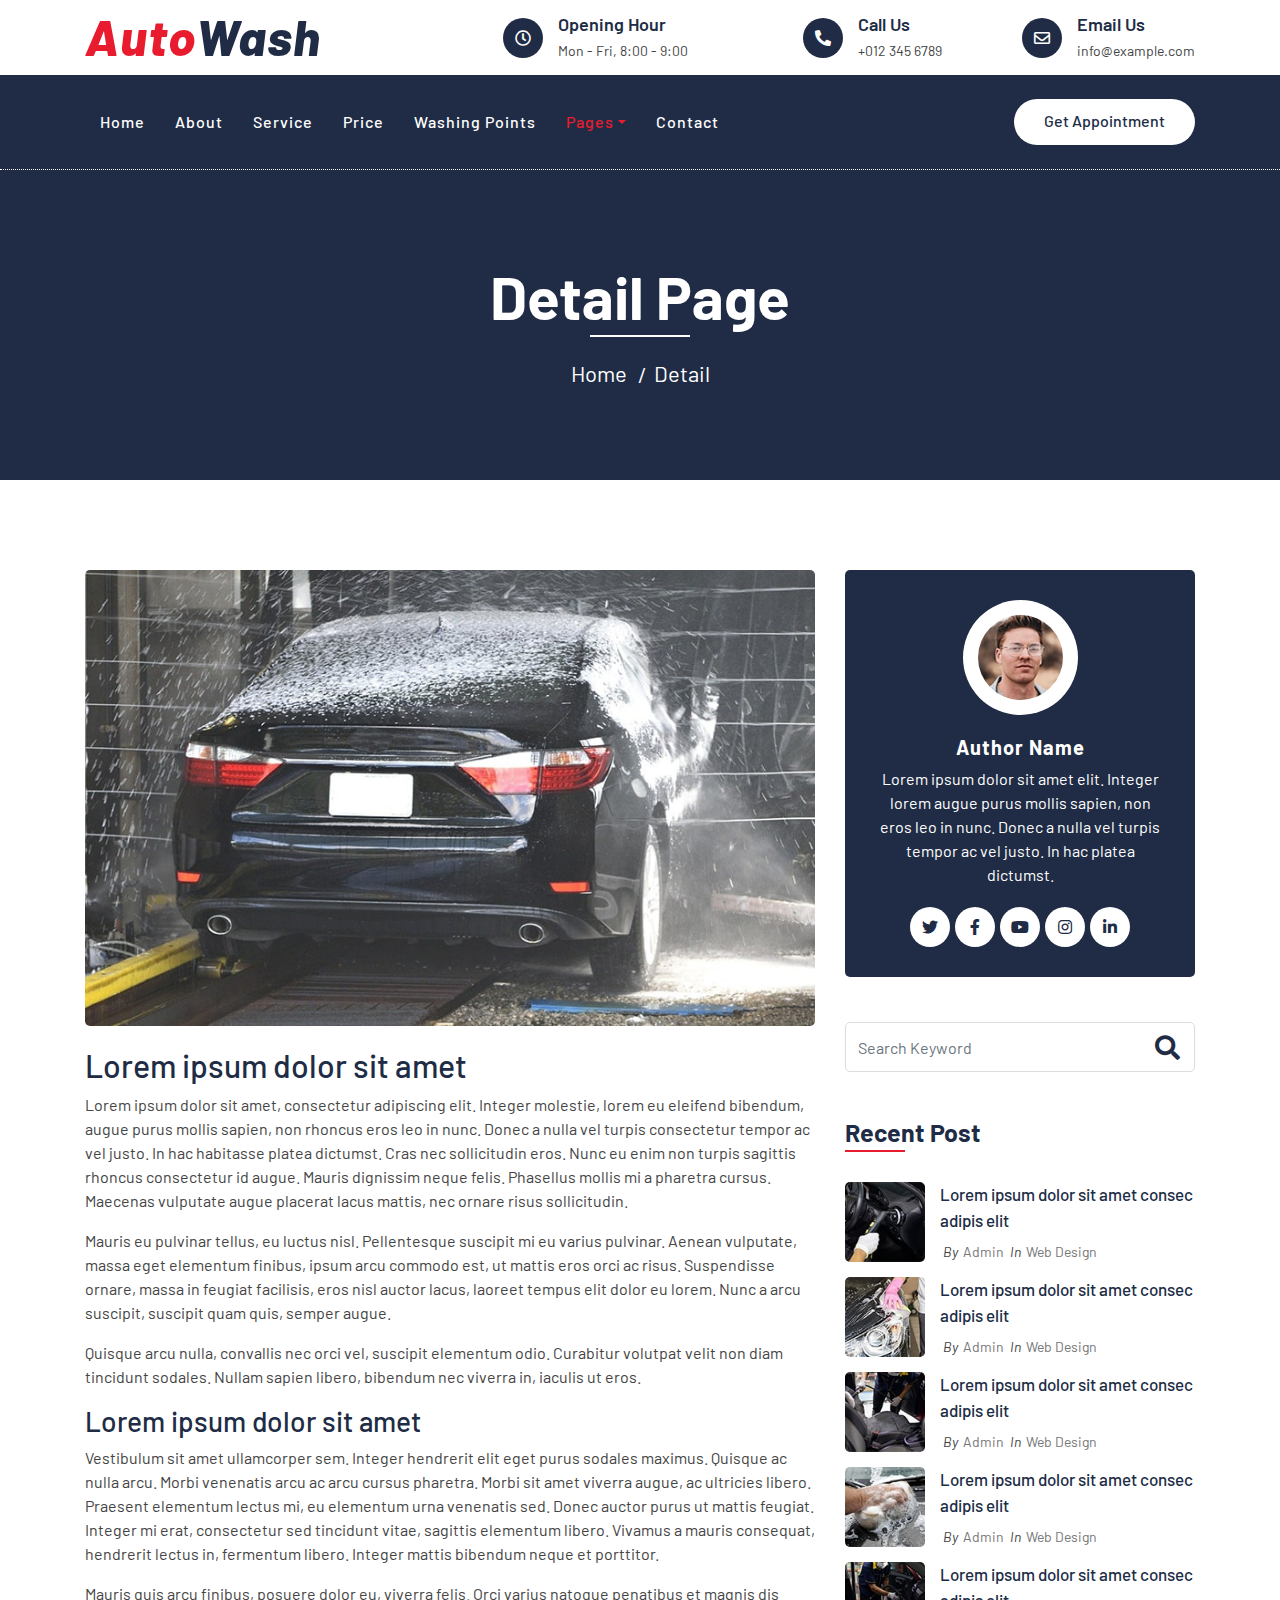
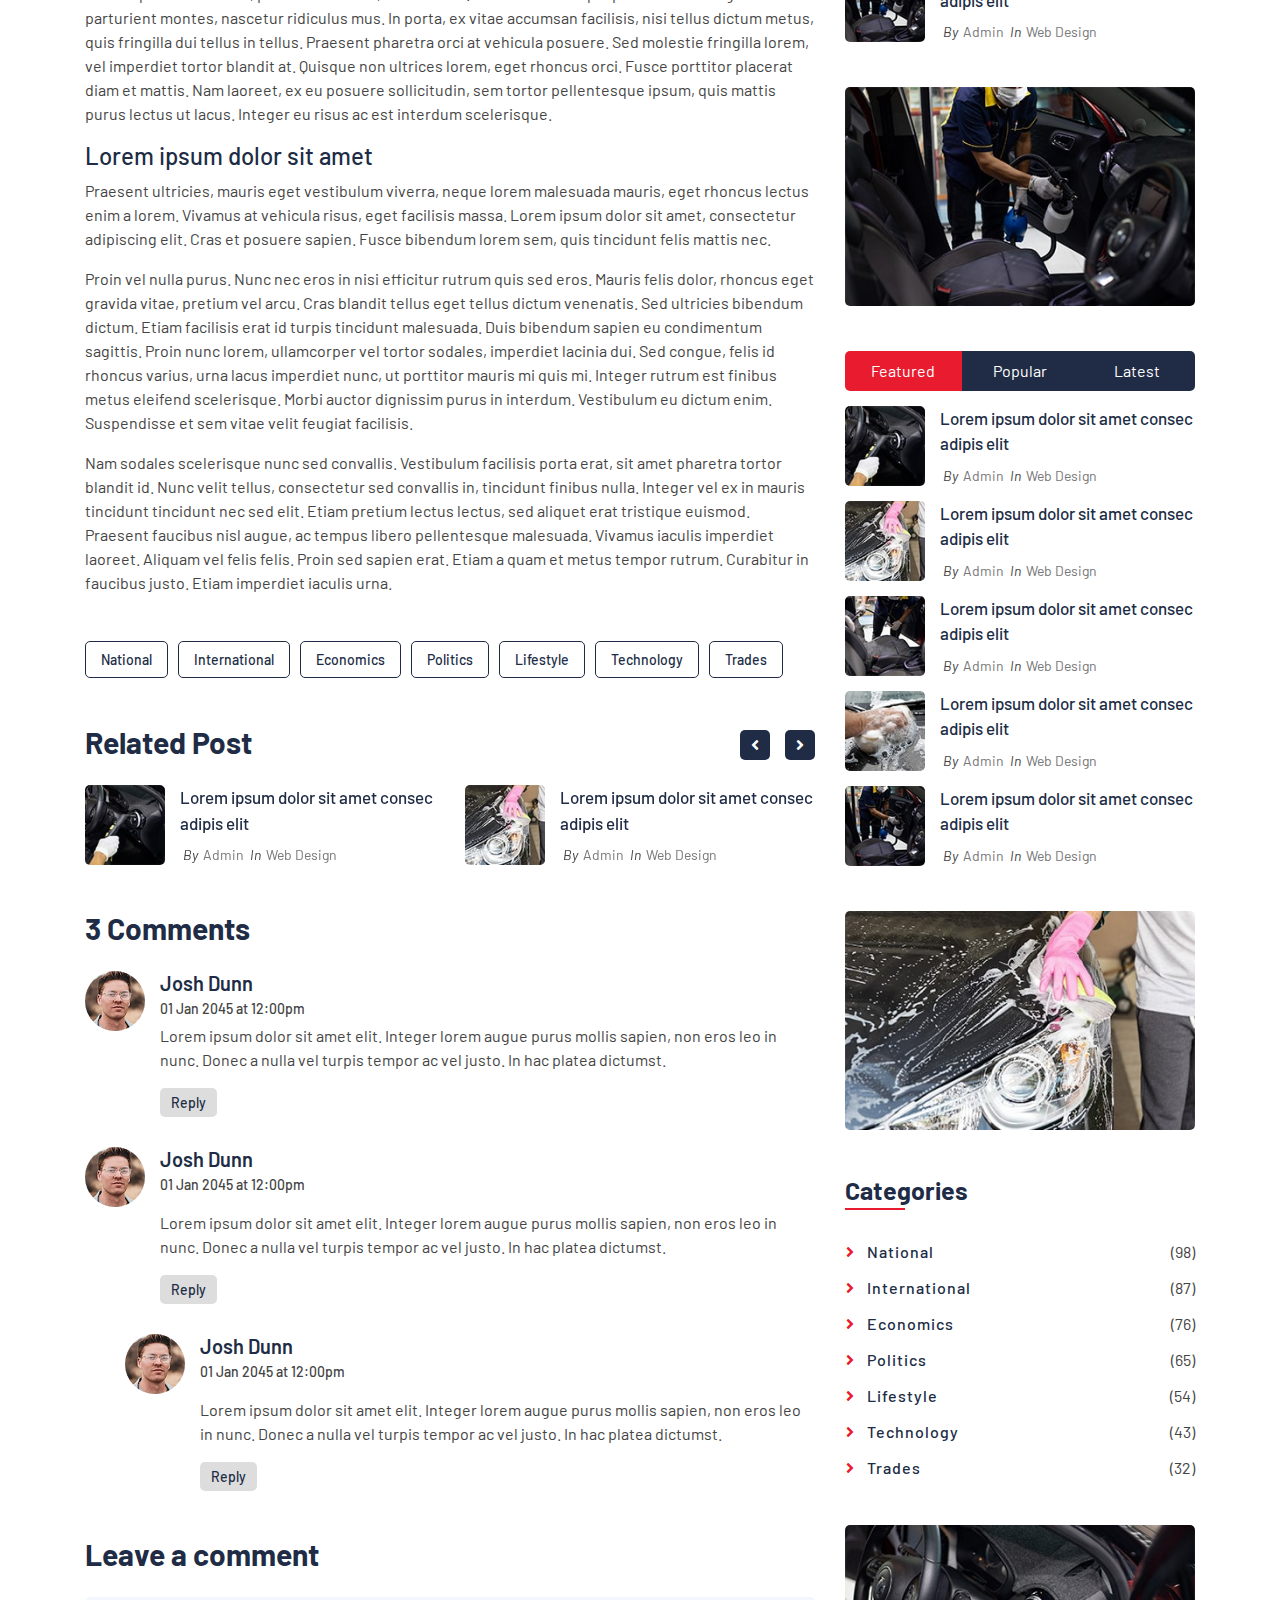
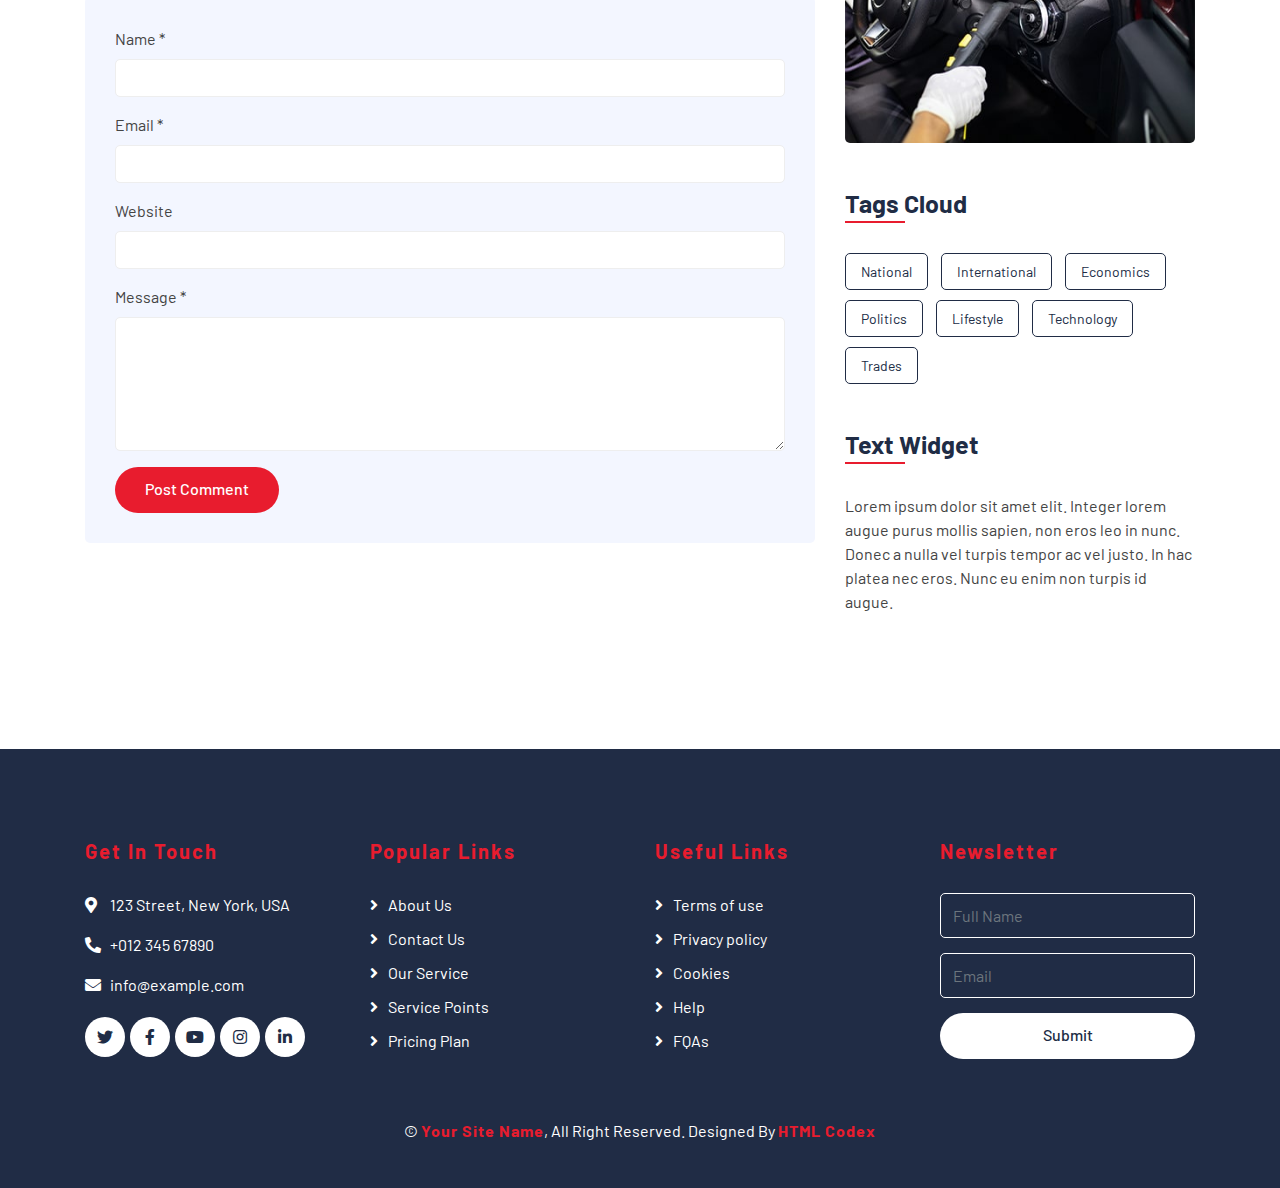
<file: single.html>
<!DOCTYPE html>
<html lang="en">
    <head>
        <meta charset="utf-8">
        <title>AutoWash - Car Wash Website Template</title>
        <meta content="width=device-width, initial-scale=1.0" name="viewport">
        <meta content="Free Website Template" name="keywords">
        <meta content="Free Website Template" name="description">

        <!-- Favicon -->
        <link href="img/favicon.ico" rel="icon">

        <!-- Google Font -->
        <link href="https://fonts.googleapis.com/css2?family=Barlow:wght@400;500;600;700;800;900&display=swap" rel="stylesheet"> 
        
        <!-- CSS Libraries -->
        <link href="https://stackpath.bootstrapcdn.com/bootstrap/4.4.1/css/bootstrap.min.css" rel="stylesheet">
        <link href="https://cdnjs.cloudflare.com/ajax/libs/font-awesome/5.10.0/css/all.min.css" rel="stylesheet">
        <link href="lib/flaticon/font/flaticon.css" rel="stylesheet">
        <link href="lib/animate/animate.min.css" rel="stylesheet">
        <link href="lib/owlcarousel/assets/owl.carousel.min.css" rel="stylesheet">

        <!-- Template Stylesheet -->
        <link href="css/style.css" rel="stylesheet">
    </head>

    <body>
        <!-- Top Bar Start -->
        <div class="top-bar">
            <div class="container">
                <div class="row align-items-center">
                    <div class="col-lg-4 col-md-12">
                        <div class="logo">
                            <a href="index.html">
                                <h1>Auto<span>Wash</span></h1>
                                <!-- <img src="img/logo.jpg" alt="Logo"> -->
                            </a>
                        </div>
                    </div>
                    <div class="col-lg-8 col-md-7 d-none d-lg-block">
                        <div class="row">
                            <div class="col-4">
                                <div class="top-bar-item">
                                    <div class="top-bar-icon">
                                        <i class="far fa-clock"></i>
                                    </div>
                                    <div class="top-bar-text">
                                        <h3>Opening Hour</h3>
                                        <p>Mon - Fri, 8:00 - 9:00</p>
                                    </div>
                                </div>
                            </div>
                            <div class="col-4">
                                <div class="top-bar-item">
                                    <div class="top-bar-icon">
                                        <i class="fa fa-phone-alt"></i>
                                    </div>
                                    <div class="top-bar-text">
                                        <h3>Call Us</h3>
                                        <p>+012 345 6789</p>
                                    </div>
                                </div>
                            </div>
                            <div class="col-4">
                                <div class="top-bar-item">
                                    <div class="top-bar-icon">
                                        <i class="far fa-envelope"></i>
                                    </div>
                                    <div class="top-bar-text">
                                        <h3>Email Us</h3>
                                        <p>info@example.com</p>
                                    </div>
                                </div>
                            </div>
                        </div>
                    </div>
                </div>
            </div>
        </div>
        <!-- Top Bar End -->

        <!-- Nav Bar Start -->
        <div class="nav-bar">
            <div class="container">
                <nav class="navbar navbar-expand-lg bg-dark navbar-dark">
                    <a href="#" class="navbar-brand">MENU</a>
                    <button type="button" class="navbar-toggler" data-toggle="collapse" data-target="#navbarCollapse">
                        <span class="navbar-toggler-icon"></span>
                    </button>

                    <div class="collapse navbar-collapse justify-content-between" id="navbarCollapse">
                        <div class="navbar-nav mr-auto">
                            <a href="index.html" class="nav-item nav-link">Home</a>
                            <a href="about.html" class="nav-item nav-link">About</a>
                            <a href="service.html" class="nav-item nav-link">Service</a>
                            <a href="price.html" class="nav-item nav-link">Price</a>
                            <a href="location.html" class="nav-item nav-link">Washing Points</a>
                            <div class="nav-item dropdown">
                                <a href="#" class="nav-link dropdown-toggle active" data-toggle="dropdown">Pages</a>
                                <div class="dropdown-menu">
                                    <a href="blog.html" class="dropdown-item">Blog Grid</a>
                                    <a href="single.html" class="dropdown-item">Detail Page</a>
                                    <a href="team.html" class="dropdown-item">Team Member</a>
                                    <a href="booking.html" class="dropdown-item">Schedule Booking</a>
                                </div>
                            </div>
                            <a href="contact.html" class="nav-item nav-link">Contact</a>
                        </div>
                        <div class="ml-auto">
                            <a class="btn btn-custom" href="#">Get Appointment</a>
                        </div>
                    </div>
                </nav>
            </div>
        </div>
        <!-- Nav Bar End -->
        
        
        <!-- Page Header Start -->
        <div class="page-header">
            <div class="container">
                <div class="row">
                    <div class="col-12">
                        <h2>Detail Page</h2>
                    </div>
                    <div class="col-12">
                        <a href="">Home</a>
                        <a href="">Detail</a>
                    </div>
                </div>
            </div>
        </div>
        <!-- Page Header End -->


        <!-- Single Post Start-->
        <div class="single">
            <div class="container">
                <div class="row">
                    <div class="col-lg-8">
                        <div class="single-content">
                            <img src="img/single.jpg" />
                            <h2>Lorem ipsum dolor sit amet</h2>
                            <p>
                                Lorem ipsum dolor sit amet, consectetur adipiscing elit. Integer molestie, lorem eu eleifend bibendum, augue purus mollis sapien, non rhoncus eros leo in nunc. Donec a nulla vel turpis consectetur tempor ac vel justo. In hac habitasse platea dictumst. Cras nec sollicitudin eros. Nunc eu enim non turpis sagittis rhoncus consectetur id augue. Mauris dignissim neque felis. Phasellus mollis mi a pharetra cursus. Maecenas vulputate augue placerat lacus mattis, nec ornare risus sollicitudin.
                            </p>
                            <p>
                                Mauris eu pulvinar tellus, eu luctus nisl. Pellentesque suscipit mi eu varius pulvinar. Aenean vulputate, massa eget elementum finibus, ipsum arcu commodo est, ut mattis eros orci ac risus. Suspendisse ornare, massa in feugiat facilisis, eros nisl auctor lacus, laoreet tempus elit dolor eu lorem. Nunc a arcu suscipit, suscipit quam quis, semper augue.
                            </p>
                            <p>
                                Quisque arcu nulla, convallis nec orci vel, suscipit elementum odio. Curabitur volutpat velit non diam tincidunt sodales. Nullam sapien libero, bibendum nec viverra in, iaculis ut eros.
                            </p>
                            <h3>Lorem ipsum dolor sit amet</h3>
                            <p>
                                Vestibulum sit amet ullamcorper sem. Integer hendrerit elit eget purus sodales maximus. Quisque ac nulla arcu. Morbi venenatis arcu ac arcu cursus pharetra. Morbi sit amet viverra augue, ac ultricies libero. Praesent elementum lectus mi, eu elementum urna venenatis sed. Donec auctor purus ut mattis feugiat. Integer mi erat, consectetur sed tincidunt vitae, sagittis elementum libero. Vivamus a mauris consequat, hendrerit lectus in, fermentum libero. Integer mattis bibendum neque et porttitor.
                            </p>
                            <p>
                                Mauris quis arcu finibus, posuere dolor eu, viverra felis. Orci varius natoque penatibus et magnis dis parturient montes, nascetur ridiculus mus. In porta, ex vitae accumsan facilisis, nisi tellus dictum metus, quis fringilla dui tellus in tellus. Praesent pharetra orci at vehicula posuere. Sed molestie fringilla lorem, vel imperdiet tortor blandit at. Quisque non ultrices lorem, eget rhoncus orci. Fusce porttitor placerat diam et mattis. Nam laoreet, ex eu posuere sollicitudin, sem tortor pellentesque ipsum, quis mattis purus lectus ut lacus. Integer eu risus ac est interdum scelerisque.
                            </p>
                            <h4>Lorem ipsum dolor sit amet</h4>
                            <p>
                                Praesent ultricies, mauris eget vestibulum viverra, neque lorem malesuada mauris, eget rhoncus lectus enim a lorem. Vivamus at vehicula risus, eget facilisis massa. Lorem ipsum dolor sit amet, consectetur adipiscing elit. Cras et posuere sapien. Fusce bibendum lorem sem, quis tincidunt felis mattis nec.
                            </p>
                            <p>
                                Proin vel nulla purus. Nunc nec eros in nisi efficitur rutrum quis sed eros. Mauris felis dolor, rhoncus eget gravida vitae, pretium vel arcu. Cras blandit tellus eget tellus dictum venenatis. Sed ultricies bibendum dictum. Etiam facilisis erat id turpis tincidunt malesuada. Duis bibendum sapien eu condimentum sagittis. Proin nunc lorem, ullamcorper vel tortor sodales, imperdiet lacinia dui. Sed congue, felis id rhoncus varius, urna lacus imperdiet nunc, ut porttitor mauris mi quis mi. Integer rutrum est finibus metus eleifend scelerisque. Morbi auctor dignissim purus in interdum. Vestibulum eu dictum enim. Suspendisse et sem vitae velit feugiat facilisis.
                            </p>
                            <p>
                                Nam sodales scelerisque nunc sed convallis. Vestibulum facilisis porta erat, sit amet pharetra tortor blandit id. Nunc velit tellus, consectetur sed convallis in, tincidunt finibus nulla. Integer vel ex in mauris tincidunt tincidunt nec sed elit. Etiam pretium lectus lectus, sed aliquet erat tristique euismod. Praesent faucibus nisl augue, ac tempus libero pellentesque malesuada. Vivamus iaculis imperdiet laoreet. Aliquam vel felis felis. Proin sed sapien erat. Etiam a quam et metus tempor rutrum. Curabitur in faucibus justo. Etiam imperdiet iaculis urna.
                            </p>
                        </div>
                        <div class="single-tags">
                            <a href="">National</a>
                            <a href="">International</a>
                            <a href="">Economics</a>
                            <a href="">Politics</a>
                            <a href="">Lifestyle</a>
                            <a href="">Technology</a>
                            <a href="">Trades</a>
                        </div>
                        <div class="single-related">
                            <h2>Related Post</h2>
                            <div class="owl-carousel related-slider">
                                <div class="post-item">
                                    <div class="post-img">
                                        <img src="img/post-1.jpg" />
                                    </div>
                                    <div class="post-text">
                                        <a href="">Lorem ipsum dolor sit amet consec adipis elit</a>
                                        <div class="post-meta">
                                            <p>By<a href="">Admin</a></p>
                                            <p>In<a href="">Web Design</a></p>
                                        </div>
                                    </div>
                                </div>
                                <div class="post-item">
                                    <div class="post-img">
                                        <img src="img/post-2.jpg" />
                                    </div>
                                    <div class="post-text">
                                        <a href="">Lorem ipsum dolor sit amet consec adipis elit</a>
                                        <div class="post-meta">
                                            <p>By<a href="">Admin</a></p>
                                            <p>In<a href="">Web Design</a></p>
                                        </div>
                                    </div>
                                </div>
                                <div class="post-item">
                                    <div class="post-img">
                                        <img src="img/post-3.jpg" />
                                    </div>
                                    <div class="post-text">
                                        <a href="">Lorem ipsum dolor sit amet consec adipis elit</a>
                                        <div class="post-meta">
                                            <p>By<a href="">Admin</a></p>
                                            <p>In<a href="">Web Design</a></p>
                                        </div>
                                    </div>
                                </div>
                                <div class="post-item">
                                    <div class="post-img">
                                        <img src="img/post-4.jpg" />
                                    </div>
                                    <div class="post-text">
                                        <a href="">Lorem ipsum dolor sit amet consec adipis elit</a>
                                        <div class="post-meta">
                                            <p>By<a href="">Admin</a></p>
                                            <p>In<a href="">Web Design</a></p>
                                        </div>
                                    </div>
                                </div>
                            </div>
                        </div>

                        <div class="single-comment">
                            <h2>3 Comments</h2>
                            <ul class="comment-list">
                                <li class="comment-item">
                                    <div class="comment-body">
                                        <div class="comment-img">
                                            <img src="img/user.jpg" />
                                        </div>
                                        <div class="comment-text">
                                            <h3><a href="">Josh Dunn</a></h3>
                                            <span>01 Jan 2045 at 12:00pm</span>
                                            <p>
                                                Lorem ipsum dolor sit amet elit. Integer lorem augue purus mollis sapien, non eros leo in nunc. Donec a nulla vel turpis tempor ac vel justo. In hac platea dictumst. 
                                            </p>
                                            <a class="btn" href="">Reply</a>
                                        </div>
                                    </div>
                                </li>
                                <li class="comment-item">
                                    <div class="comment-body">
                                        <div class="comment-img">
                                            <img src="img/user.jpg" />
                                        </div>
                                        <div class="comment-text">
                                            <h3><a href="">Josh Dunn</a></h3>
                                            <p><span>01 Jan 2045 at 12:00pm</span></p>
                                            <p>
                                                Lorem ipsum dolor sit amet elit. Integer lorem augue purus mollis sapien, non eros leo in nunc. Donec a nulla vel turpis tempor ac vel justo. In hac platea dictumst. 
                                            </p>
                                            <a class="btn" href="">Reply</a>
                                        </div>
                                    </div>
                                    <ul class="comment-child">
                                        <li class="comment-item">
                                            <div class="comment-body">
                                                <div class="comment-img">
                                                    <img src="img/user.jpg" />
                                                </div>
                                                <div class="comment-text">
                                                    <h3><a href="">Josh Dunn</a></h3>
                                                    <p><span>01 Jan 2045 at 12:00pm</span></p>
                                                    <p>
                                                        Lorem ipsum dolor sit amet elit. Integer lorem augue purus mollis sapien, non eros leo in nunc. Donec a nulla vel turpis tempor ac vel justo. In hac platea dictumst. 
                                                    </p>
                                                    <a class="btn" href="">Reply</a>
                                                </div>
                                            </div>
                                        </li>
                                    </ul>
                                </li>
                            </ul>
                        </div>
                        <div class="comment-form">
                            <h2>Leave a comment</h2>
                            <form>
                                <div class="form-group">
                                    <label for="name">Name *</label>
                                    <input type="text" class="form-control" id="name">
                                </div>
                                <div class="form-group">
                                    <label for="email">Email *</label>
                                    <input type="email" class="form-control" id="email">
                                </div>
                                <div class="form-group">
                                    <label for="website">Website</label>
                                    <input type="url" class="form-control" id="website">
                                </div>

                                <div class="form-group">
                                    <label for="message">Message *</label>
                                    <textarea id="message" cols="30" rows="5" class="form-control"></textarea>
                                </div>
                                <div class="form-group">
                                    <input type="submit" value="Post Comment" class="btn btn-custom">
                                </div>
                            </form>
                        </div>
                    </div>

                    <div class="col-lg-4">
                        <div class="sidebar">
                            <div class="sidebar-widget">
                                <div class="single-bio">
                                    <div class="single-bio-img">
                                        <img src="img/user.jpg" />
                                    </div>
                                    <div class="single-bio-text">
                                        <h3>Author Name</h3>
                                        <p>
                                            Lorem ipsum dolor sit amet elit. Integer lorem augue purus mollis sapien, non eros leo in nunc. Donec a nulla vel turpis tempor ac vel justo. In hac platea dictumst.
                                        </p>
                                    </div>
                                    <div class="single-bio-social">
                                        <a class="btn" href=""><i class="fab fa-twitter"></i></a>
                                        <a class="btn" href=""><i class="fab fa-facebook-f"></i></a>
                                        <a class="btn" href=""><i class="fab fa-youtube"></i></a>
                                        <a class="btn" href=""><i class="fab fa-instagram"></i></a>
                                        <a class="btn" href=""><i class="fab fa-linkedin-in"></i></a>
                                    </div>
                                </div>
                            </div>
                            
                            <div class="sidebar-widget">
                                <div class="search-widget">
                                    <form>
                                        <input class="form-control" type="text" placeholder="Search Keyword">
                                        <button class="btn"><i class="fa fa-search"></i></button>
                                    </form>
                                </div>
                            </div>

                            <div class="sidebar-widget">
                                <h2 class="widget-title">Recent Post</h2>
                                <div class="recent-post">
                                    <div class="post-item">
                                        <div class="post-img">
                                            <img src="img/post-1.jpg" />
                                        </div>
                                        <div class="post-text">
                                            <a href="">Lorem ipsum dolor sit amet consec adipis elit</a>
                                            <div class="post-meta">
                                                <p>By<a href="">Admin</a></p>
                                                <p>In<a href="">Web Design</a></p>
                                            </div>
                                        </div>
                                    </div>
                                    <div class="post-item">
                                        <div class="post-img">
                                            <img src="img/post-2.jpg" />
                                        </div>
                                        <div class="post-text">
                                            <a href="">Lorem ipsum dolor sit amet consec adipis elit</a>
                                            <div class="post-meta">
                                                <p>By<a href="">Admin</a></p>
                                                <p>In<a href="">Web Design</a></p>
                                            </div>
                                        </div>
                                    </div>
                                    <div class="post-item">
                                        <div class="post-img">
                                            <img src="img/post-3.jpg" />
                                        </div>
                                        <div class="post-text">
                                            <a href="">Lorem ipsum dolor sit amet consec adipis elit</a>
                                            <div class="post-meta">
                                                <p>By<a href="">Admin</a></p>
                                                <p>In<a href="">Web Design</a></p>
                                            </div>
                                        </div>
                                    </div>
                                    <div class="post-item">
                                        <div class="post-img">
                                            <img src="img/post-4.jpg" />
                                        </div>
                                        <div class="post-text">
                                            <a href="">Lorem ipsum dolor sit amet consec adipis elit</a>
                                            <div class="post-meta">
                                                <p>By<a href="">Admin</a></p>
                                                <p>In<a href="">Web Design</a></p>
                                            </div>
                                        </div>
                                    </div>
                                    <div class="post-item">
                                        <div class="post-img">
                                            <img src="img/post-5.jpg" />
                                        </div>
                                        <div class="post-text">
                                            <a href="">Lorem ipsum dolor sit amet consec adipis elit</a>
                                            <div class="post-meta">
                                                <p>By<a href="">Admin</a></p>
                                                <p>In<a href="">Web Design</a></p>
                                            </div>
                                        </div>
                                    </div>
                                </div>
                            </div>

                            <div class="sidebar-widget">
                                <div class="image-widget">
                                    <a href="#"><img src="img/blog-1.jpg" alt="Image"></a>
                                </div>
                            </div>

                            <div class="sidebar-widget">
                                <div class="tab-post">
                                    <ul class="nav nav-pills nav-justified">
                                        <li class="nav-item">
                                            <a class="nav-link active" data-toggle="pill" href="#featured">Featured</a>
                                        </li>
                                        <li class="nav-item">
                                            <a class="nav-link" data-toggle="pill" href="#popular">Popular</a>
                                        </li>
                                        <li class="nav-item">
                                            <a class="nav-link" data-toggle="pill" href="#latest">Latest</a>
                                        </li>
                                    </ul>

                                    <div class="tab-content">
                                        <div id="featured" class="container tab-pane active">
                                            <div class="post-item">
                                                <div class="post-img">
                                                    <img src="img/post-1.jpg" />
                                                </div>
                                                <div class="post-text">
                                                    <a href="">Lorem ipsum dolor sit amet consec adipis elit</a>
                                                    <div class="post-meta">
                                                        <p>By<a href="">Admin</a></p>
                                                        <p>In<a href="">Web Design</a></p>
                                                    </div>
                                                </div>
                                            </div>
                                            <div class="post-item">
                                                <div class="post-img">
                                                    <img src="img/post-2.jpg" />
                                                </div>
                                                <div class="post-text">
                                                    <a href="">Lorem ipsum dolor sit amet consec adipis elit</a>
                                                    <div class="post-meta">
                                                        <p>By<a href="">Admin</a></p>
                                                        <p>In<a href="">Web Design</a></p>
                                                    </div>
                                                </div>
                                            </div>
                                            <div class="post-item">
                                                <div class="post-img">
                                                    <img src="img/post-3.jpg" />
                                                </div>
                                                <div class="post-text">
                                                    <a href="">Lorem ipsum dolor sit amet consec adipis elit</a>
                                                    <div class="post-meta">
                                                        <p>By<a href="">Admin</a></p>
                                                        <p>In<a href="">Web Design</a></p>
                                                    </div>
                                                </div>
                                            </div>
                                            <div class="post-item">
                                                <div class="post-img">
                                                    <img src="img/post-4.jpg" />
                                                </div>
                                                <div class="post-text">
                                                    <a href="">Lorem ipsum dolor sit amet consec adipis elit</a>
                                                    <div class="post-meta">
                                                        <p>By<a href="">Admin</a></p>
                                                        <p>In<a href="">Web Design</a></p>
                                                    </div>
                                                </div>
                                            </div>
                                            <div class="post-item">
                                                <div class="post-img">
                                                    <img src="img/post-5.jpg" />
                                                </div>
                                                <div class="post-text">
                                                    <a href="">Lorem ipsum dolor sit amet consec adipis elit</a>
                                                    <div class="post-meta">
                                                        <p>By<a href="">Admin</a></p>
                                                        <p>In<a href="">Web Design</a></p>
                                                    </div>
                                                </div>
                                            </div>
                                        </div>
                                        <div id="popular" class="container tab-pane fade">
                                            <div class="post-item">
                                                <div class="post-img">
                                                    <img src="img/post-1.jpg" />
                                                </div>
                                                <div class="post-text">
                                                    <a href="">Lorem ipsum dolor sit amet consec adipis elit</a>
                                                    <div class="post-meta">
                                                        <p>By<a href="">Admin</a></p>
                                                        <p>In<a href="">Web Design</a></p>
                                                    </div>
                                                </div>
                                            </div>
                                            <div class="post-item">
                                                <div class="post-img">
                                                    <img src="img/post-2.jpg" />
                                                </div>
                                                <div class="post-text">
                                                    <a href="">Lorem ipsum dolor sit amet consec adipis elit</a>
                                                    <div class="post-meta">
                                                        <p>By<a href="">Admin</a></p>
                                                        <p>In<a href="">Web Design</a></p>
                                                    </div>
                                                </div>
                                            </div>
                                            <div class="post-item">
                                                <div class="post-img">
                                                    <img src="img/post-3.jpg" />
                                                </div>
                                                <div class="post-text">
                                                    <a href="">Lorem ipsum dolor sit amet consec adipis elit</a>
                                                    <div class="post-meta">
                                                        <p>By<a href="">Admin</a></p>
                                                        <p>In<a href="">Web Design</a></p>
                                                    </div>
                                                </div>
                                            </div>
                                            <div class="post-item">
                                                <div class="post-img">
                                                    <img src="img/post-4.jpg" />
                                                </div>
                                                <div class="post-text">
                                                    <a href="">Lorem ipsum dolor sit amet consec adipis elit</a>
                                                    <div class="post-meta">
                                                        <p>By<a href="">Admin</a></p>
                                                        <p>In<a href="">Web Design</a></p>
                                                    </div>
                                                </div>
                                            </div>
                                            <div class="post-item">
                                                <div class="post-img">
                                                    <img src="img/post-5.jpg" />
                                                </div>
                                                <div class="post-text">
                                                    <a href="">Lorem ipsum dolor sit amet consec adipis elit</a>
                                                    <div class="post-meta">
                                                        <p>By<a href="">Admin</a></p>
                                                        <p>In<a href="">Web Design</a></p>
                                                    </div>
                                                </div>
                                            </div>
                                        </div>
                                        <div id="latest" class="container tab-pane fade">
                                            <div class="post-item">
                                                <div class="post-img">
                                                    <img src="img/post-1.jpg" />
                                                </div>
                                                <div class="post-text">
                                                    <a href="">Lorem ipsum dolor sit amet consec adipis elit</a>
                                                    <div class="post-meta">
                                                        <p>By<a href="">Admin</a></p>
                                                        <p>In<a href="">Web Design</a></p>
                                                    </div>
                                                </div>
                                            </div>
                                            <div class="post-item">
                                                <div class="post-img">
                                                    <img src="img/post-2.jpg" />
                                                </div>
                                                <div class="post-text">
                                                    <a href="">Lorem ipsum dolor sit amet consec adipis elit</a>
                                                    <div class="post-meta">
                                                        <p>By<a href="">Admin</a></p>
                                                        <p>In<a href="">Web Design</a></p>
                                                    </div>
                                                </div>
                                            </div>
                                            <div class="post-item">
                                                <div class="post-img">
                                                    <img src="img/post-3.jpg" />
                                                </div>
                                                <div class="post-text">
                                                    <a href="">Lorem ipsum dolor sit amet consec adipis elit</a>
                                                    <div class="post-meta">
                                                        <p>By<a href="">Admin</a></p>
                                                        <p>In<a href="">Web Design</a></p>
                                                    </div>
                                                </div>
                                            </div>
                                            <div class="post-item">
                                                <div class="post-img">
                                                    <img src="img/post-4.jpg" />
                                                </div>
                                                <div class="post-text">
                                                    <a href="">Lorem ipsum dolor sit amet consec adipis elit</a>
                                                    <div class="post-meta">
                                                        <p>By<a href="">Admin</a></p>
                                                        <p>In<a href="">Web Design</a></p>
                                                    </div>
                                                </div>
                                            </div>
                                            <div class="post-item">
                                                <div class="post-img">
                                                    <img src="img/post-5.jpg" />
                                                </div>
                                                <div class="post-text">
                                                    <a href="">Lorem ipsum dolor sit amet consec adipis elit</a>
                                                    <div class="post-meta">
                                                        <p>By<a href="">Admin</a></p>
                                                        <p>In<a href="">Web Design</a></p>
                                                    </div>
                                                </div>
                                            </div>
                                        </div>
                                    </div>
                                </div>
                            </div>

                            <div class="sidebar-widget">
                                <div class="image-widget">
                                    <a href="#"><img src="img/blog-2.jpg" alt="Image"></a>
                                </div>
                            </div>

                            <div class="sidebar-widget">
                                <h2 class="widget-title">Categories</h2>
                                <div class="category-widget">
                                    <ul>
                                        <li><a href="">National</a><span>(98)</span></li>
                                        <li><a href="">International</a><span>(87)</span></li>
                                        <li><a href="">Economics</a><span>(76)</span></li>
                                        <li><a href="">Politics</a><span>(65)</span></li>
                                        <li><a href="">Lifestyle</a><span>(54)</span></li>
                                        <li><a href="">Technology</a><span>(43)</span></li>
                                        <li><a href="">Trades</a><span>(32)</span></li>
                                    </ul>
                                </div>
                            </div>

                            <div class="sidebar-widget">
                                <div class="image-widget">
                                    <a href="#"><img src="img/blog-3.jpg" alt="Image"></a>
                                </div>
                            </div>

                            <div class="sidebar-widget">
                                <h2 class="widget-title">Tags Cloud</h2>
                                <div class="tag-widget">
                                    <a href="">National</a>
                                    <a href="">International</a>
                                    <a href="">Economics</a>
                                    <a href="">Politics</a>
                                    <a href="">Lifestyle</a>
                                    <a href="">Technology</a>
                                    <a href="">Trades</a>
                                </div>
                            </div>

                            <div class="sidebar-widget">
                                <h2 class="widget-title">Text Widget</h2>
                                <div class="text-widget">
                                    <p>
                                        Lorem ipsum dolor sit amet elit. Integer lorem augue purus mollis sapien, non eros leo in nunc. Donec a nulla vel turpis tempor ac vel justo. In hac platea nec eros. Nunc eu enim non turpis id augue.
                                    </p>
                                </div>
                            </div>
                        </div>
                    </div>
                </div>
            </div>
        </div>
        <!-- Single Post End-->   


        <!-- Footer Start -->
        <div class="footer">
            <div class="container">
                <div class="row">
                    <div class="col-lg-3 col-md-6">
                        <div class="footer-contact">
                            <h2>Get In Touch</h2>
                            <p><i class="fa fa-map-marker-alt"></i>123 Street, New York, USA</p>
                            <p><i class="fa fa-phone-alt"></i>+012 345 67890</p>
                            <p><i class="fa fa-envelope"></i>info@example.com</p>
                            <div class="footer-social">
                                <a class="btn" href=""><i class="fab fa-twitter"></i></a>
                                <a class="btn" href=""><i class="fab fa-facebook-f"></i></a>
                                <a class="btn" href=""><i class="fab fa-youtube"></i></a>
                                <a class="btn" href=""><i class="fab fa-instagram"></i></a>
                                <a class="btn" href=""><i class="fab fa-linkedin-in"></i></a>
                            </div>
                        </div>
                    </div>
                    <div class="col-lg-3 col-md-6">
                        <div class="footer-link">
                            <h2>Popular Links</h2>
                            <a href="">About Us</a>
                            <a href="">Contact Us</a>
                            <a href="">Our Service</a>
                            <a href="">Service Points</a>
                            <a href="">Pricing Plan</a>
                        </div>
                    </div>
                    <div class="col-lg-3 col-md-6">
                        <div class="footer-link">
                            <h2>Useful Links</h2>
                            <a href="">Terms of use</a>
                            <a href="">Privacy policy</a>
                            <a href="">Cookies</a>
                            <a href="">Help</a>
                            <a href="">FQAs</a>
                        </div>
                    </div>
                    <div class="col-lg-3 col-md-6">
                        <div class="footer-newsletter">
                            <h2>Newsletter</h2>
                            <form>
                                <input class="form-control" placeholder="Full Name">
                                <input class="form-control" placeholder="Email">
                                <button class="btn btn-custom">Submit</button>
                            </form>
                        </div>
                    </div>
                </div>
            </div>
            <div class="container copyright">
                <p>&copy; <a href="#">Your Site Name</a>, All Right Reserved. Designed By <a href="https://htmlcodex.com">HTML Codex</a></p>
            </div>
        </div>
        <!-- Footer End -->
        
        <!-- Back to top button -->
        <a href="#" class="back-to-top"><i class="fa fa-chevron-up"></i></a>
        
        <!-- Pre Loader -->
        <div id="loader" class="show">
            <div class="loader"></div>
        </div>

        <!-- JavaScript Libraries -->
        <script src="https://code.jquery.com/jquery-3.4.1.min.js"></script>
        <script src="https://stackpath.bootstrapcdn.com/bootstrap/4.4.1/js/bootstrap.bundle.min.js"></script>
        <script src="lib/easing/easing.min.js"></script>
        <script src="lib/owlcarousel/owl.carousel.min.js"></script>
        <script src="lib/waypoints/waypoints.min.js"></script>
        <script src="lib/counterup/counterup.min.js"></script>
        
        <!-- Contact Javascript File -->
        <script src="mail/jqBootstrapValidation.min.js"></script>
        <script src="mail/contact.js"></script>

        <!-- Template Javascript -->
        <script src="js/main.js"></script>
    </body>
</html>
</file>
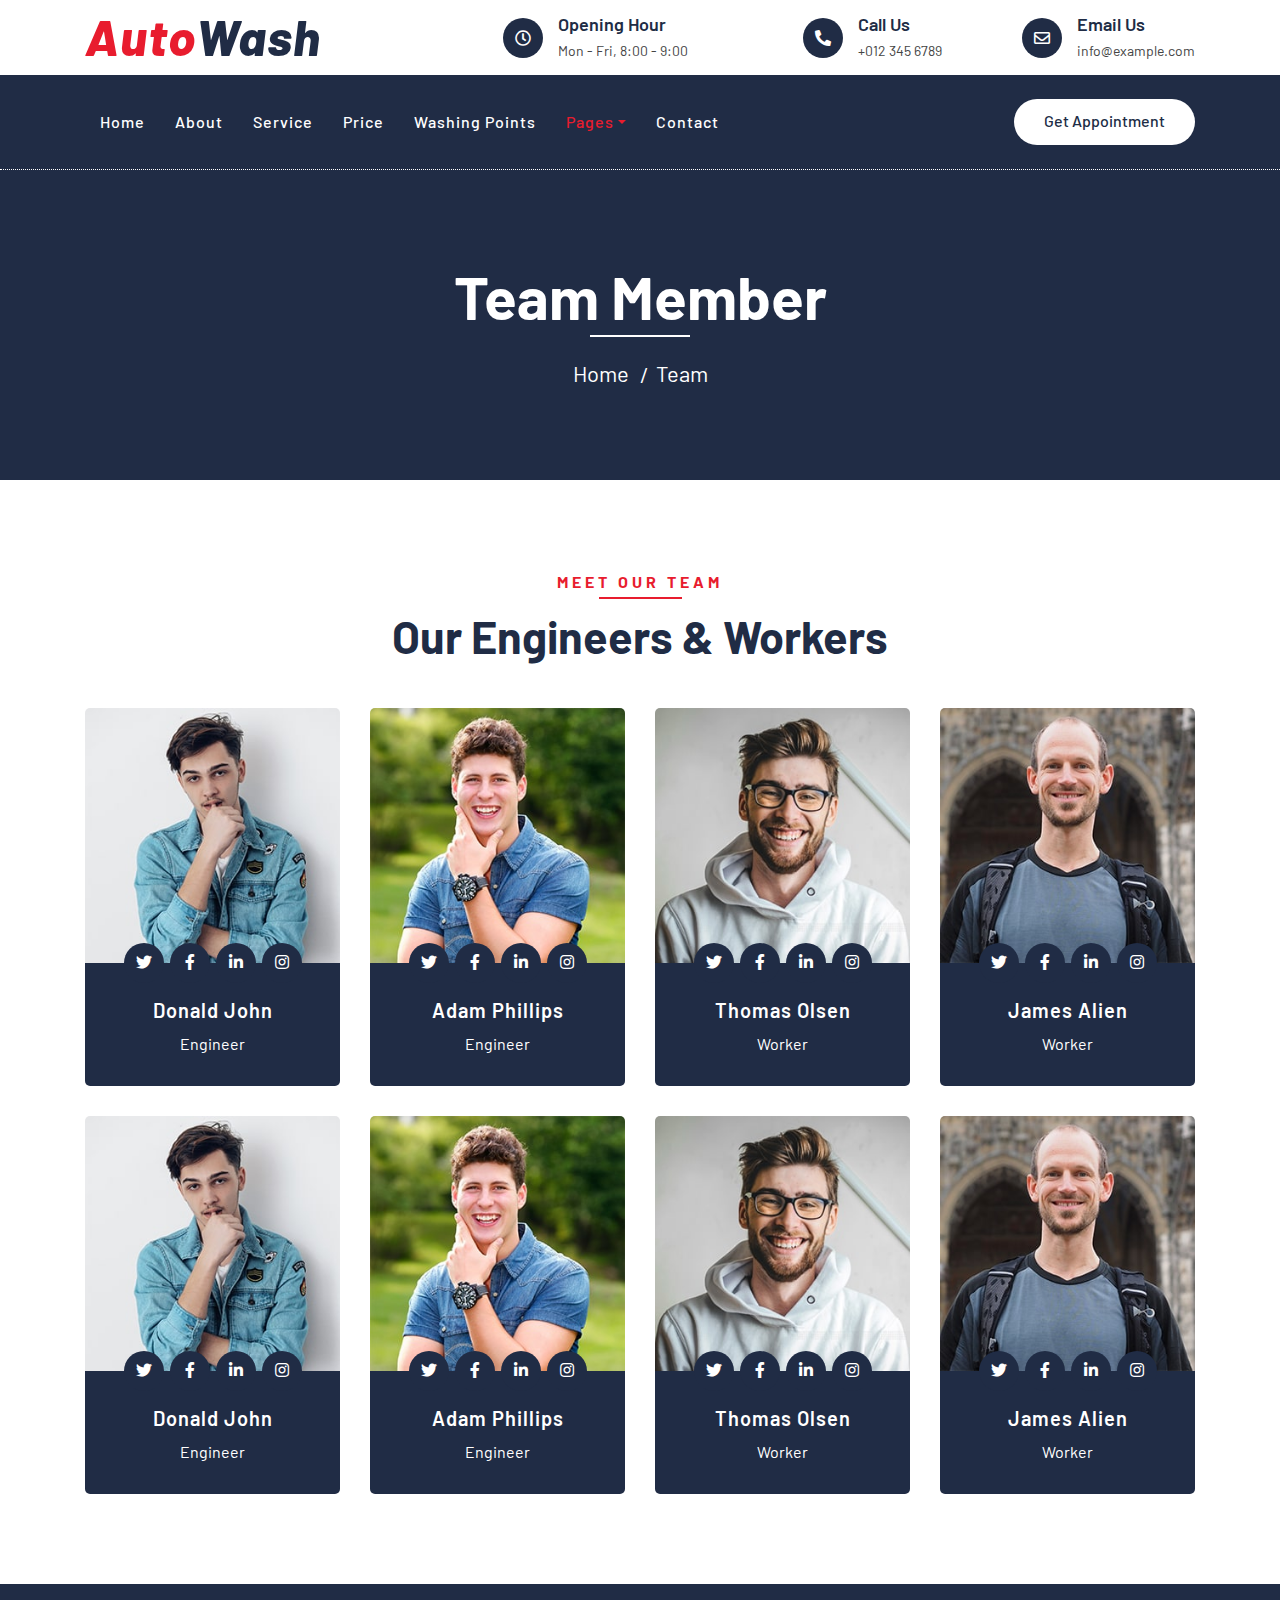
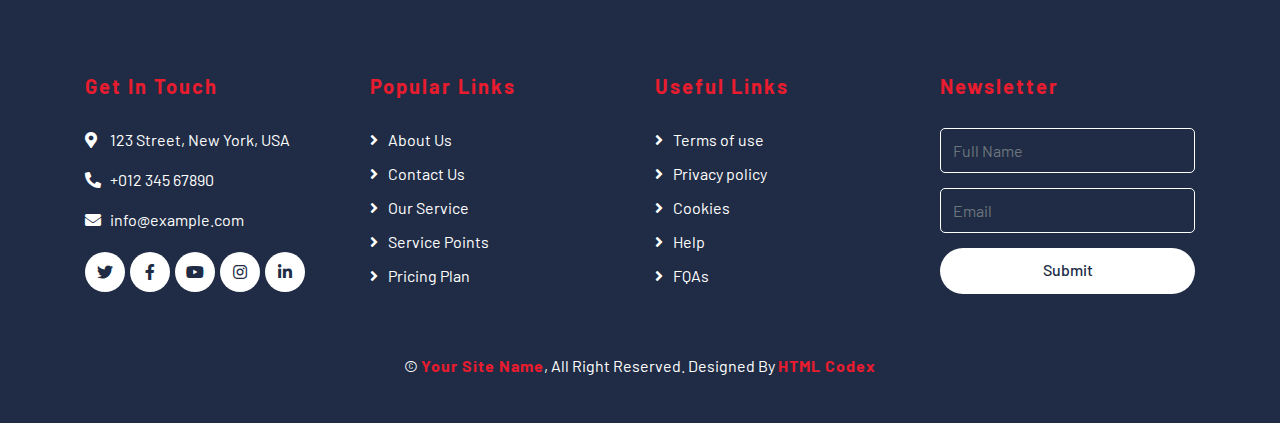
<file: team.html>
<!DOCTYPE html>
<html lang="en">
    <head>
        <meta charset="utf-8">
        <title>AutoWash - Car Wash Website Template</title>
        <meta content="width=device-width, initial-scale=1.0" name="viewport">
        <meta content="Free Website Template" name="keywords">
        <meta content="Free Website Template" name="description">

        <!-- Favicon -->
        <link href="img/favicon.ico" rel="icon">

        <!-- Google Font -->
        <link href="https://fonts.googleapis.com/css2?family=Barlow:wght@400;500;600;700;800;900&display=swap" rel="stylesheet"> 
        
        <!-- CSS Libraries -->
        <link href="https://stackpath.bootstrapcdn.com/bootstrap/4.4.1/css/bootstrap.min.css" rel="stylesheet">
        <link href="https://cdnjs.cloudflare.com/ajax/libs/font-awesome/5.10.0/css/all.min.css" rel="stylesheet">
        <link href="lib/flaticon/font/flaticon.css" rel="stylesheet">
        <link href="lib/animate/animate.min.css" rel="stylesheet">
        <link href="lib/owlcarousel/assets/owl.carousel.min.css" rel="stylesheet">

        <!-- Template Stylesheet -->
        <link href="css/style.css" rel="stylesheet">
    </head>

    <body>
        <!-- Top Bar Start -->
        <div class="top-bar">
            <div class="container">
                <div class="row align-items-center">
                    <div class="col-lg-4 col-md-12">
                        <div class="logo">
                            <a href="index.html">
                                <h1>Auto<span>Wash</span></h1>
                                <!-- <img src="img/logo.jpg" alt="Logo"> -->
                            </a>
                        </div>
                    </div>
                    <div class="col-lg-8 col-md-7 d-none d-lg-block">
                        <div class="row">
                            <div class="col-4">
                                <div class="top-bar-item">
                                    <div class="top-bar-icon">
                                        <i class="far fa-clock"></i>
                                    </div>
                                    <div class="top-bar-text">
                                        <h3>Opening Hour</h3>
                                        <p>Mon - Fri, 8:00 - 9:00</p>
                                    </div>
                                </div>
                            </div>
                            <div class="col-4">
                                <div class="top-bar-item">
                                    <div class="top-bar-icon">
                                        <i class="fa fa-phone-alt"></i>
                                    </div>
                                    <div class="top-bar-text">
                                        <h3>Call Us</h3>
                                        <p>+012 345 6789</p>
                                    </div>
                                </div>
                            </div>
                            <div class="col-4">
                                <div class="top-bar-item">
                                    <div class="top-bar-icon">
                                        <i class="far fa-envelope"></i>
                                    </div>
                                    <div class="top-bar-text">
                                        <h3>Email Us</h3>
                                        <p>info@example.com</p>
                                    </div>
                                </div>
                            </div>
                        </div>
                    </div>
                </div>
            </div>
        </div>
        <!-- Top Bar End -->

        <!-- Nav Bar Start -->
        <div class="nav-bar">
            <div class="container">
                <nav class="navbar navbar-expand-lg bg-dark navbar-dark">
                    <a href="#" class="navbar-brand">MENU</a>
                    <button type="button" class="navbar-toggler" data-toggle="collapse" data-target="#navbarCollapse">
                        <span class="navbar-toggler-icon"></span>
                    </button>

                    <div class="collapse navbar-collapse justify-content-between" id="navbarCollapse">
                        <div class="navbar-nav mr-auto">
                            <a href="index.html" class="nav-item nav-link">Home</a>
                            <a href="about.html" class="nav-item nav-link">About</a>
                            <a href="service.html" class="nav-item nav-link">Service</a>
                            <a href="price.html" class="nav-item nav-link">Price</a>
                            <a href="location.html" class="nav-item nav-link">Washing Points</a>
                            <div class="nav-item dropdown">
                                <a href="#" class="nav-link dropdown-toggle active" data-toggle="dropdown">Pages</a>
                                <div class="dropdown-menu">
                                    <a href="blog.html" class="dropdown-item">Blog Grid</a>
                                    <a href="single.html" class="dropdown-item">Detail Page</a>
                                    <a href="team.html" class="dropdown-item">Team Member</a>
                                    <a href="booking.html" class="dropdown-item">Schedule Booking</a>
                                </div>
                            </div>
                            <a href="contact.html" class="nav-item nav-link">Contact</a>
                        </div>
                        <div class="ml-auto">
                            <a class="btn btn-custom" href="#">Get Appointment</a>
                        </div>
                    </div>
                </nav>
            </div>
        </div>
        <!-- Nav Bar End -->
        
        
        <!-- Page Header Start -->
        <div class="page-header">
            <div class="container">
                <div class="row">
                    <div class="col-12">
                        <h2>Team Member</h2>
                    </div>
                    <div class="col-12">
                        <a href="">Home</a>
                        <a href="">Team</a>
                    </div>
                </div>
            </div>
        </div>
        <!-- Page Header End -->
        
        
        <!-- Team Start -->
        <div class="team">
            <div class="container">
                <div class="section-header text-center">
                    <p>Meet Our Team</p>
                    <h2>Our Engineers & Workers</h2>
                </div>
                <div class="row">
                    <div class="col-lg-3 col-md-6">
                        <div class="team-item">
                            <div class="team-img">
                                <img src="img/team-1.jpg" alt="Team Image">
                            </div>
                            <div class="team-text">
                                <h2>Donald John</h2>
                                <p>Engineer</p>
                                <div class="team-social">
                                    <a href=""><i class="fab fa-twitter"></i></a>
                                    <a href=""><i class="fab fa-facebook-f"></i></a>
                                    <a href=""><i class="fab fa-linkedin-in"></i></a>
                                    <a href=""><i class="fab fa-instagram"></i></a>
                                </div>
                            </div>
                        </div>
                    </div>
                    <div class="col-lg-3 col-md-6">
                        <div class="team-item">
                            <div class="team-img">
                                <img src="img/team-2.jpg" alt="Team Image">
                            </div>
                            <div class="team-text">
                                <h2>Adam Phillips</h2>
                                <p>Engineer</p>
                                <div class="team-social">
                                    <a href=""><i class="fab fa-twitter"></i></a>
                                    <a href=""><i class="fab fa-facebook-f"></i></a>
                                    <a href=""><i class="fab fa-linkedin-in"></i></a>
                                    <a href=""><i class="fab fa-instagram"></i></a>
                                </div>
                            </div>
                        </div>
                    </div>
                    <div class="col-lg-3 col-md-6">
                        <div class="team-item">
                            <div class="team-img">
                                <img src="img/team-3.jpg" alt="Team Image">
                            </div>
                            <div class="team-text">
                                <h2>Thomas Olsen</h2>
                                <p>Worker</p>
                                <div class="team-social">
                                    <a href=""><i class="fab fa-twitter"></i></a>
                                    <a href=""><i class="fab fa-facebook-f"></i></a>
                                    <a href=""><i class="fab fa-linkedin-in"></i></a>
                                    <a href=""><i class="fab fa-instagram"></i></a>
                                </div>
                            </div>
                        </div>
                    </div>
                    <div class="col-lg-3 col-md-6">
                        <div class="team-item">
                            <div class="team-img">
                                <img src="img/team-4.jpg" alt="Team Image">
                            </div>
                            <div class="team-text">
                                <h2>James Alien</h2>
                                <p>Worker</p>
                                <div class="team-social">
                                    <a href=""><i class="fab fa-twitter"></i></a>
                                    <a href=""><i class="fab fa-facebook-f"></i></a>
                                    <a href=""><i class="fab fa-linkedin-in"></i></a>
                                    <a href=""><i class="fab fa-instagram"></i></a>
                                </div>
                            </div>
                        </div>
                    </div>
                    <div class="col-lg-3 col-md-6">
                        <div class="team-item">
                            <div class="team-img">
                                <img src="img/team-1.jpg" alt="Team Image">
                            </div>
                            <div class="team-text">
                                <h2>Donald John</h2>
                                <p>Engineer</p>
                                <div class="team-social">
                                    <a href=""><i class="fab fa-twitter"></i></a>
                                    <a href=""><i class="fab fa-facebook-f"></i></a>
                                    <a href=""><i class="fab fa-linkedin-in"></i></a>
                                    <a href=""><i class="fab fa-instagram"></i></a>
                                </div>
                            </div>
                        </div>
                    </div>
                    <div class="col-lg-3 col-md-6">
                        <div class="team-item">
                            <div class="team-img">
                                <img src="img/team-2.jpg" alt="Team Image">
                            </div>
                            <div class="team-text">
                                <h2>Adam Phillips</h2>
                                <p>Engineer</p>
                                <div class="team-social">
                                    <a href=""><i class="fab fa-twitter"></i></a>
                                    <a href=""><i class="fab fa-facebook-f"></i></a>
                                    <a href=""><i class="fab fa-linkedin-in"></i></a>
                                    <a href=""><i class="fab fa-instagram"></i></a>
                                </div>
                            </div>
                        </div>
                    </div>
                    <div class="col-lg-3 col-md-6">
                        <div class="team-item">
                            <div class="team-img">
                                <img src="img/team-3.jpg" alt="Team Image">
                            </div>
                            <div class="team-text">
                                <h2>Thomas Olsen</h2>
                                <p>Worker</p>
                                <div class="team-social">
                                    <a href=""><i class="fab fa-twitter"></i></a>
                                    <a href=""><i class="fab fa-facebook-f"></i></a>
                                    <a href=""><i class="fab fa-linkedin-in"></i></a>
                                    <a href=""><i class="fab fa-instagram"></i></a>
                                </div>
                            </div>
                        </div>
                    </div>
                    <div class="col-lg-3 col-md-6">
                        <div class="team-item">
                            <div class="team-img">
                                <img src="img/team-4.jpg" alt="Team Image">
                            </div>
                            <div class="team-text">
                                <h2>James Alien</h2>
                                <p>Worker</p>
                                <div class="team-social">
                                    <a href=""><i class="fab fa-twitter"></i></a>
                                    <a href=""><i class="fab fa-facebook-f"></i></a>
                                    <a href=""><i class="fab fa-linkedin-in"></i></a>
                                    <a href=""><i class="fab fa-instagram"></i></a>
                                </div>
                            </div>
                        </div>
                    </div>
                </div>
            </div>
        </div>
        <!-- Team End -->


        <!-- Footer Start -->
        <div class="footer">
            <div class="container">
                <div class="row">
                    <div class="col-lg-3 col-md-6">
                        <div class="footer-contact">
                            <h2>Get In Touch</h2>
                            <p><i class="fa fa-map-marker-alt"></i>123 Street, New York, USA</p>
                            <p><i class="fa fa-phone-alt"></i>+012 345 67890</p>
                            <p><i class="fa fa-envelope"></i>info@example.com</p>
                            <div class="footer-social">
                                <a class="btn" href=""><i class="fab fa-twitter"></i></a>
                                <a class="btn" href=""><i class="fab fa-facebook-f"></i></a>
                                <a class="btn" href=""><i class="fab fa-youtube"></i></a>
                                <a class="btn" href=""><i class="fab fa-instagram"></i></a>
                                <a class="btn" href=""><i class="fab fa-linkedin-in"></i></a>
                            </div>
                        </div>
                    </div>
                    <div class="col-lg-3 col-md-6">
                        <div class="footer-link">
                            <h2>Popular Links</h2>
                            <a href="">About Us</a>
                            <a href="">Contact Us</a>
                            <a href="">Our Service</a>
                            <a href="">Service Points</a>
                            <a href="">Pricing Plan</a>
                        </div>
                    </div>
                    <div class="col-lg-3 col-md-6">
                        <div class="footer-link">
                            <h2>Useful Links</h2>
                            <a href="">Terms of use</a>
                            <a href="">Privacy policy</a>
                            <a href="">Cookies</a>
                            <a href="">Help</a>
                            <a href="">FQAs</a>
                        </div>
                    </div>
                    <div class="col-lg-3 col-md-6">
                        <div class="footer-newsletter">
                            <h2>Newsletter</h2>
                            <form>
                                <input class="form-control" placeholder="Full Name">
                                <input class="form-control" placeholder="Email">
                                <button class="btn btn-custom">Submit</button>
                            </form>
                        </div>
                    </div>
                </div>
            </div>
            <div class="container copyright">
                <p>&copy; <a href="#">Your Site Name</a>, All Right Reserved. Designed By <a href="https://htmlcodex.com">HTML Codex</a></p>
            </div>
        </div>
        <!-- Footer End -->
        
        <!-- Back to top button -->
        <a href="#" class="back-to-top"><i class="fa fa-chevron-up"></i></a>
        
        <!-- Pre Loader -->
        <div id="loader" class="show">
            <div class="loader"></div>
        </div>

        <!-- JavaScript Libraries -->
        <script src="https://code.jquery.com/jquery-3.4.1.min.js"></script>
        <script src="https://stackpath.bootstrapcdn.com/bootstrap/4.4.1/js/bootstrap.bundle.min.js"></script>
        <script src="lib/easing/easing.min.js"></script>
        <script src="lib/owlcarousel/owl.carousel.min.js"></script>
        <script src="lib/waypoints/waypoints.min.js"></script>
        <script src="lib/counterup/counterup.min.js"></script>
        
        <!-- Contact Javascript File -->
        <script src="mail/jqBootstrapValidation.min.js"></script>
        <script src="mail/contact.js"></script>

        <!-- Template Javascript -->
        <script src="js/main.js"></script>
    </body>
</html>
</file>
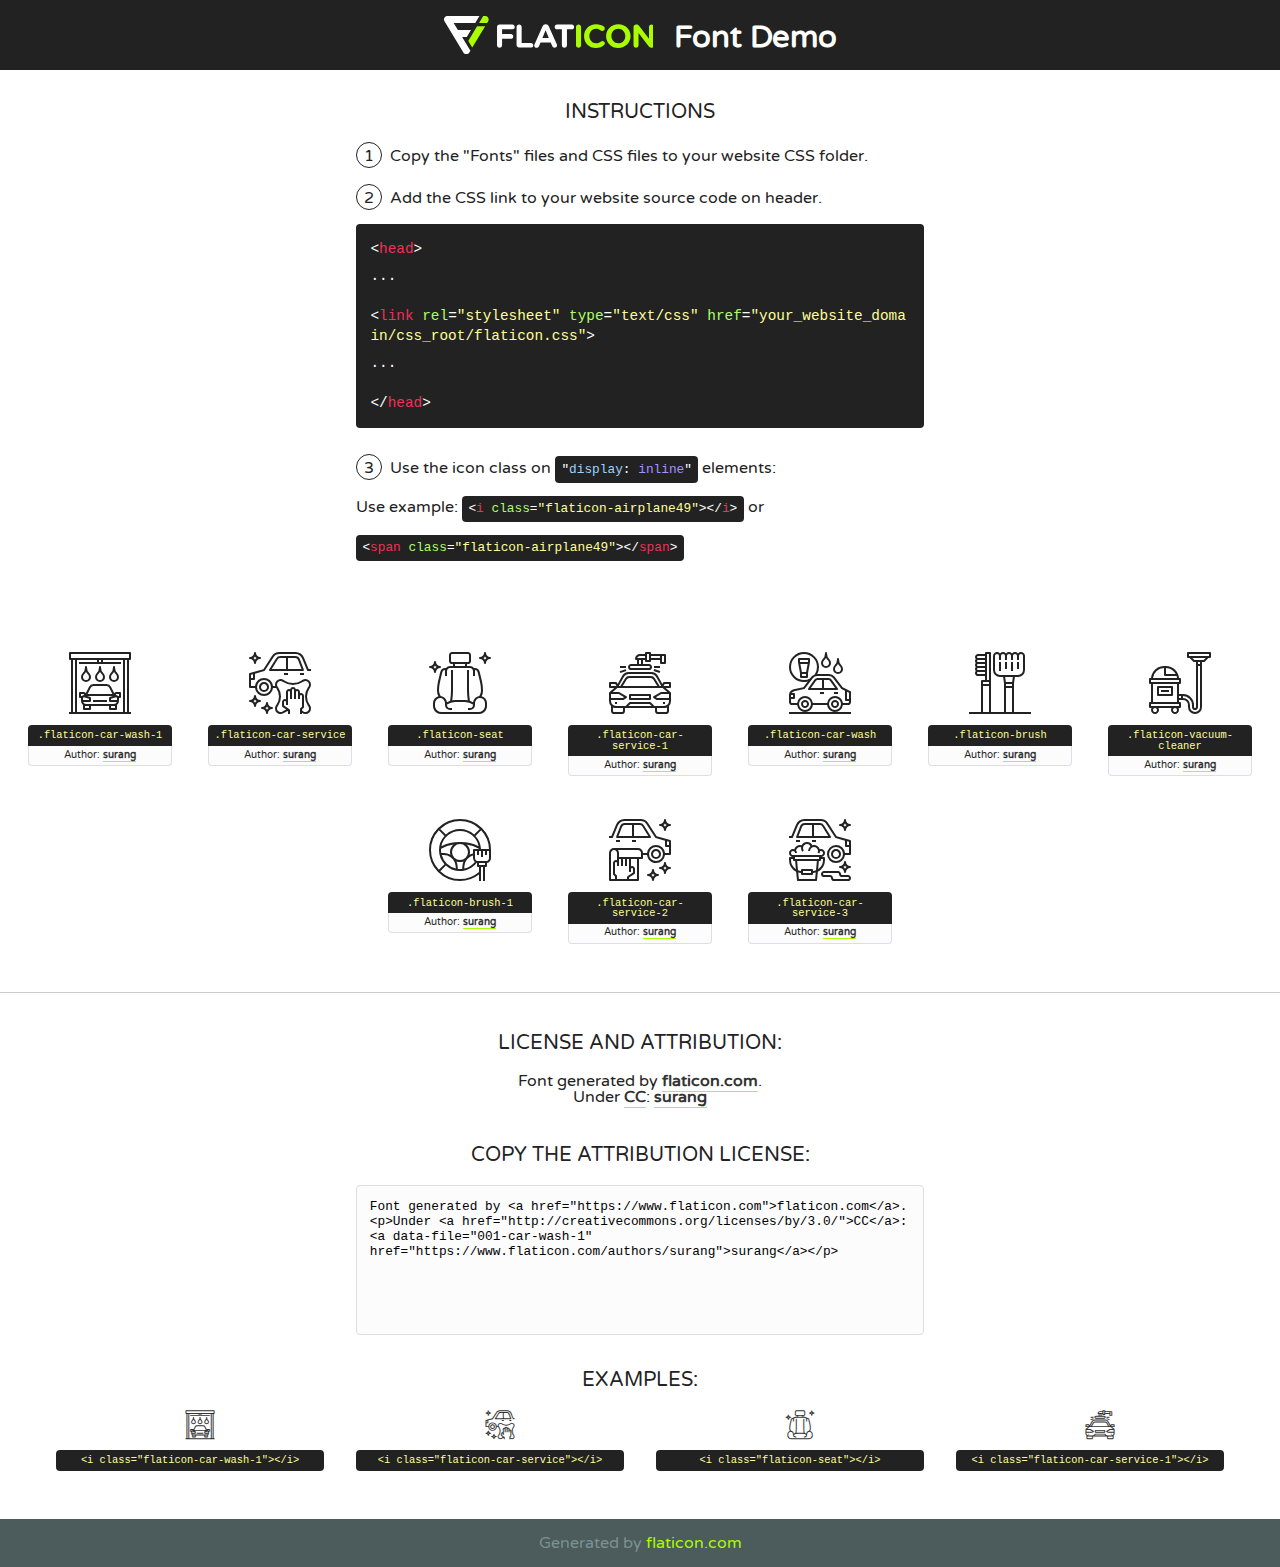
<file: lib/flaticon/font/flaticon.html>
<!DOCTYPE html>
<!--
  Flaticon icon font: Flaticon
  Creation date: 11/10/2020 08:08
-->
<html>
<!DOCTYPE html>
<html>

<head>
    <title>Flaticon WebFont</title>
    <link href="http://fonts.googleapis.com/css?family=Varela+Round" rel="stylesheet" type="text/css" />
    <link rel="stylesheet" type="text/css" href="flaticon.css">
    <meta charset="UTF-8">
    <style>
    html, body, div, span, applet, object, iframe,
    h1, h2, h3, h4, h5, h6, p, blockquote, pre,
    a, abbr, acronym, address, big, cite, code,
    del, dfn, em, img, ins, kbd, q, s, samp,
    small, strike, strong, sub, sup, tt, var,
    b, u, i, center,
    dl, dt, dd, ol, ul, li,
    fieldset, form, label, legend,
    table, caption, tbody, tfoot, thead, tr, th, td,
    article, aside, canvas, details, embed, 
    figure, figcaption, footer, header, hgroup, 
    menu, nav, output, ruby, section, summary,
    time, mark, audio, video {
        margin: 0;
        padding: 0;
        border: 0;
        font-size: 100%;
        font: inherit;
        vertical-align: baseline;
    }
    /* HTML5 display-role reset for older browsers */
    article, aside, details, figcaption, figure, 
    footer, header, hgroup, menu, nav, section {
        display: block;
    }
    body {
        line-height: 1;
    }
    ol, ul {
        list-style: none;
    }
    blockquote, q {
        quotes: none;
    }
    blockquote:before, blockquote:after,
    q:before, q:after {
        content: '';
        content: none;
    }
    table {
        border-collapse: collapse;
        border-spacing: 0;
    }
    body {
        font-family: 'Varela Round', Helvetica, Arial, sans-serif;
        font-size: 16px;
        color: #222;
    }
    a {
        color: #333;
        border-bottom: 1px solid #a9fd00;
        font-weight: bold;
        text-decoration: none;
    }
    * {
        -moz-box-sizing: border-box;
        -webkit-box-sizing: border-box;
        box-sizing: border-box;
        margin: 0;
        padding: 0;
    }
    [class^="flaticon-"]:before, [class*=" flaticon-"]:before, [class^="flaticon-"]:after, [class*=" flaticon-"]:after {
        font-family: Flaticon;
        font-size: 30px;
        font-style: normal;
        margin-left: 20px;
        color: #333;
    }
    .wrapper {
        max-width: 600px;
        margin: auto;
        padding: 0 1em;
    }
    .title {
        font-size: 1.25em;
        text-align: center;
        margin-bottom: 1em;
        text-transform: uppercase;
    }
    header {
        text-align: center;
        background-color: #222;
        color: #fff;
        padding: 1em;
    }
    header .logo {
        width: 210px;
        height: 38px;
        display: inline-block;
        vertical-align: middle;
        margin-right: 1em;
        border: none;
    }
    header strong {
        font-size: 1.95em;
        font-weight: bold;
        vertical-align: middle;
        margin-top: 5px;
        display: inline-block;
    }
    .demo {
        margin: 2em auto;
        line-height: 1.25em;
    }
    .demo ul li {
        margin-bottom: 1em;
    }
    .demo ul li .num {
        color: #222;
        border-radius: 20px;
        display: inline-block;
        width: 26px;
        padding: 3px;
        height: 26px;
        text-align: center;
        margin-right: 0.5em;
        border: 1px solid #222;
    }
    .demo ul li code {
        background-color: #222;
        border-radius: 4px;
        padding: 0.25em 0.5em;
        display: inline-block;
        color: #fff;
        font-family: Consolas,Monaco,Lucida Console,Liberation Mono,DejaVu Sans Mono,Bitstream Vera Sans Mono,Courier New, monospace;
        font-weight: lighter;
        margin-top: 1em;
        font-size: 0.8em;
        word-break: break-all;
    }
    .demo ul li code.big {
        padding: 1em;
        font-size: 0.9em;
    }
    .demo ul li code .red {
        color: #EF3159;
    }
    .demo ul li code .green {
        color: #ACFF65;
    }
    .demo ul li code .yellow {
        color: #FFFF99;
    }
    .demo ul li code .blue {
        color: #99D3FF;
    }
    .demo ul li code .purple {
        color: #A295FF;
    }
    .demo ul li code .dots {
        margin-top: 0.5em;
        display: block;
    }
    #glyphs {
        border-bottom: 1px solid #ccc;
        padding: 2em 0;
        text-align: center;
    }
    .glyph {
        display: inline-block;
        width: 9em;
        margin: 1em;
        text-align: center;
        vertical-align: top;
        background: #FFF;
    }
    .glyph .glyph-icon {
        padding: 10px;
        display: block;
        font-family:"Flaticon";
        font-size: 64px;
        line-height: 1;
    }
    .glyph .glyph-icon:before {
        font-size: 64px;
        color: #222;
        margin-left: 0;
    }
    .class-name {
        font-size: 0.65em;
        background-color: #222;
        color: #fff;
        border-radius: 4px 4px 0 0;
        padding: 0.5em;
        color: #FFFF99;
        font-family: Consolas,Monaco,Lucida Console,Liberation Mono,DejaVu Sans Mono,Bitstream Vera Sans Mono,Courier New, monospace;
    }
    .author-name {
        font-size: 0.6em;
        background-color: #fcfcfd;
        border: 1px solid #DEDEE4;
        border-top: 0;
        border-radius: 0 0 4px 4px;
        padding: 0.5em;
    }
    .class-name:last-child {
        font-size: 10px;
        color:#888;
    }
    .class-name:last-child a {
        font-size: 10px;
        color:#555;
    }
    .class-name:last-child a:hover {
        color:#a9fd00;
    }
    .glyph > input {
        display: block;
        width: 100px;
        margin: 5px auto;
        text-align: center;
        font-size: 12px;
        cursor: text;
    }
    .glyph > input.icon-input {
        font-family:"Flaticon";
        font-size: 16px;
        margin-bottom: 10px;
    }
    .attribution .title {
        margin-top: 2em;
    }
    .attribution textarea {
        background-color: #fcfcfd;
        padding: 1em;
        border: none;
        box-shadow: none;
        border: 1px solid #DEDEE4;
        border-radius: 4px;
        resize: none;
        width: 100%;
        height: 150px;
        font-size: 0.8em;
        font-family: Consolas,Monaco,Lucida Console,Liberation Mono,DejaVu Sans Mono,Bitstream Vera Sans Mono,Courier New, monospace;
        -webkit-appearance: none;
    }
    .iconsuse {
        margin: 2em auto;
        text-align: center;
        max-width: 1200px;
    }
    .iconsuse:after {
        content: '';
        display: table;
        clear: both;
    }
    .iconsuse .image {
        float: left;
        width: 25%;
        padding: 0 1em;
    }
    .iconsuse .image p {
        margin-bottom: 1em;
    }
    .iconsuse .image span {
        display: block;
        font-size: 0.65em;
        background-color: #222;
        color: #fff;
        border-radius: 4px;
        padding: 0.5em;
        color: #FFFF99;
        margin-top: 1em;
        font-family: Consolas,Monaco,Lucida Console,Liberation Mono,DejaVu Sans Mono,Bitstream Vera Sans Mono,Courier New, monospace;
    }
    #footer {
        text-align: center;
        background-color: #4C5B5C;
        color: #7c9192;
        padding: 1em;
    }
    #footer a {
        border: none;
        color: #a9fd00;
        font-weight: normal;
    }
    @media (max-width: 960px) {
        .iconsuse .image {
            width: 50%;
        }
    }
    @media (max-width: 560px) {
        .iconsuse .image {
            width: 100%;
        }
    }
    </style>
</head>

<body class="characters-off">

    <header>
        <a href="https://www.flaticon.com" target="_blank" class="logo">
            <svg version="1.1" xmlns="http://www.w3.org/2000/svg" xmlns:xlink="http://www.w3.org/1999/xlink" xmlns:a="http://ns.adobe.com/AdobeSVGViewerExtensions/3.0/" viewBox="0 0 560.875 102.036" enable-background="new 0 0 560.875 102.036" xml:space="preserve">
                <defs>
                </defs>
                <g>
                    <g class="letters">
                        <path fill="#ffffff" d="M141.596,29.675c0-3.777,2.985-6.767,6.764-6.767h34.438c3.426,0,6.15,2.728,6.15,6.15
                        c0,3.43-2.724,6.149-6.15,6.149h-27.674v13.091h23.719c3.429,0,6.151,2.724,6.151,6.15c0,3.43-2.723,6.149-6.151,6.149h-23.719
                        v17.574c0,3.773-2.986,6.761-6.764,6.761c-3.779,0-6.764-2.989-6.764-6.761V29.675z"></path>
                        <path fill="#ffffff" d="M193.844,29.149c0-3.781,2.985-6.767,6.764-6.767c3.776,0,6.763,2.985,6.763,6.767v42.957h25.039
                        c3.426,0,6.149,2.726,6.149,6.153c0,3.425-2.723,6.15-6.149,6.15h-31.802c-3.779,0-6.764-2.986-6.764-6.768V29.149z"></path>
                        <path fill="#ffffff" d="M241.891,75.71l21.438-48.407c1.492-3.341,4.215-5.357,7.906-5.357h0.792
                        c3.686,0,6.323,2.017,7.815,5.357l21.439,48.407c0.436,0.967,0.701,1.845,0.701,2.723c0,3.602-2.809,6.501-6.414,6.501
                        c-3.161,0-5.269-1.845-6.499-4.655l-4.132-9.661h-27.059l-4.301,10.102c-1.144,2.631-3.426,4.214-6.237,4.214
                        c-3.517,0-6.24-2.81-6.24-6.325C241.1,77.64,241.451,76.677,241.891,75.71z M279.932,58.666l-8.521-20.297l-8.526,20.297H279.932
                        z"></path>
                        <path fill="#ffffff" d="M314.864,35.387H301.86c-3.429,0-6.239-2.813-6.239-6.238c0-3.429,2.811-6.24,6.239-6.24h39.533
                        c3.426,0,6.237,2.811,6.237,6.24c0,3.425-2.811,6.238-6.237,6.238h-13.001v42.785c0,3.773-2.99,6.761-6.764,6.761
                        c-3.779,0-6.764-2.989-6.764-6.761V35.387z"></path>
                        <path fill="#A9FD00" d="M352.615,29.149c0-3.781,2.985-6.767,6.767-6.767c3.774,0,6.761,2.985,6.761,6.767v49.024
                        c0,3.773-2.987,6.761-6.761,6.761c-3.781,0-6.767-2.989-6.767-6.761V29.149z"></path>
                        <path fill="#A9FD00" d="M374.132,53.836v-0.179c0-17.481,13.178-31.801,32.065-31.801c9.22,0,15.459,2.458,20.557,6.238
                        c1.402,1.054,2.637,2.985,2.637,5.357c0,3.692-2.985,6.59-6.681,6.59c-1.845,0-3.071-0.702-4.044-1.319
                        c-3.776-2.813-7.729-4.393-12.562-4.393c-10.364,0-17.831,8.611-17.831,19.154v0.173c0,10.542,7.291,19.329,17.831,19.329
                        c5.715,0,9.492-1.756,13.359-4.834c1.049-0.874,2.458-1.491,4.039-1.491c3.429,0,6.325,2.813,6.325,6.236
                        c0,2.106-1.056,3.78-2.282,4.834c-5.539,4.834-12.036,7.733-21.878,7.733C387.572,85.464,374.132,71.493,374.132,53.836z"></path>
                        <path fill="#A9FD00" d="M433.009,53.836v-0.179c0-17.481,13.79-31.801,32.766-31.801c18.981,0,32.592,14.143,32.592,31.628v0.173
                        c0,17.483-13.785,31.807-32.769,31.807C446.625,85.464,433.009,71.32,433.009,53.836z M484.224,53.836v-0.179
                        c0-10.539-7.725-19.326-18.626-19.326c-10.893,0-18.449,8.611-18.449,19.154v0.173c0,10.542,7.73,19.329,18.626,19.329
                        C476.676,72.986,484.224,64.378,484.224,53.836z"></path>
                        <path fill="#A9FD00" d="M506.233,29.321c0-3.774,2.99-6.763,6.767-6.763h1.401c3.252,0,5.183,1.583,7.029,3.953l26.093,34.265
                        V29.059c0-3.692,2.99-6.677,6.681-6.677c3.683,0,6.671,2.985,6.671,6.677v48.934c0,3.78-2.987,6.765-6.764,6.765h-0.436
                        c-3.257,0-5.188-1.581-7.034-3.953l-27.056-35.492v32.944c0,3.687-2.985,6.676-6.678,6.676c-3.683,0-6.673-2.989-6.673-6.676
                        V29.321z"></path>
                    </g>
                    <g class="insignia">
                        <path fill="#ffffff" d="M48.372,56.137h12.517l11.156-18.537H37.186L25.688,18.539h57.825L94.668,0H9.271
                        C5.925,0,2.842,1.801,1.198,4.716c-1.644,2.907-1.593,6.482,0.134,9.343l50.38,83.501c1.678,2.781,4.689,4.476,7.938,4.476
                        c3.246,0,6.257-1.695,7.935-4.476l2.898-4.804L48.372,56.137z"></path>
                        <g class="i">
                            <path fill="#A9FD00" d="M93.575,18.539h0.031v0.004l21.652,0.004l2.705-4.488c1.727-2.861,1.778-6.436,0.133-9.343
                            C116.454,1.801,113.371,0,110.026,0h-5.294L93.575,18.539z"></path>
                            <polygon fill="#A9FD00" points="88.291,27.356 64.725,66.486 75.519,84.404 109.942,27.356"></polygon>
                        </g>
                    </g>
                </g>
            </svg>
        </a>
        <strong>Font Demo</strong>
    </header>


    <section class="demo wrapper">

        <p class="title">Instructions</p>

        <ul>
            <li>
                <span class="num">1</span>Copy the "Fonts" files and CSS files to your website CSS folder.
            </li>
            <li>
                <span class="num">2</span>Add the CSS link to your website source code on header.
                <code class="big">
                    &lt;<span class="red">head</span>&gt;
                    <br/><span class="dots">...</span>
                    <br/>&lt;<span class="red">link</span> <span class="green">rel</span>=<span class="yellow">"stylesheet"</span> <span class="green">type</span>=<span class="yellow">"text/css"</span> <span class="green">href</span>=<span class="yellow">"your_website_domain/css_root/flaticon.css"</span>&gt;
                    <br/><span class="dots">...</span>
                    <br/>&lt;/<span class="red">head</span>&gt;
                </code>
            </li>

            <li>
                <p>
                    <span class="num">3</span>Use the icon class on <code>"<span class="blue">display</span>:<span class="purple"> inline</span>"</code> elements:
                    <br />
                    Use example: <code>&lt;<span class="red">i</span> <span class="green">class</span>=<span class="yellow">&quot;flaticon-airplane49&quot;</span>&gt;&lt;/<span class="red">i</span>&gt;</code> or <code>&lt;<span class="red">span</span> <span class="green">class</span>=<span class="yellow">&quot;flaticon-airplane49&quot;</span>&gt;&lt;/<span class="red">span</span>&gt;</code>
            </li>
        </ul>

    </section>




   <section id="glyphs">          
    
      
        <div class="glyph"><div class="glyph-icon flaticon-car-wash-1"></div>
            <div class="class-name">.flaticon-car-wash-1</div>
            <div class="author-name">Author: <a data-file="001-car-wash-1" href="https://www.flaticon.com/authors/surang">surang</a> </div> 
        </div>        
        
        <div class="glyph"><div class="glyph-icon flaticon-car-service"></div>
            <div class="class-name">.flaticon-car-service</div>
            <div class="author-name">Author: <a data-file="002-car-service" href="https://www.flaticon.com/authors/surang">surang</a> </div> 
        </div>        
        
        <div class="glyph"><div class="glyph-icon flaticon-seat"></div>
            <div class="class-name">.flaticon-seat</div>
            <div class="author-name">Author: <a data-file="003-seat" href="https://www.flaticon.com/authors/surang">surang</a> </div> 
        </div>        
        
        <div class="glyph"><div class="glyph-icon flaticon-car-service-1"></div>
            <div class="class-name">.flaticon-car-service-1</div>
            <div class="author-name">Author: <a data-file="004-car-service-1" href="https://www.flaticon.com/authors/surang">surang</a> </div> 
        </div>        
        
        <div class="glyph"><div class="glyph-icon flaticon-car-wash"></div>
            <div class="class-name">.flaticon-car-wash</div>
            <div class="author-name">Author: <a data-file="005-car-wash" href="https://www.flaticon.com/authors/surang">surang</a> </div> 
        </div>        
        
        <div class="glyph"><div class="glyph-icon flaticon-brush"></div>
            <div class="class-name">.flaticon-brush</div>
            <div class="author-name">Author: <a data-file="006-brush" href="https://www.flaticon.com/authors/surang">surang</a> </div> 
        </div>        
        
        <div class="glyph"><div class="glyph-icon flaticon-vacuum-cleaner"></div>
            <div class="class-name">.flaticon-vacuum-cleaner</div>
            <div class="author-name">Author: <a data-file="007-vacuum-cleaner" href="https://www.flaticon.com/authors/surang">surang</a> </div> 
        </div>        
        
        <div class="glyph"><div class="glyph-icon flaticon-brush-1"></div>
            <div class="class-name">.flaticon-brush-1</div>
            <div class="author-name">Author: <a data-file="008-brush-1" href="https://www.flaticon.com/authors/surang">surang</a> </div> 
        </div>        
        
        <div class="glyph"><div class="glyph-icon flaticon-car-service-2"></div>
            <div class="class-name">.flaticon-car-service-2</div>
            <div class="author-name">Author: <a data-file="009-car-service-2" href="https://www.flaticon.com/authors/surang">surang</a> </div> 
        </div>        
        
        <div class="glyph"><div class="glyph-icon flaticon-car-service-3"></div>
            <div class="class-name">.flaticon-car-service-3</div>
            <div class="author-name">Author: <a data-file="010-car-service-3" href="https://www.flaticon.com/authors/surang">surang</a> </div> 
        </div>        
        

    </section>



    <section class="attribution wrapper"   style="text-align:center;">

      <div class="title">License and attribution:</div><div class="attrDiv">Font generated by <a href="https://www.flaticon.com">flaticon.com</a>. <div><p>Under <a href="http://creativecommons.org/licenses/by/3.0/">CC</a>: <a data-file="001-car-wash-1" href="https://www.flaticon.com/authors/surang">surang</a></p>  </div>
      </div>
      <div class="title">Copy the Attribution License:</div>

    <textarea onclick="this.focus();this.select();">Font generated by &lt;a href=&quot;https://www.flaticon.com&quot;&gt;flaticon.com&lt;/a&gt;. <p>Under <a href="http://creativecommons.org/licenses/by/3.0/">CC</a>: <a data-file="001-car-wash-1" href="https://www.flaticon.com/authors/surang">surang</a></p>  
     </textarea>

    </section>

    <section class="iconsuse">

          <div class="title">Examples:</div>            
             
            <div class="image">
                <p>
                    <i class="glyph-icon flaticon-car-wash-1"></i> 
                    <span>&lt;i class=&quot;flaticon-car-wash-1&quot;&gt;&lt;/i&gt;</span>
                </p>
            </div>
            
            <div class="image">
                <p>
                    <i class="glyph-icon flaticon-car-service"></i> 
                    <span>&lt;i class=&quot;flaticon-car-service&quot;&gt;&lt;/i&gt;</span>
                </p>
            </div>
            
            <div class="image">
                <p>
                    <i class="glyph-icon flaticon-seat"></i> 
                    <span>&lt;i class=&quot;flaticon-seat&quot;&gt;&lt;/i&gt;</span>
                </p>
            </div>
            
            <div class="image">
                <p>
                    <i class="glyph-icon flaticon-car-service-1"></i> 
                    <span>&lt;i class=&quot;flaticon-car-service-1&quot;&gt;&lt;/i&gt;</span>
                </p>
            </div>
                       
        </div>
                            
    </section>

<div id="footer">
    <div>Generated by <a href="https://www.flaticon.com">flaticon.com</a>
    </div>
</div>



</body>
</html>
</file>
<file: lib/flaticon/font/flaticon.css>
/*
  	Flaticon icon font: Flaticon
  	Creation date: 11/10/2020 08:08
  	*/

@font-face {
  font-family: "Flaticon";
  src: url("./Flaticon.eot");
  src: url("./Flaticon.eot?#iefix") format("embedded-opentype"),
       url("./Flaticon.woff2") format("woff2"),
       url("./Flaticon.woff") format("woff"),
       url("./Flaticon.ttf") format("truetype"),
       url("./Flaticon.svg#Flaticon") format("svg");
  font-weight: normal;
  font-style: normal;
}

@media screen and (-webkit-min-device-pixel-ratio:0) {
  @font-face {
    font-family: "Flaticon";
    src: url("./Flaticon.svg#Flaticon") format("svg");
  }
}

[class^="flaticon-"]:before, [class*=" flaticon-"]:before,
[class^="flaticon-"]:after, [class*=" flaticon-"]:after {   
  font-family: Flaticon;
        font-size: 20px;
font-style: normal;
margin-left: 20px;
}

.flaticon-car-wash-1:before { content: "\f100"; }
.flaticon-car-service:before { content: "\f101"; }
.flaticon-seat:before { content: "\f102"; }
.flaticon-car-service-1:before { content: "\f103"; }
.flaticon-car-wash:before { content: "\f104"; }
.flaticon-brush:before { content: "\f105"; }
.flaticon-vacuum-cleaner:before { content: "\f106"; }
.flaticon-brush-1:before { content: "\f107"; }
.flaticon-car-service-2:before { content: "\f108"; }
.flaticon-car-service-3:before { content: "\f109"; }
</file>
<file: css/style.css>
/*******************************/
/********* General CSS *********/
/*******************************/
body {
    color: #444444;
    font-weight: 400;
    background: #ffffff;
    font-family: 'Barlow', sans-serif;
}

h1,
h2, 
h3, 
h4,
h5, 
h6 {
    color: #202C45;
}

a {
    color: #202C45;
    transition: .3s;
}

a:hover,
a:active,
a:focus {
    color: #E81C2E;
    outline: none;
    text-decoration: none;
}

.btn.btn-custom {
    padding: 10px 30px 12px 30px;
    text-align: center; 
    font-size: 16px;
    font-weight: 500;
    color: #ffffff;
    background: #E81C2E;
    border: none;
    border-radius: 60px;
    box-shadow: inset 0 0 0 0 #202C45;
    transition: ease-out 0.5s;
    -webkit-transition: ease-out 0.5s;
    -moz-transition: ease-out 0.5s;
}

.btn.btn-custom:hover {
    color: #E81C2E;
    background: #202C45;
    box-shadow: inset 200px 0 0 0 #202C45;
}

.btn:focus,
.form-control:focus {
    box-shadow: none;
}

.container-fluid {
    max-width: 1366px;
}

[class^="flaticon-"]:before, [class*=" flaticon-"]:before,
[class^="flaticon-"]:after, [class*=" flaticon-"]:after {   
    font-size: inherit;
    margin-left: 0;
}


/**********************************/
/****** Loader & Back to Top ******/
/**********************************/
#loader {
    position: fixed;
    top: 0;
    right: 0;
    bottom: 0;
    left: 0;
    display: flex;
    align-items: center;
    justify-content: center;
    background: #ffffff;
    opacity: 0;
    visibility: hidden;
    -webkit-transition: opacity .3s ease-out, visibility 0s linear .3s;
    -o-transition: opacity .3s ease-out, visibility 0s linear .3s;
    transition: opacity .3s ease-out, visibility 0s linear .3s;
    z-index: 999;
}

#loader.show {
    -webkit-transition: opacity .6s ease-out, visibility 0s linear 0s;
    -o-transition: opacity .6s ease-out, visibility 0s linear 0s;
    transition: opacity .6s ease-out, visibility 0s linear 0s;
    visibility: visible;
    opacity: 1;
}

#loader .loader {
    position: relative;
    width: 45px;
    height: 45px;
    border: 5px solid #dddddd;
    border-top: 5px solid #E81C2E;
    border-radius: 50%;
    -webkit-animation: spin 2s linear infinite;
    animation: spin 2s linear infinite;
}

@-webkit-keyframes spin {
    0% { -webkit-transform: rotate(0deg); }
    100% { -webkit-transform: rotate(360deg); }
}

@keyframes spin {
    0% { transform: rotate(0deg); }
    100% { transform: rotate(360deg); }
}

.back-to-top {
    position: fixed;
    display: none;
    width: 44px;
    height: 44px;
    text-align: center;
    line-height: 1;
    font-size: 22px;
    right: 15px;
    bottom: 15px;
    transition: .5s;
    background: #E81C2E;
    border-radius: 44px;
    z-index: 9;
}

.back-to-top i {
    color: #ffffff;
    padding-top: 10px;
}

.back-to-top:hover {
    background: #202C45;
}


/**********************************/
/********** Top Bar CSS ***********/
/**********************************/
.top-bar {
    position: relative;
    height: 75px;
    display: flex;
    align-items: center;
    background: #ffffff;
}

.top-bar .logo {
    text-align: left;
    overflow: hidden;
}

.top-bar .logo h1 {
    margin: -4px 0 0 0;
    color: #E81C2E;
    font-size: 50px;
    line-height: 50px;
    font-weight: 800;
    letter-spacing: 1px;
    font-style: italic;
}

.top-bar .logo h1 span {
    color: #202C45;
}

.top-bar .logo img {
    max-width: 100%;
    max-height: 60px;
}

.top-bar .top-bar-item {
    display: flex;
    align-items: center;
    justify-content: flex-end;
}

.top-bar .top-bar-icon {
    width: 40px;
    height: 40px;
    display: flex;
    align-items: center;
    justify-content: center;
    background: #202C45;
    border-radius: 40px;
}

.top-bar .top-bar-icon i {
    margin: 0;
    color: #ffffff;
    font-size: 16px;
}

.top-bar .top-bar-text {
    padding-left: 15px;
}

.top-bar .top-bar-text h3 {
    margin: 0 0 5px 0;
    font-size: 18px;
    font-weight: 600;
}

.top-bar .top-bar-text p {
    margin: 0;
    font-size: 14px;
    font-weight: 400;
}

@media (max-width: 991.98px) {
    .top-bar .logo {
        text-align: center;
    }
}


/**********************************/
/*********** Nav Bar CSS **********/
/**********************************/
.nav-bar {
    position: relative;
    background: #202C45;
}

.nav-bar.nav-sticky {
    position: fixed;
    width: 100%;
    top: 0;
    left: 0;
    box-shadow: 0 2px 5px rgba(0, 0, 0, .3);
    z-index: 999;
}

.nav-bar .navbar {
    padding: 20px 0;
    background: #202C45 !important;
    transition: .3s;
}

.nav-bar.nav-sticky .navbar {
    padding: 5px 0;
}

.navbar-dark .navbar-nav .nav-link,
.navbar-dark .navbar-nav .nav-link:focus,
.navbar-dark .navbar-nav .nav-link:hover,
.navbar-dark .navbar-nav .nav-link.active {
    color: #ffffff;
    padding: 15px;
    font-weight: 500;
    letter-spacing: 1px;
}

.navbar-dark .navbar-nav .nav-link:hover,
.navbar-dark .navbar-nav .nav-link.active {
    color: #E81C2E;
}

.nav-bar .dropdown-menu {
    margin-top: 0;
    border: 0;
    border-radius: 0;
    background: #f8f9fa;
}

.nav-bar .btn.btn-custom {
    color: #202C45;
    background: #ffffff;
    box-shadow: inset 0 0 0 0 #E81C2E;
}

.nav-bar .btn:hover {
    color: #ffffff;
    background: #E81C2E;
    box-shadow: inset 200px 0 0 0 #E81C2E;
}

@media (min-width: 992px) {
    .nav-bar .navbar-brand {
        display: none;
    }
}

@media (max-width: 991.98px) {
    .navbar-dark .navbar-nav .nav-link,
    .navbar-dark .navbar-nav .nav-link:focus,
    .navbar-dark .navbar-nav .nav-link:hover,
    .navbar-dark .navbar-nav .nav-link.active {
        padding: 5px 0;
    }
    
    .nav-bar .dropdown-menu {
        box-shadow: none;
    }
    
    .nav-bar .btn {
        display: none;
    }
}


/*******************************/
/********** Hero CSS ***********/
/*******************************/
.carousel {
    position: relative;
    width: 100%;
    min-height: 400px;
    background: #ffffff;
    margin-bottom: 45px;
}

.carousel .container-fluid {
    padding: 0;
}

.carousel .carousel-item {
    position: relative;
    width: 100%;
    min-height: 400px;
    display: flex;
    align-items: center;
    justify-content: center;
    flex-direction: column;
}

.carousel .carousel-img {
    position: relative;
    width: 100%;
    height: 100%;
    min-height: 400px;
    text-align: right;
    overflow: hidden;
}

.carousel .carousel-img::after {
    position: absolute;
    content: "";
    top: 0;
    right: 0;
    bottom: 0;
    left: 0;
    background: rgba(0, 0, 0, .5);
    z-index: 1;
}

.carousel .carousel-img img {
    width: 100%;
    height: 100%;
    object-fit: cover;
}

.carousel .carousel-text {
    position: absolute;
    max-width: 992px;
    padding: 0 15px;
    text-align: center;
    display: flex;
    align-items: center;
    justify-content: center;
    flex-direction: column;
    z-index: 2;
}

.carousel .carousel-text h3 {
    color: #E81C2E;
    font-size: 20px;
    font-weight: 700;
    letter-spacing: 4px;
    text-transform: uppercase;
    margin-bottom: 0px;
}

.carousel .carousel-text h1 {
    color: #ffffff;
    font-size: 90px;
    font-weight: 700;
    margin-bottom: 20px;
    text-transform: capitalize;
}

.carousel .carousel-text p {
    max-width: 500px;
    color: #ffffff;
    font-size: 18px;
    margin-bottom: 40px;
}

.carousel .btn.btn-custom {
    padding: 20px 45px 22px 45px;
    color: #ffffff;
}

.carousel .btn.btn-custom:hover {
    color: #E81C2E;
}

.carousel .owl-nav {
    position: absolute;
    width: 100%;
    height: 50px;
    top: calc(50% - 25px);
    left: 0;
    display: flex;
    justify-content: space-between;
    z-index: 9;
}

.carousel .owl-nav .owl-prev,
.carousel .owl-nav .owl-next {
    width: 50px;
    height: 50px;
    display: flex;
    align-items: center;
    justify-content: center;
    color: #ffffff;
    border-radius: 50px;
    background: rgba(256, 256, 256, .2);
    font-size: 22px;
    transition: .5s;
}

.carousel .owl-nav .owl-prev {
    margin-left: 30px;
}

.carousel .owl-nav .owl-next {
    margin-right: 30px;
}

.carousel .owl-nav .owl-prev:hover,
.carousel .owl-nav .owl-next:hover {
    color: #ffffff;
    background: #E81C2E;
}

.carousel .animated {
    -webkit-animation-duration: 1s;
    animation-duration: 1s;
}

@media (max-width: 991.98px) {
    .carousel .carousel-text h3 {
        margin-bottom: 5px;
    }
    
    .carousel .carousel-text h1 {
        font-size: 60px;
    }
    
    .carousel .carousel-text p {
        font-size: 16px;
    }
    
    .carousel .carousel-text .btn {
        padding: 12px 30px;
        font-size: 15px;
        letter-spacing: 0;
    }
}

@media (max-width: 767.98px) {
    .carousel .carousel-text h3 {
        font-size: 18px;
        letter-spacing: 2px;
        margin-bottom: 15px;
    }
    
    .carousel .carousel-text h1 {
        font-size: 45px;
    }
    
    .carousel .carousel-text .btn {
        padding: 10px 25px;
        font-size: 15px;
        letter-spacing: 0;
    }
}

@media (max-width: 575.98px) {
    .carousel .carousel-text h3 {
        font-size: 14px;
        letter-spacing: 1px;
        margin-bottom: 10px;
    }
    
    .carousel .carousel-text h1 {
        font-size: 30px;
        margin-bottom: 15px;
    }
    
    .carousel .carousel-text p {
        margin-bottom: 25px;
    }
    
    .carousel .carousel-text .btn {
        padding: 8px 20px;
        font-size: 14px;
        letter-spacing: 0;
    }
}


/*******************************/
/******* Page Header CSS *******/
/*******************************/
.page-header {
    position: relative;
    margin-bottom: 45px;
    padding: 90px 0;
    text-align: center;
    background: #202C45;
    border-top: 1px dotted #ffffff;
}

.page-header h2 {
    position: relative;
    color: #ffffff;
    font-size: 60px;
    font-weight: 700;
    margin-bottom: 20px;
    padding-bottom: 5px;
}

.page-header h2::after {
    position: absolute;
    content: "";
    width: 100px;
    height: 2px;
    left: calc(50% - 50px);
    bottom: 0;
    background: #ffffff;
}

.page-header a {
    position: relative;
    padding: 0 12px;
    font-size: 22px;
    color: #ffffff;
}

.page-header a:hover {
    color: #E81C2E;
}

.page-header a::after {
    position: absolute;
    content: "/";
    width: 8px;
    height: 8px;
    top: -2px;
    right: -7px;
    text-align: center;
    color: #ffffff;
}

.page-header a:last-child::after {
    display: none;
}

@media (max-width: 991.98px) {
    .page-header {
        padding: 60px 0;
    }
    
    .page-header h2 {
        font-size: 45px;
    }
    
    .page-header a {
        font-size: 20px;
    }
}

@media (max-width: 767.98px) {
    .page-header {
        padding: 45px 0;
    }
    
    .page-header h2 {
        font-size: 35px;
    }
    
    .page-header a {
        font-size: 18px;
    }
}


/*******************************/
/******* Section Header ********/
/*******************************/
.section-header {
    position: relative;
    width: 100%;
    max-width: 700px;
    margin: 0 auto 45px auto;
}

.section-header p {
    display: inline-block;
    margin-bottom: 10px;
    padding-bottom: 5px;
    position: relative;
    font-size: 16px;
    font-weight: 700;
    letter-spacing: 4px;
    text-transform: uppercase;
    color: #E81C2E;
}

.section-header p::after {
    position: absolute;
    content: "";
    width: 50%;
    height: 2px;
    left: 25%;
    bottom: 0;
    background: #E81C2E;
}

.section-header.text-left p::after {
    left: 0;
}

.section-header.text-right p::after {
    left: 50%;
}

.section-header h2 {
    margin: 0;
    font-size: 45px;
    font-weight: 700;
    text-transform: capitalize;
}

@media (max-width: 991.98px) {
    .section-header h2 {
        font-size: 45px;
    }
}

@media (max-width: 767.98px) {
    .section-header h2 {
        font-size: 40px;
    }
}

@media (max-width: 575.98px) {
    .section-header h2 {
        font-size: 35px;
    }
}


/*******************************/
/********** About CSS **********/
/*******************************/
.about {
    position: relative;
    width: 100%;
    padding: 45px 0 15px 0;
}

.about .section-header {
    margin-bottom: 30px;
    margin-left: 0;
}

.about .about-img img {
    width: 100%;
    border-radius: 5px;
    margin-bottom: 30px;
}

.about .about-content {
    margin-bottom: 30px;
}

.about .about-content ul {
    margin: 0;
    padding: 0;
    list-style: none;
    margin-bottom: 25px;
}

.about .about-content ul li {
    margin-bottom: 5px;
}

.about .about-content ul li i {
    margin-right: 8px;
    color: #E81C2E;
}


/*******************************/
/********* Service CSS *********/
/*******************************/
.service {
    position: relative;
    width: 100%;
    padding: 45px 0 0 0;
}

.service .service-item {
    position: relative;
    width: 100%;
    display: flex;
    flex-direction: column;
    margin-bottom: 45px;
}

.service .service-item i {
    color: #202C45;
    font-size: 75px;
    line-height: 75px;
    margin-bottom: 20px;
}

.service .service-item [class^="flaticon-"]::before {
    margin: 0;
    font-size: 60px;
    line-height: 60px;
    background-image: linear-gradient(#E81C2E, #202C45);
    -webkit-background-clip: text;
    -webkit-text-fill-color: transparent;
    transition: .5s;
}

.service .service-item h3 {
    margin-bottom: 10px;
    font-size: 20px;
    font-weight: 700;
    letter-spacing: 1px;
}

.service .service-item p {
    margin: 0;
}


/*******************************/
/********** Facts CSS **********/
/*******************************/
.facts {
    position: relative;
    width: 100%;
    min-height: 400px;
    margin: 45px 0;
    display: flex;
    align-items: center;
    background: #202C45;
}

.facts .facts-item {
    display: flex;
    flex-direction: row;
    margin: 25px 0;
}

.facts .facts-item i {
    margin-top: 15px;
    font-size: 45px;
    color: #E81C2E;
}

.facts .facts-text {
    padding-left: 20px;
}

.facts .facts-text h3 {
    position: relative;
    display: inline-block;
    color: #ffffff;
    font-size: 60px;
    font-weight: 700;
}

.facts .facts-text h3::after {
    position: absolute;
    content: "\f067";
    top: 0px;
    right: -25px;
    color: #ffffff;
    font-size: 25px;
    font-family: "Font Awesome 5 Free";
    font-weight: 900;
}

.facts .facts-text p {
    color: #ffffff;
    font-size: 18px;
    font-weight: 500;
    margin: 0;
}


/*******************************/
/********* Pricing CSS *********/
/*******************************/
.price {
    position: relative;
    width: 100%;
    padding: 45px 0 15px 0;
}

.price .row {
    padding: 0 15px;
}

.price .col-md-4 {
    padding: 0;
}

.price .price-item {
    position: relative;
    margin-bottom: 30px;
    background: #ffffff;
    border-radius: 5px;
    text-align: center;
}

.price .featured-item {
    box-shadow: 0 0 30px rgba(0, 0, 0, .2);
    z-index: 1;
}

.price .price-header {
    padding: 45px 0 30px 0;
}

.price .price-header h3 {
    font-size: 20px;
    font-weight: 700;
    letter-spacing: 2px;
    text-transform: uppercase;
}

.price .price-header h2 {
    display: flex;
    align-items: flex-start;
    justify-content: center;
    font-size: 60px;
    font-weight: 700;
    letter-spacing: 5px;
}

.price .price-header h2 span {
    font-size: 25px;
    line-height: 55px;
}

.price .price-item.featured-item h2,
.price .price-item.featured-item h3 {
    color: #E81C2E;
}

.price .price-body {
    padding: 0 0 20px 0;
}

.price .price-body ul {
    margin: 0;
    padding: 0;
    list-style: none;
}

.price .price-body ul li {
    padding: 0 0 15px 0;
}

.price .price-body ul li i {
    margin-right: 10px;
}

.price .price-body ul li i.fa-check-circle {
    color: #39B972;
}

.price .price-body ul li i.fa-times-circle {
    color: #cccccc;
}

.price .price-item .price-footer {
    padding-bottom: 45px;
}

.price .price-item .price-footer .btn.btn-custom {
    color: #E81C2E;
    background: #202C45;
    box-shadow: inset 0 0 0 0 #E81C2E;
}

.price .price-item .price-footer .btn.btn-custom:hover {
    color: #ffffff;
    background: #E81C2E;
    box-shadow: inset 200px 0 0 0 #E81C2E;
}

.price .price-item.featured-item .price-footer .btn.btn-custom {
    color: #ffffff;
    background: #E81C2E;
    box-shadow: inset 0 0 0 0 #202C45;
}

.price .price-item.featured-item .price-footer .btn.btn-custom:hover {
    color: #E81C2E;
    background: #202C45;
    box-shadow: inset 200px 0 0 0 #202C45;
}


/*******************************/
/******** Location CSS *********/
/*******************************/
.location {
    position: relative;
    width: 100%;
    padding: 45px 0;
}

.location .location-item {
    display: flex;
    margin-bottom: 30px;
}

.location .location-item i {
    padding-top: 3px;
    font-size: 30px;
    color: #E81C2E;
}

.location .location-text {
    padding-left: 15px;
}

.location .location-text h3 {
    font-size: 18px;
    font-weight: 700;
}

.location .location-text p {
    margin-bottom: 5px;
}

.location .location-text p strong {
    margin-right: 5px;
    font-weight: 600;
}

.location .location-form {
    padding: 45px 30px;
    background: #E81C2E;
    border-radius: 5px;
}

.location .location-form h3 {
    color: #ffffff;
    font-size: 25px;
    font-weight: 700;
    margin-bottom: 25px;
}

.location .location-form .control-group {
    margin-bottom: 15px;
}

.location .location-form .form-control {
    height: 45px;
    color: #ffffff;
    padding: 0 15px;
    border-radius: 5px;
    border: 1px solid #ffffff;
    background: transparent;
}

.location .location-form textarea.form-control {
    height: 120px;
    padding: 15px;
}

.location .location-form .form-control::placeholder {
    color: #ffffff;
    opacity: 1;
}

.location .location-form .form-control:-ms-input-placeholder,
.location .location-form .form-control::-ms-input-placeholder {
    color: #ffffff;
}

.location .location-form .btn.btn-custom {
    width: 100%;
    color: #E81C2E;
    background: #ffffff;
    box-shadow: inset 0 0 0 0 #202C45;
}

.location .location-form .btn.btn-custom:hover {
    color: #ffffff;
    background: #E81C2E;
    box-shadow: inset 400px 0 0 0 #202C45;
}

@media(min-width: 576px) and (max-width: 991.89px) {
    .location .location-form .btn.btn-custom:hover {
        box-shadow: inset 650px 0 0 0 #202C45;
    }
}


/*******************************/
/*********** Team CSS **********/
/*******************************/
.team {
    position: relative;
    width: 100%;
    padding: 45px 0 15px 0;
}

.team .team-item {
    position: relative;
    margin-bottom: 30px;
}

.team .team-img {
    position: relative;
    border-radius: 5px 5px 0 0;
    overflow: hidden;
}

.team .team-img img {
    width: 100%;
    transition: .3s;
}

.team .team-item:hover img {
    transform: scale(1.1);
}

.team .team-text {
    position: relative;
    width: 100%;
    padding: 35px 30px 30px 30px;
    text-align: center;
    background: #202C45;
    border-radius: 0 0 5px 5px;
    transition: .5s;
}

.team .team-item:hover .team-text {
    background: #E81C2E;
}

.team .team-text h2 {
    color: #ffffff;
    font-size: 20px;
    font-weight: 600;
    letter-spacing: 1px;
    margin-bottom: 10px;
}

.team .team-text p {
    margin: 0;
    color: #ffffff;
}

.team .team-social {
    position: absolute;
    width: 100%;
    height: 40px;
    top: -20px;
    left: 0;
    text-align: center;
    font-size: 0;
}

.team .team-social a {
    display: inline-block;
    width: 40px;
    height: 40px;
    margin: 0 3px;
    padding: 7px 0;
    text-align: center;
    font-size: 16px;
    color: #ffffff;
    background: #202C45;
    border-radius: 40px;
    transition: .5s;
}

.team .team-item:hover .team-social a {
    background: #E81C2E;
}

.team .team-social a:hover {
    color: #202C45;
}


/*******************************/
/******* Testimonial CSS *******/
/*******************************/
.testimonial {
    position: relative;
    width: 100%;
    padding: 45px 0;
}

.testimonial .testimonials-carousel {
    position: relative;
    width: calc(100% + 30px);
    margin: 0 -15px;
}

.testimonial .testimonial-item {
    position: relative;
    width: 100%;
    padding: 0 15px;
    display: flex;
}

.testimonial .testimonial-item img {
    width: 80px;
    height: 80px;
    border-radius: 80px;
    transform: scale(.8);
    transition: 2s;
}

.testimonial .owl-item.center .testimonial-item img {
    transform: scale(1);
}

.testimonial .testimonial-text {
    width: calc(100% - 100px);
    padding-left: 20px;
}

.testimonial .testimonial-text h3 {
    font-size: 18px;
    font-weight: 700;
    letter-spacing: 1px;
    margin-bottom: 5px;
}

.testimonial .testimonial-text h4 {
    color: #777777;
    font-size: 15px;
    font-weight: 400;
    font-style: italic;
    margin-bottom: 10px;
}

.testimonial .testimonial-text p {
    margin: 0;
}

.testimonial .testimonial-text p::before {
    content: "\f10d";
    font-size: 25px;
    font-family: "Font Awesome 5 Free";
    font-weight: 900;
    color: #E81C2E;
    margin-right: 10px;
}

.testimonial .owl-dots {
    margin-top: 15px;
    text-align: center;
}

.testimonial .owl-dot {
    display: inline-block;
    margin: 0 5px;
    width: 12px;
    height: 12px;
    border-radius: 10px;
    background: #dddddd;
}

.testimonial .owl-dot.active {
    background: #E81C2E;
}


/*******************************/
/*********** Blog CSS **********/
/*******************************/
.blog {
    position: relative;
    width: 100%;
    padding: 45px 0 0 0;
}

.blog .blog-item {
    margin-bottom: 45px;
}

.blog .blog-img {
    position: relative;
    width: 100%;
}

.blog .blog-img img {
    width: 100%;
    border-radius: 5px;
}

.blog .meta-date {
    position: absolute;
    width: 70px;
    height: 70px;
    bottom: 10%;
    left: calc(50% - 35px);
    display: flex;
    align-items: center;
    justify-content: center;
    flex-direction: column;
    border-radius: 70px;
    background: #202C45;
    color: #ffffff;
    opacity: 0;
    transition: .5s;
}

.blog .meta-date span {
    font-size: 14px;
    font-weight: 400;
    letter-spacing: 1px;
}

.blog .meta-date strong {
    font-size: 16px;
    font-weight: 700;
    line-height: 16px;
    letter-spacing: 3px;
    text-transform: uppercase;
}

.blog .blog-item:hover .meta-date {
    bottom: calc(50% - 35px);
    opacity: 1;
}

.blog .blog-text {
    padding: 25px 0 20px 0;
}

.blog .blog-text h3 {
    font-size: 22px;
    font-weight: 700;
}

.blog .blog-text h3 a {
    color: #202C45;
}

.blog .blog-text h3 a:hover {
    color: #E81C2E;
}

.blog .blog-text p {
    margin: 0;
}

.blog .blog-meta {
    display: flex;
}

.blog .blog-meta p {
    margin: 0;
    font-size: 14px;
    line-height: 14px;
    padding: 0 10px;
    border-right: 1px solid rgba(0, 0, 0, .15);
}

.blog .blog-meta p:first-child {
    padding-left: 0;
}

.blog .blog-meta p:last-child {
    padding-right: 0;
    border: none;
}

.blog .blog-meta i {
    color: #999999;
    margin-right: 5px;
}

.blog .blog-meta a {
    color: #999999;
}

.blog .blog-meta a:hover {
    color: #E81C2E;
}

.blog .pagination {
    margin-bottom: 15px;
}

.blog .pagination .page-link {
    color: #202C45;
    border-radius: 0;
    border-color: #202C45;
}

.blog .pagination .page-link:hover,
.blog .pagination .page-item.active .page-link {
    color: #E81C2E;
    background: #202C45;
}

.blog .pagination .disabled .page-link {
    color: #999999;
}


/*******************************/
/********* Contact CSS *********/
/*******************************/
.contact {
    position: relative;
    width: 100%;
    padding: 45px 0;
}

.contact .contact-info {
    width: 100%;
    margin-bottom: 45px;
    padding: 35px 30px 10px 30px;
    border-radius: 5px;
    background: #202C45;
    
}

.contact .contact-info h2 {
    color: #ffffff;
    font-size: 25px;
    font-weight: 700;
    margin-bottom: 30px;
}

.contact .contact-info-item {
    display: flex;
    align-items: center;
    justify-content: flex-start;
    margin-bottom: 30px;
}

.contact .contact-info-icon {
    width: 50px;
    height: 50px;
    display: flex;
    align-items: center;
    justify-content: center;
    background: #ffffff;
    border-radius: 50px;
}

.contact .contact-info-icon i {
    margin: 0;
    color: #202C45;
    font-size: 16px;
}

.contact .contact-info-text {
    padding-left: 20px;
}

.contact .contact-info-text h3 {
    margin: 0 0 5px 0;
    color: #ffffff;
    font-size: 18px;
    font-weight: 700;
    letter-spacing: 1px;
}

.contact .contact-info-text p {
    margin: 0;
    color: #ffffff;
    font-size: 16px;
    font-weight: 500;
}

.contact .contact-form {
    position: relative;
    width: 100%;
    margin-bottom: 45px;
}

.contact .contact-form input {
    padding: 15px;
    border-radius: 5px;
    border: 1px solid #202C45;
}

.contact .contact-form textarea {
    height: 125px;
    padding: 8px 15px;
    border-radius: 5px;
    border: 1px solid #202C45;
}

.contact .help-block ul {
    margin: 0;
    padding: 0;
    list-style-type: none;
}

.contact iframe {
    width: 100%;
    height: 400px;
    border-radius: 5px;
}


/*******************************/
/******* Single Post CSS *******/
/*******************************/
.single {
    position: relative;
    padding: 45px 0;
}

.single .single-content {
    position: relative;
    margin-bottom: 30px;
    overflow: hidden;
}

.single .single-content img {
    margin-bottom: 20px;
    width: 100%;
    border-radius: 5px;
}

.single .single-tags {
    margin: -5px -5px 41px -5px;
    font-size: 0;
}

.single .single-tags a {
    margin: 5px;
    display: inline-block;
    padding: 7px 15px;
    font-size: 14px;
    font-weight: 500;
    color: #202C45;
    border: 1px solid #202C45;
    border-radius: 5px;
}

.single .single-tags a:hover {
    color: #ffffff;
    background: #E81C2E;
    border-color: #E81C2E;
}

.single .single-bio {
    padding: 30px;
    background: #202C45;
    display: flex;
    align-items: center;
    justify-content: center;
    flex-direction: column;
    border-radius: 5px;
}

.single .single-bio-img {
    width: 100%;
    max-width: 115px;
    padding: 15px;
    background: #ffffff;
    border-radius: 100px;
    margin-bottom: 20px;
}

.single .single-bio-img img {
    width: 100%;
    border-radius: 100px;
}

.single .single-bio-text {
    text-align: center;
}

.single .single-bio-text h3 {
    color: #ffffff;
    font-size: 20px;
    font-weight: 700;
    letter-spacing: 1px;
}

.single .single-bio-text p {
    color: #ffffff;
    margin: 0;
}

.single .single-bio-social {
    margin-top: 20px;
    display: flex;
}

.single .single-bio-social a {
    width: 40px;
    height: 40px;
    display: flex;
    align-items: center;
    justify-content: center;
    color: #202C45;
    background: #ffffff;
    border-radius: 40px;
    margin-right: 5px;
    transition: .5s;
}

.single .single-bio-social a:last-child {
    margin: 0;
}

.single .single-bio-social a:hover {
    color: #ffffff;
    background: #E81C2E;
}

.single .single-related {
    margin-bottom: 45px;
}

.single .single-related h2 {
    font-size: 30px;
    font-weight: 700;
    margin-bottom: 25px;
}

.single .related-slider {
    position: relative;
    margin: 0 -15px;
    width: calc(100% + 30px);
}

.single .related-slider .post-item {
    margin: 0 15px;
}

.single .post-item {
    display: flex;
    align-items: center;
    margin-bottom: 15px;
}

.single .post-item .post-img {
    width: 100%;
    max-width: 80px;
}

.single .post-item .post-img img {
    width: 100%;
    border-radius: 5px;
}

.single .post-item .post-text {
    padding-left: 15px;
}

.single .post-item .post-text a {
    font-size: 17px;
    font-weight: 500;
}

.single .post-item .post-text a:hover {
    color: #E81C2E;
}

.single .post-item .post-meta {
    display: flex;
    margin-top: 8px;
}

.single .post-item .post-meta p {
    display: inline-block;
    margin: 0;
    padding: 0 3px;
    font-size: 14px;
    font-weight: 400;
    font-style: italic;
}

.single .post-item .post-meta p a {
    margin-left: 5px;
    color: #777777;
    font-size: 14px;
    font-weight: 400;
    font-style: normal;
}

.single .related-slider .owl-nav {
    position: absolute;
    width: 90px;
    top: -55px;
    right: 15px;
    display: flex;
}

.single .related-slider .owl-nav .owl-prev,
.single .related-slider .owl-nav .owl-next {
    margin-left: 15px;
    width: 30px;
    height: 30px;
    display: flex;
    align-items: center;
    justify-content: center;
    color: #ffffff;
    background: #202C45;
    border-radius: 5px;
    font-size: 16px;
    transition: .3s;
}

.single .related-slider .owl-nav .owl-prev:hover,
.single .related-slider .owl-nav .owl-next:hover {
    color: #ffffff;
    background: #E81C2E;
}

.single .single-comment {
    position: relative;
    margin-bottom: 45px;
}

.single .single-comment h2 {
    font-size: 30px;
    font-weight: 700;
    margin-bottom: 25px;
}

.single .comment-list {
    list-style: none;
    padding: 0;
}

.single .comment-child {
    list-style: none;
}

.single .comment-body {
    display: flex;
    margin-bottom: 30px;
}

.single .comment-img {
    width: 60px;
}

.single .comment-img img {
    width: 100%;
    border-radius: 60px;
}

.single .comment-text {
    padding-left: 15px;
    width: calc(100% - 60px);
}

.single .comment-text h3 {
    font-size: 20px;
    font-weight: 600;
    margin-bottom: 3px;
}

.single .comment-text span {
    display: block;
    font-size: 14px;
    font-weight: 500;
    margin-bottom: 5px;
}

.single .comment-text .btn {
    padding: 3px 10px;
    font-size: 14px;
    font-weight: 500;
    color: #202C45;
    background: #dddddd;
    border-radius: 5px;
}

.single .comment-text .btn:hover {
    color: #ffffff;
    background: #E81C2E;
}

.single .comment-form {
    position: relative;
}

.single .comment-form h2 {
    font-size: 30px;
    font-weight: 700;
    margin-bottom: 25px;
}

.single .comment-form form {
    padding: 30px;
    background: #f3f6ff;
    border-radius: 5px;
}

.single .comment-form form .form-group:last-child {
    margin: 0;
}

.single .comment-form input,
.single .comment-form textarea {
    border-radius: 5px;
    border-color: #eeeeee;
}

.single .comment-form input:focus,
.single .comment-form textarea:focus {
    border-color: #E81C2E;
}

.single .comment-form .btn {
    border-radius: 45px;
}


/**********************************/
/*********** Sidebar CSS **********/
/**********************************/
.sidebar {
    position: relative;
    width: 100%;
}

@media(max-width: 991.98px) {
    .sidebar {
        margin-top: 45px;
    }
}

.sidebar .sidebar-widget {
    position: relative;
    margin-bottom: 45px;
}

.sidebar .sidebar-widget .widget-title {
    position: relative;
    margin-bottom: 30px;
    padding-bottom: 5px;
    font-size: 25px;
    font-weight: 700;
}

.sidebar .sidebar-widget .widget-title::after {
    position: absolute;
    content: "";
    width: 60px;
    height: 2px;
    bottom: 0;
    left: 0;
    background: #E81C2E;
}

.sidebar .sidebar-widget .search-widget {
    position: relative;
}

.sidebar .search-widget input {
    height: 50px;
    border: 1px solid #dddddd;
    border-radius: 5px;
}

.sidebar .search-widget input:focus {
    box-shadow: none;
    border-color: #E81C2E;
}

.sidebar .search-widget .btn {
    position: absolute;
    top: 6px;
    right: 15px;
    height: 40px;
    padding: 0;
    font-size: 25px;
    color: #202C45;
    background: none;
    border-radius: 0;
    border: none;
    transition: .3s;
}

.sidebar .search-widget .btn:hover {
    color: #E81C2E;
}

.sidebar .sidebar-widget .recent-post {
    position: relative;
}

.sidebar .sidebar-widget .tab-post {
    position: relative;
}

.sidebar .tab-post .nav.nav-pills {
    border-radius: 5px;
    overflow: hidden;
}

.sidebar .tab-post .nav.nav-pills .nav-link {
    color: #ffffff;
    background: #202C45;
    border-radius: 0;
}

.sidebar .tab-post .nav.nav-pills .nav-link:hover,
.sidebar .tab-post .nav.nav-pills .nav-link.active {
    color: #ffffff;
    background: #E81C2E;
}

.sidebar .tab-post .tab-content {
    padding: 15px 0 0 0;
    background: transparent;
}

.sidebar .tab-post .tab-content .container {
    padding: 0;
}

.sidebar .sidebar-widget .category-widget {
    position: relative;
}

.sidebar .category-widget ul {
    margin: 0;
    padding: 0;
    list-style: none;
}

.sidebar .category-widget ul li {
    margin: 0 0 12px 22px; 
}

.sidebar .category-widget ul li:last-child {
    margin-bottom: 0; 
}

.sidebar .category-widget ul li a {
    display: inline-block;
    line-height: 23px;
    font-weight: 500;
    letter-spacing: 1px;
}

.sidebar .category-widget ul li::before {
    position: absolute;
    content: '\f105';
    font-family: 'Font Awesome 5 Free';
    font-weight: 900;
    color: #E81C2E;
    left: 1px;
}

.sidebar .category-widget ul li span {
    display: inline-block;
    float: right;
}

.sidebar .sidebar-widget .tag-widget {
    position: relative;
    margin: -5px -5px;
}

.single .tag-widget a {
    margin: 5px;
    display: inline-block;
    padding: 7px 15px;
    font-size: 14px;
    font-weight: 400;
    color: #202C45;
    border: 1px solid #202C45;
    border-radius: 5px;
}

.single .tag-widget a:hover {
    color: #ffffff;
    background: #E81C2E;
    border-color: #E81C2E;
}

.sidebar .image-widget {
    display: block;
    width: 100%;
    overflow: hidden;
}

.sidebar .image-widget img {
    max-width: 100%;
    border-radius: 5px;
    transition: .3s;
}

.sidebar .image-widget img:hover {
    transform: scale(1.1);
}


/*******************************/
/********* Footer CSS **********/
/*******************************/
.footer {
    position: relative;
    margin-top: 45px;
    padding-top: 90px;
    background: #202C45;
}

.footer .footer-contact,
.footer .footer-link,
.footer .footer-newsletter {
    position: relative;
    margin-bottom: 45px;
    color: #ffffff;
}

.footer .footer-contact h2,
.footer .footer-link h2,
.footer .footer-newsletter h2 {
    margin-bottom: 30px;
    font-size: 20px;
    font-weight: 700;
    letter-spacing: 2px;
    color: #E81C2E;
}

.footer .footer-link a {
    display: block;
    margin-bottom: 10px;
    color: #ffffff;
    transition: .3s;
}

.footer .footer-link a::before {
    position: relative;
    content: "\f105";
    font-family: "Font Awesome 5 Free";
    font-weight: 900;
    margin-right: 10px;
}

.footer .footer-link a:hover {
    color: #E81C2E;
    letter-spacing: 1px;
}

.footer .footer-contact p i {
    width: 25px;
}

.footer .footer-social {
    position: relative;
    margin-top: 20px;
    display: flex;
}

.footer .footer-social a {
    width: 40px;
    height: 40px;
    display: flex;
    align-items: center;
    justify-content: center;
    color: #202C45;
    background: #ffffff;
    border-radius: 40px;
    margin-right: 5px;
    transition: .5s;
}

.footer .footer-social a:last-child {
    margin: 0;
}

.footer .footer-social a:hover {
    color: #ffffff;
    background: #E81C2E;
}

.footer .footer-newsletter form {
    position: relative;
    width: 100%;
}

.footer .footer-newsletter input {
    margin-bottom: 15px;
    height: 45px;
    background: transparent;
    border: 1px solid #ffffff;
    border-radius: 5px;
}

.footer .footer-newsletter label {
    margin-top: 5px;
    color: #777777;
    font-size: 14px;
    letter-spacing: 1px;
}

.footer .footer-newsletter .btn.btn-custom {
    width: 100%;
    color: #202C45;
    background: #ffffff;
    box-shadow: inset 0 0 0 0 #E81C2E;
}

.footer .footer-newsletter .btn:hover {
    color: #ffffff;
    background: #E81C2E;
    box-shadow: inset 200px 0 0 0 #E81C2E;
}

.footer .copyright {
    text-align: center;
    padding-top: 15px;
    padding-bottom: 45px;
}

.footer .copyright p {
    margin: 0;
    color: #ffffff;
}

.footer .copyright p a {
    color: #E81C2E;
    font-weight: 700;
    letter-spacing: 1px;
}

.footer .copyright p a:hover {
    color: #ffffff;
}
</file>
